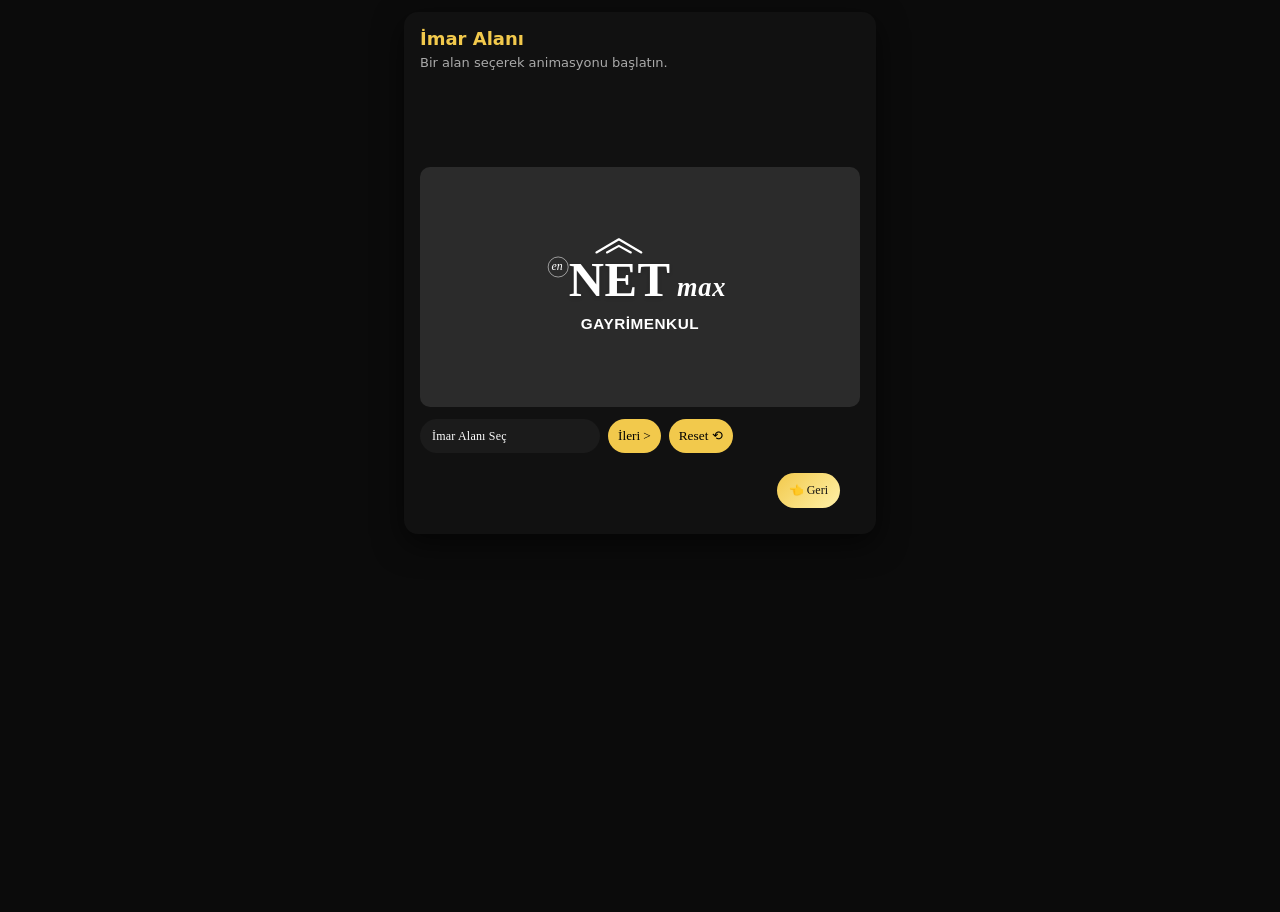
<file: alanlar.html>
<!DOCTYPE html>
<html lang="tr">
<head>
<meta charset="UTF-8">
<meta name="viewport" content="width=device-width, initial-scale=1.0">
<title>İmar Alanı Eğitimi</title>
<style>
/* ===== GENEL SAYFA STİLİ ===== */
body{
  margin:0;
  background:#0b0b0b;
  font-family:system-ui;
  color:#ddd;

  display:flex;
  justify-content:center;     /* yatay ortalı */
  align-items:flex-start;     /* üste yakın */

  height:100vh;               /* 👈 scroll engeli */
  overflow:hidden;            /* 👈 kesin scroll kapalı */

  padding-top:12px;           /* 👈 üste yakın ama yapışık değil */
}


/* ===== KONTEYNER / SCENE ===== */
.scene {
  width: 440px; /* Sabit genişlik */
  background: #111; /* Koyu kutu rengi */
  border-radius: 14px; /* Köşeleri yuvarlak */
  padding: 16px; /* İç boşluk */
  box-shadow: 0 10px 30px rgba(0,0,0,.6); /* Gölge */
}

/* Başlık */
.title {
  font-size: 18px;
  font-weight: 800;
  color: #f2c94c;
  margin-bottom: 6px;
}

/* Açıklama metni */
.desc {
  font-size: 13px;
  color: #aaa;
  margin-bottom: 12px;
  min-height: 100px; /* Açıklama uzunluğu için yeterli alan */
}

/* ===== HARİTA KUTUSU ===== */
.map {
  position: relative; /* İçerik pozisyonu için relative */
  width: 100%;
  height: 240px;
  background: #2b2b2b; /* Harita arka plan rengi */
  border-radius: 10px; /* Köşeleri yuvarlak */
  overflow: hidden; /* Taşmaları gizle */
}
/* SVG overlay */
.intro-logo {
  position: absolute;
  inset: 0;
  display: flex;
  align-items: center;
  justify-content: center;
  background: transparent; /* koyuluk EKLEMEZ */
  z-index: 10;
  transition: opacity .3s ease, visibility .3s ease;
}

.intro-logo.hidden {
  opacity: 0;
  visibility: hidden;
  pointer-events: none;
}

.intro-logo svg {
  width: 60%;
  max-width: 600px;
}

/* Alan zemini */
.area-bg {
  position: absolute;
  inset: 0; /* Tüm kutuyu kapla */
  opacity: 0; /* Başlangıçta görünmez */
  transition: .6s; /* Geçiş animasyonu */
}

/* Alan etiketi (yazı) */
.area-label {
  position: absolute;
  inset: 0;
  display: flex;
  align-items: center;
  justify-content: center;
  font-size: 20px;
  font-weight: 800;
  opacity: 0; /* Başlangıçta görünmez */
  transition: .6s;
  color: #fff;
  text-shadow: 3px 3px 6px rgba(0,0,0,0.9);

}

/* ===== PARSELLER ===== */
.parcels {
  position: absolute;
  inset: 0;
  display: grid; /* Grid ile parselleri düzenle */
  gap: 25px; /* Parseller arası boşluk */
  padding: 25px; /* Parcellerin kenarlardan boşluğu */
  opacity: 0;
  transition: .6s;
}

/* Parsel kutuları */
.parcel {
  position: relative;
  border: 2px dashed rgba(0,0,200,1.0); /* Çizgili sınır */
  background: rgba(255,255,255,.08); /* Hafif şeffaf dolgu */
  border-radius: 0px; /* Hafif yuvarlatılmış köşeler */
}

/* Grid şablonları */
.map.konut .parcels { grid-template-columns: repeat(3,1fr); grid-template-rows: repeat(2,1fr); }
.map.ticaret .parcels { grid-template-columns: repeat(2,1fr); grid-template-rows: repeat(2,1fr); }
.map.konutTicaret .parcels { grid-template-columns: repeat(2,1fr); grid-template-rows: repeat(2,1fr); }
.map.sanayi .parcels { grid-template-columns: repeat(2,1fr); }
.map.yesil .parcels { grid-template-columns: 1fr; }
.map.egitim .parcels { grid-template-columns: 1fr; }
.map.akaryakit .parcels { grid-template-columns: 1fr; }
.map.tarimsal .parcels { grid-template-columns: 1fr; }
.map.depolama .parcels { grid-template-columns: repeat(3,1fr); }
.map.tarimHayvancilik .parcels{ display: grid; grid-template-columns: repeat(2, 1fr); grid-template-rows: repeat(2, 1fr); gap: 18px; }
.map.cami .parcels{ grid-template-columns: 1fr; }
.map.acikSpor .parcels{ grid-template-columns: 1fr; }
.map.belediye .parcels{ grid-template-columns: 1fr; grid-template-rows: 1fr; }
.map.saglik .parcels{ grid-template-columns: 1fr; grid-template-rows: 1fr; }
.map.sosyal .parcels{ grid-template-columns: 1fr; grid-template-rows: 1fr; }
.map.teknik .parcels{ grid-template-columns: 1fr; grid-template-rows: 1fr; }


/* Yeşil alanda parsel görünmez */
.map.yesil .parcel { border: none; background: transparent; }

/* ===== YAPILAR ===== */
.parcel-building {
  position: absolute;
  inset: 18%;
  opacity: 0;
  transform: scale(.6); /* Küçük başla */
  transition: .6s;
  display: flex;
  flex-direction: column;
  align-items: center;
  justify-content: center;
  font-size: 12px;
  font-weight: 600;
  color: #000;
  font-family: Tahoma;
}

/* Alanlara özel yapı renkleri */
.map.konut .parcel-building { background: #8d6e63; }
.map.ticaret .parcel-building { background: #90caf9; }
.map.konutTicaret .parcel-building { background: #ffff00; }
.map.akaryakit .parcel-building { background: transparent; font-size: 32px; display: flex; align-items: center; justify-content: center; color: #000; }
.map.sanayi .parcel-building { background: #9e9e9e; }
.map.tarimsal .parcel-building { position: absolute; width: 20%; height: 20%; background: transparent; border-radius: 50%; display: flex; align-items: center; justify-content: center; font-size: 24px; }
.map.yesil .parcel-building { position: absolute; width: 20%; height: 20%; display: flex; align-items: center; justify-content: center; font-size: 26px; background: transparent; border-radius: 0; }
.map.depolama .parcel-building { background: #a1887f; color: #000; font-weight: 700; display: flex; align-items: center; justify-content: center; }
.map.tarimHayvancilik .parcel-building { background: #8d6e63; }
.map.belediye .parcel-building{ inset: 0; background: transparent; display: flex; gap: 14px; align-items: center; justify-content: center; font-size: 28px; opacity: 0; transform: scale(.6); transition: .6s; }
.map.saglik .parcel-building{ inset: 0; background: transparent; display: flex; gap: 16px; align-items: center; justify-content: center; font-size: 30px; opacity: 0; transform: scale(.6); transition: .6s; }
.map.sosyal .parcel-building{ inset: 0; background: transparent; display: flex; gap: 16px; align-items: center; justify-content: center; font-size: 30px; opacity: 0; transform: scale(.6); transition: .6s; }


 /* Yeşil alan simge konumları */
.map.yesil .parcel-building:nth-child(1){ top:10%; left:10%; }
.map.yesil .parcel-building:nth-child(2){ top:10%; left:70%; }
.map.yesil .parcel-building:nth-child(3){ top:40%; left:30%; }
.map.yesil .parcel-building:nth-child(4){ top:60%; left:60%; }
.map.yesil .parcel-building:nth-child(5){ top:75%; left:20%; }
.map.yesil .parcel-building:nth-child(6){ top:50%; left:80%; }

/* Tarımsal alan simge konumları */
.map.tarimsal .parcel-building:nth-child(1){ top:10%; left:10%; }
.map.tarimsal .parcel-building:nth-child(2){ top:10%; left:70%; }
.map.tarimsal .parcel-building:nth-child(3){ top:40%; left:30%; }
.map.tarimsal .parcel-building:nth-child(4){ top:60%; left:60%; }
.map.tarimsal .parcel-building:nth-child(5){ top:75%; left:20%; }
.map.tarimsal .parcel-building:nth-child(6){ top:50%; left:80%; }

/* ikonlar */
.cami-icon{ font-size: 38px; }
.spor-icon{ font-size: 28px; }
.tarimsal-icon { font-size: 18px !important; }
.okul-icon { font-size: 38px; }
.teknik-icon{ font-size: 30px; display: flex; gap: 6px; align-items: center; justify-content: center; }


/* ===== ADIM ANİMASYONLARI ===== */
.map.step1 .area-bg { opacity: 1; }
.map.step1 .area-label { opacity: 1; }

.map.step2 .area-bg { opacity: 1; }
.map.step2 .parcels { opacity: 1; }
.map.step2 .area-label { opacity: 0; }
.map.step2 .area-bg {
  background: #efefef !important;       /* beyaz zemin */
  background-image: none !important; /* tarama/desen kalkar */
  opacity: 1 !important;             /* görünür */
}
.map.step2 .parcel {
  opacity: 1;             /* görünür */
}

.map.step3 .area-bg { opacity: 1; }
.map.step3 .parcels { opacity: 1; }
.map.step3 .parcel-building { opacity: 1; transform: scale(1); }
.map.step3 .area-bg {
  background: #efefef !important;       /* beyaz zemin */
  background-image: none !important; /* tarama/desen kalkar */
  opacity: 1 !important;             /* görünür */
}

/* ===== KONTROLLER ===== */
.controls {
  display: flex;
  gap: 8px;
  margin-top: 12px;
}

/* CUSTOM DROPDOWN */
.custom-dropdown {
  position: relative;
  max-width: 180px !important; 
  flex: 1;
  font-family: Tahoma;
  user-select: none;
  z-index: 100;
}

.custom-dropdown .selected {
  padding: 7px 12px;       /* İç boşlukları biraz küçülttük */
  background: #1b1b1b;
  color: #fff;
  border-radius: 999px;
  cursor: pointer;
  font-size: 12px;
  width: 100%;             /* container genişliğine uysun */
  box-sizing: border-box;  /* padding dahil genişlik hesapla */
  text-align: left;        /* yazıyı sola hizala */
  line-height: 1.5;     /* 👈 satırlar nefes alır */
  letter-spacing: .2px; /* 👈 harfler sıkışmaz */
}

.custom-dropdown .options {
  position: absolute;
  top: calc(100% + 6px);
  left: 0;
  width: 100%;
  max-height: 120px;
  overflow-y: auto;
  background: #1b1b1b;
  border-radius: 2px;
  box-shadow: 0 6px 12px rgba(0,0,0,0.5);
  display: none;
}
/* ===== MOBİL & CHROME / SAFARI ===== */
.custom-dropdown .options::-webkit-scrollbar {
  width: 6px;              /* ince */
}

.custom-dropdown .options::-webkit-scrollbar-track {
  background: transparent;
}

.custom-dropdown .options::-webkit-scrollbar-thumb {
  background: rgba(242,201,76,0.85); /* daha opak */
  border-radius: 10px;
}

.custom-dropdown .options::-webkit-scrollbar-thumb:hover {
  background: rgba(242,201,76,0.9);
}

/* ===== FIREFOX ===== */
.custom-dropdown .options {
  scrollbar-width: thin;
  scrollbar-color: rgba(242,201,76,0.6) transparent;
}

.custom-dropdown .option {
  padding: 6px 12px;
  cursor: pointer;
  font-size: 12px;
}

.custom-dropdown .option:hover {
  background: #333;
}

/* Buttons */
.controls button {
  padding: 6px 10px;
  border-radius: 999px;
  border: none;
  background: #f2c94c;
  cursor: pointer;
  font-family: Tahoma;
  display: flex;
  align-items: center;
  gap: 3px; /* buton metni ile ok arasında boşluk */
}
#nextArrow {
  transition: opacity 0.3s;
}

/* Geri buton */
.nizam-btn {
  text-decoration: none;
  padding: 10px 12px;
  border-radius: 999px;
  background: linear-gradient(135deg,#f2c94c,#fff1a8);
  color: #111;
  font-weight: 500;
  font-family: Tahoma;
  cursor: pointer;
  transition: 0.3s;
  font-size: 12px;
}
.controls button:hover,
.nizam-btn:hover {
  background: linear-gradient(135deg,#d4a017,#f2c94c);
}

@media screen and (max-width: 480px) {
  .scene { width: 95%; }
  .reset-btn {
    width: 40px;
    height: 40px;
    font-size: 18px;
  }
  .reset-btn::after {
    width: 10px;
    height: 10px;
    border-width: 2px;
    right: -2px;
  }
}


/* ===== YÜKSEKLİK EŞİTLEME ===== */
.controls button,
.custom-dropdown .selected{
  min-height: 34px;
  display: flex;
  align-items: center;
}
@media (max-width: 480px){
  .controls button,
  .custom-dropdown .selected{
    min-height: 38px;
  }
}



/* TARAMAM ÖRNEKLERİ) */

.map.konut .area-bg{ background: #8c541a; }
.map.konut .parcel{ background: #8c541a; }

.map.ticaret .area-bg{
  background:
    repeating-linear-gradient(90deg,#000 0 1px,transparent 1px 15px),
    repeating-linear-gradient(180deg,#000 0 1px,transparent 1px 15px),
    #e00021;
}
.map.ticaret .parcel{
  background:
    repeating-linear-gradient(90deg,#000 0 1px,transparent 1px 15px),
    repeating-linear-gradient(180deg,#000 0 1px,transparent 1px 15px),
    #e00021;
}

.map.sanayi .area-bg{
  background:
    repeating-linear-gradient(45deg,#000 0 1px,transparent 1px 15px),
    repeating-linear-gradient(-45deg,#000 0 1px,transparent 1px 15px),
    #aa66cd;
}
.map.sanayi .parcel{
  background:
    repeating-linear-gradient(45deg,#000 0 1px,transparent 1px 15px),
    repeating-linear-gradient(-45deg,#000 0 1px,transparent 1px 15px),
    #aa66cd;
}

.map.egitim .area-bg{
  background:
    radial-gradient(#000 2px, transparent 2px),
    #008fff;
  background-size: 20px 20px;
}
.map.egitim .parcel{
  background:
    radial-gradient(#000 2px, transparent 2px),
    #008fff;
  background-size: 20px 20px;
}

.map.konutTicaret .area-bg{
  background:
    repeating-linear-gradient(90deg,#000 0 1px,transparent 1px 15px),
    repeating-linear-gradient(180deg,#000 0 1px,transparent 1px 15px),
    #e3ba45;
}
.map.konutTicaret .parcel{
  background:
    repeating-linear-gradient(90deg,#000 0 1px,transparent 1px 15px),
    repeating-linear-gradient(180deg,#000 0 1px,transparent 1px 15px),
    #e3ba45;
}

.map.akaryakit .area-bg{
  background:
    repeating-linear-gradient(90deg,#000 0 1px,transparent 1px 15px),
    repeating-linear-gradient(180deg,#000 0 1px,transparent 1px 15px),
    #ff3800;
}
.map.akaryakit .parcel{
  background:
    repeating-linear-gradient(90deg,#000 0 1px,transparent 1px 15px),
    repeating-linear-gradient(180deg,#000 0 1px,transparent 1px 15px),
    #ff3800;
}

.map.tarimsal .area-bg {
  background-color: #e9fabe;
  background-image: radial-gradient(circle, transparent 6px, #000 7px, transparent 8px);
  background-size: 50px 50px;
}
.map.tarimsal .parcel {
  background-color: #e9fabe;
  background-image: radial-gradient(circle, transparent 6px, #000 7px, transparent 8px);
  background-size: 50px 50px;
}

.map.depolama .area-bg{
  background:
    /* 45° çift çizgi */
    repeating-linear-gradient(
      45deg, #000 0px, #000 1px, transparent 1px, transparent 14px ),
    repeating-linear-gradient(
      45deg, #000 4px, #000 5px, transparent 5px, transparent 18px ),

    /* -45° çift çizgi */
    repeating-linear-gradient(
      -45deg, #000 0px, #000 1px, transparent 1px, transparent 14px ),
    repeating-linear-gradient(
      -45deg, #000 4px, #000 5px, transparent 5px, transparent 18px ),
    #c29ed7;
}
.map.depolama .parcel{
  background:
    /* 45° çift çizgi */
    repeating-linear-gradient(
      45deg, #000 0px, #000 1px, transparent 1px, transparent 14px ),
    repeating-linear-gradient(
      45deg, #000 4px, #000 5px, transparent 5px, transparent 18px ),

    /* -45° çift çizgi */
    repeating-linear-gradient(
      -45deg, #000 0px, #000 1px, transparent 1px, transparent 14px ),
    repeating-linear-gradient(
      -45deg, #000 4px, #000 5px, transparent 5px, transparent 18px ),
    #c29ed7;
}

.map.tarimHayvancilik .area-bg{
  background:
    /* 90° çift çizgi */
    repeating-linear-gradient(
      90deg, #000 0px, #000 1px, transparent 1px, transparent 14px ),
    repeating-linear-gradient(
      90deg, #000 4px, #000 5px, transparent 5px, transparent 18px ),

    /* 180° çift çizgi */
    repeating-linear-gradient(
      180deg, #000 0px, #000 1px, transparent 1px, transparent 14px ),
    repeating-linear-gradient(
      180deg, #000 4px, #000 5px, transparent 5px, transparent 18px ),
    #e9fabe;
}
.map.tarimHayvancilik .parcel{
  background:
    /* 90° çift çizgi */
    repeating-linear-gradient(
      90deg, #000 0px, #000 1px, transparent 1px, transparent 14px ),
    repeating-linear-gradient(
      90deg, #000 4px, #000 5px, transparent 5px, transparent 18px ),

    /* 180° çift çizgi */
    repeating-linear-gradient(
      180deg, #000 0px, #000 1px, transparent 1px, transparent 14px ),
    repeating-linear-gradient(
      180deg, #000 4px, #000 5px, transparent 5px, transparent 18px ),
    #e9fabe;
}

.map.cami .area-bg{
  background:
    radial-gradient(#000 2px, transparent 2px),
    #73d4ff;
  background-size: 20px 20px;
}
.map.cami .parcel{
  background:
    radial-gradient(#000 2px, transparent 2px),
    #73d4ff;
  background-size: 20px 20px;
}

.map.acikSpor .area-bg{
  background:
    radial-gradient(#000 2px, transparent 2px),
    #89cd66;
  background-size: 20px 20px;
}
.map.acikSpor .parcel {
  background:
    radial-gradient(#000 2px, transparent 2px),
    #89cd66;  /* istersen parsel rengi farklı da olabilir */
  background-size: 20px 20px;
}

.map.yesil .area-bg { background: #249c22; } 
.map.yesil .parcel { background: #249c22; }

.map.belediye .area-bg{
  background:
    radial-gradient(#000 2px, transparent 2px),
    #6699cd;
  background-size: 20px 20px;
}
.map.belediye .parcel {
  background:
    radial-gradient(#000 2px, transparent 2px),
    #6699cd;  /* istersen parsel rengi farklı da olabilir */
  background-size: 20px 20px;
}

.map.saglik .area-bg{
  background:
    radial-gradient(#000 2px, transparent 2px),
    #00a9e6;
  background-size: 20px 20px;
}
.map.saglik .parcel {
  background:
    radial-gradient(#000 2px, transparent 2px),
    #00a9e6;  /* istersen parsel rengi farklı da olabilir */
  background-size: 20px 20px;
}

.map.sosyal .area-bg{
  background:
    radial-gradient(#000 2px, transparent 2px),
    #73d4ff;
  background-size: 20px 20px;
}
.map.sosyal .parcel {
  background:
    radial-gradient(#000 2px, transparent 2px),
    #73d4ff;  /* istersen parsel rengi farklı da olabilir */
  background-size: 20px 20px;
}

.map.teknik .area-bg{
  background:
    radial-gradient(#000 2px, transparent 2px),
    #b2b2b2;
  background-size: 20px 20px;
}
.map.teknik .parcel {
  background:
    radial-gradient(#000 2px, transparent 2px),
    #b2b2b2;  /* istersen parsel rengi farklı da olabilir */
  background-size: 20px 20px;
}

</style>
</head>
<body>

<div class="scene">
  <div class="title" id="title">İmar Alanı</div>
  <div class="desc" id="desc">Bir alan seçerek animasyonu başlatın.</div>

  <div class="map" id="map">
  <div class="area-bg"></div>
  <div class="area-label" id="areaLabel"></div>
  <div class="parcels" id="parcels"></div>

  <!-- 👇 BAŞLANGIÇ SVG OVERLAY -->
  <div id="introLogo" class="intro-logo">
    <!-- SVG'Yİ AYNEN BURAYA YAPIŞTIR -->
    <svg xmlns="http://www.w3.org/2000/svg" viewBox="0 0 1000 900">
      <defs>
  <filter id="softShadow" x="-40%" y="-40%" width="180%" height="180%">
    <feDropShadow dx="0" dy="7" stdDeviation="10" flood-color="#000" flood-opacity="0.22"/>
  </filter>
</defs>

<g transform="translate(0, 260)">
  <rect width="1000" height="380" fill="transparent"/>

  <!-- Çatı işareti -->
  <g stroke="#fff" stroke-width="8" fill="none"
     stroke-linecap="round" stroke-linejoin="round"
     transform="translate(335, 0)">
    <polyline points="0,60 85,10 170,60"/>
    <polyline points="40,60 85,35 130,60"/>
  </g>

  <!-- en -->
  <text x="165" y="125"
        font-family="Georgia"
        font-size="45"
        font-style="italic"
        fill="#fff">en</text>

  <!-- Çember -->
  <circle cx="190" cy="115"
          r="38"
          fill="none"
          stroke="#fff"
          stroke-width="2"/>


  <!-- NET -->
  <text x="230" y="225"
        font-family="Arial Black, Impact"
        font-size="185"
        font-weight="900"
        fill="#fff"
        letter-spacing="2"
        filter="url(#softShadow)">NET</text>

  <!-- max -->
  <text x="640" y="225"
        font-family="Georgia"
        font-size="100"
        font-style="italic"
        font-weight="700"
        fill="#fff"
        letter-spacing="3">max</text>

  <!-- GAYRİMENKUL -->
  <text x="500" y="350"
        text-anchor="middle"
        font-size="58"
        font-family="Arial"
        font-weight="800"
        letter-spacing="2"
        fill="#fff">GAYRİMENKUL</text>
</g>

    </svg>
  </div>
</div>


  <div class="controls">
    <div class="custom-dropdown">
      <div class="selected">İmar Alanı Seç</div>
      <div class="options">                                        			
		<div class="option" data-value="acikSpor">⚽ Açık Spor Tes Alanı</div>
		<div class="option" data-value="akaryakit">⛽ Akaryakıt Alanı</div>
		<div class="option" data-value="belediye">🏛️ Belediye Hizmet Alanı</div>
		<div class="option" data-value="cami">🕌 Cami Alanı</div>
		<div class="option" data-value="depolama">📦 Depolama Alanı</div>
		<div class="option" data-value="egitim">🎓 Eğitim Alanı</div>
		<div class="option" data-value="konut">🏠 Konut Alanı</div>
		<div class="option" data-value="konutTicaret">🏢🏠 Konut - Ticaret</div>
		<div class="option" data-value="saglik">🏥 Sağlık Tesisi Alanı</div>
		<div class="option" data-value="sanayi">🏭 Sanayi Alanı</div>
		<div class="option" data-value="sosyal">🧑‍🤝‍🧑 Sosyal Tesis Alanı</div>		
		<div class="option" data-value="tarimHayvancilik">🌾🐄 Tarım & Hayvancılık</div>
		<div class="option" data-value="tarimsal">🌾 Tarımsal Nitelikli Alan</div>	
		<div class="option" data-value="teknik">🛠️ Teknik Altyapı Alanı</div>
		<div class="option" data-value="ticaret">🏢 Ticaret Alanı</div>	
		<div class="option" data-value="yesil">🌳 Yeşil Alan</div> 		
      </div>
    </div>
    <button id="nextBtn">İleri <span id="nextArrow">&gt;</span></button>
    <button id="resetBtn">Reset ⟲</button>
  </div>

  <div style="display:flex; justify-content:flex-end; margin:20px 0 10px; padding-right:20px;">
    <a href="rehber.html" class="nizam-btn back-btn">👈 Geri</a>
  </div>
</div>

<script>
// ---------------- AREALAR ----------------
const map = document.getElementById("map");
const title = document.getElementById("title");
const desc = document.getElementById("desc");
const label = document.getElementById("areaLabel");
const parcels = document.getElementById("parcels");

let step = 0;
let currentArea = "";

const areas = {
  konut: {
    t: "Konut Alanı",
    d: `İmar planına göre yerleşim amaçlı alanlardır. Bu alanlarda meskenler (ev, apartman, site) inşa edilir. 
		Kat yüksekliği, yapı yoğunluğu ve çekme mesafeleri imar planında belirtilmiştir. 
		Altyapı ve sosyal donatılar (park, okul, yol) ile birlikte planlanır.
		Planlama aşamasında, çevre düzenlemesi, yeşil alan ve altyapı hizmetleri ile uyumlu olarak yapılması zorunludur.`,
    l: "KONUT ALANI",
    c: 6
  },
  ticaret: {
    t: "Ticaret Alanı",
    d: `İmar yönetmeliğine göre ticari faaliyetlerin yapılmasına ayrılmış alanlardır. 
		Bu alanlarda dükkan, mağaza, ofis, alışveriş merkezi gibi yapılar inşa edilir. 
		Kat yüksekliği, yapı yoğunluğu ve çekme mesafeleri imar planına göre belirlenir. 
		Ticaret alanları, yol bağlantıları ve müşteri erişimi açısından planlanır ve çevreye uyumlu olmalıdır.`,
    l: "TİCARET ALANI",
    c: 4
  },
  konutTicaret: {
    t: "Karma Kullanım Alanı",
    d: `İmar planına göre alt kat ticaret, üst kat konut (karma kullanım) için ayrılmış alanlardır. 
		Bu alanlarda dükkan, ofis veya ticari birimler alt katta; konutlar üst katlarda bulunur. 
		Kat yüksekliği, yapı yoğunluğu ve çekme mesafeleri imar planına göre belirlenmiştir. 
		Böylece hem ticari faaliyet hem de konut kullanımı sağlanır. Planlama sırasında, 
		alt katın ticaret işlevi ile üst katın konut işlevi birbirini engellememeli, güvenlik ve konfor koşulları sağlanmalıdır.`,
    l: "KONUT + TİCARET",
    c: 4
  },
  sanayi: {
    t: "Sanayi Alanı",
    d: `Üretim, imalat ve depolama tesislerinin bulunduğu alanlardır. Kat ve yapı yoğunluğu imar planına göre belirlenir. 
		Sanayi alanları çevresindeki konut alanlarından izole edilerek planlanır ve altyapı (elektrik, su, yol) gereksinimleri özel olarak sağlanır. 
		Çevresel etki, gürültü ve ulaşım kriterleri göz önünde bulundurulur.`,
    l: "SANAYİ ALANI",
    c: 2
  },
  yesil: {
    t: "Yeşil Alan",
    d: `Park, bahçe, rekreasyon ve peyzaj alanlarıdır. Yapılaşmaya kapalıdır, ağaç ve yeşil alanlar bulunur. 
		Bu alanlar şehir içinde doğa ve sosyal kullanım dengesi için planlanır. Yürüyüş yolları, spor alanları, 
		dinlenme alanları gibi sosyal donatılar içerebilir.`,
    l: "YEŞİL ALAN",
    c: 6
  },
  egitim: {
    t: "Eğitim Alanı",
    d: `Okul ve eğitim tesislerinin yer aldığı tek yapıdan oluşan alandır. Kat ve yapı yoğunluğu imar planına göre belirlenir. 
		Bu alanlar güvenli ve erişilebilir olmalı, çocukların ve öğrencilerin kullanımına uygun şekilde planlanmalıdır. 
		Sosyal alanlar ve oyun alanlarıyla entegre edilmelidir.`,
    l: "EĞİTİM ALANI",
    c: 1
  },
  akaryakit: {
  t: "Akaryakıt Alanı",
  d: `İmar planına göre akaryakıt istasyonlarının bulunduğu alanlardır. Bu alanlarda benzin/dizel/LPG istasyonları ve ilgili tesisler inşa edilir. 
	  Kat yüksekliği ve çekme mesafeleri, güvenlik ve çevresel etki kriterlerine göre belirlenir. 
	  Altyapı ve yol bağlantıları istasyon kullanımına uygun olmalıdır.`,
  l: "AKARYAKIT ALANI",
  c: 1
  },
  tarimsal: {
  t: "Tarımsal Nitelikli Alan",
  d: `İmar planına göre tarımsal faaliyetler için ayrılmış alanlardır. Bu alanlarda tarla, sera, bahçe ve ilgili tesisler bulunur. 
	  Yapılaşma yoktur, sosyal ve çevresel kullanım tarımsal amaçlıdır.`,
  l: "TARIMSAL ALAN",
  c: 6
  },
  depolama: {
  t: "Depolama Alanı",
  d: `İmar planına göre depo, lojistik ve saklama amaçlı ayrılmış alanlardır. Kat yüksekliği ve yapı yoğunluğu imar planına göre belirlenir. 
      Bu alanlarda yükleme/boşaltma, lojistik ve benzeri tesisler bulunur. Çevreye uyumlu ve güvenli olacak şekilde planlanmalıdır.`,
  l: "DEPOLAMA ALANI",
  c: 3 // 3 adet parsel çizelim
  },
  tarimHayvancilik: {
  t: "Tarım ve Hayvancılık Alanı",
  d: "Tarımsal üretim ve hayvancılık faaliyetlerine ayrılmış alanlardır. Yapılaşma çok sınırlıdır, üretim ve açık alan kullanımı esastır.",
  l: "TARIM & HAYVANCILIK",
  c: 4
  },
  cami: {
  t: "Cami Alanı",
  d: `İbadet amacıyla kullanılan cami ve mescit alanlarıdır. Bu alanlar toplu ibadet, dini eğitim ve sosyal dayanışma amacıyla planlanır. 
      Yapılaşma koşulları imar planında belirlenir.`,
  l: "CAMİ ALANI",
  c: 1
  },
  acikSpor: {
  t: "Açık Spor Tesis Alanı",
  d: `İmar planına göre açık spor faaliyetlerine ayrılmış alanlardır. Bu alanlarda futbol sahası, basketbol sahası, 
	  tenis kortu ve benzeri açık spor tesisleri yer alır. Yapılaşma yoktur, kullanım açık alan spor aktivitelerine yöneliktir.`,
  l: "AÇIK SPOR TESİS ALANI",
  c: 1
  },
  belediye:{
  t:"Belediye Hizmet Alanı",
  d:"Belediyelerin görev ve yetkileri kapsamında kamu hizmeti sunmak amacıyla ayrılan alanlardır. Bu alanlarda belediye hizmet binaları, fen işleri, temizlik işleri, itfaiye ve sosyal hizmet birimleri yer alabilir. Konut ve ticari kullanım yapılamaz.",
  l:"BELEDİYE HİZMET ALANI",
  c:1
  },
  saglik:{
  t:"Sağlık Tesisi Alanı",
  d:"Toplum sağlığını korumak ve sağlık hizmetlerini sunmak amacıyla ayrılan kamu alanlarıdır. Bu alanlarda sağlık ocağı, aile sağlığı merkezi, poliklinik ve hastane gibi tesisler yer alabilir. Konut ve ticari kullanım yapılamaz.",
  l:"SAĞLIK TESİSİ ALANI",
  c:1
  },
  sosyal:{
  t:"Sosyal Tesis Alanı",
  d:"Toplumun sosyal, kültürel ve sportif ihtiyaçlarını karşılamak amacıyla ayrılan kamu ağırlıklı alanlardır. Bu alanlarda kültür merkezi, çok amaçlı salon, spor salonu, yüzme havuzu, gençlik ve aile destek merkezleri gibi sosyal tesisler yer alabilir. Konut ve ana fonksiyon olarak ticari kullanım yapılamaz. Yapılaşma koşulları imar planı ve plan notlarıyla belirlenir.",
  l:"SOSYAL TESİS ALANI",
  c:1
  },
  teknik: {
  t: "Teknik Altyapı Alanı",
  d: "Yerleşmenin elektrik, su, kanalizasyon, doğalgaz, telekomünikasyon, atık yönetimi ve benzeri teknik ihtiyaçlarını karşılamak amacıyla ayrılan kamu yararı niteliğindeki alanlardır. Bu alanlarda trafo merkezleri, su depoları, pompa istasyonları, arıtma tesisleri, doğalgaz regülasyon tesisleri, haberleşme altyapı tesisleri ve benzeri teknik tesisler yer alabilir. Konut, ticaret ve sosyal tesis kullanımı yapılamaz. Yapılaşma koşulları, ilgili kurum görüşleri doğrultusunda imar planı ve plan notları ile belirlenir.",
  l: "TEKNİK ALTYAPI ALANI",
  c: 1
  }

};

// ---------------- PARSELLER ----------------
function buildParcels(area){
  parcels.innerHTML = "";

  if(area === "yesil"){
    // Yeşil alan: 1 parsel, içinde 6 simge
    let parcelHTML = `<div class="parcel">`;
    for(let i=0;i<6;i++){
      parcelHTML += `<div class="parcel-building">🌳</div>`;
    }
    parcelHTML += `</div>`;
    parcels.innerHTML += parcelHTML;

  } else if(area === "tarimsal"){
    // Tarımsal alan: 1 parsel, içinde 6 simge
    let parcelHTML = `<div class="parcel">`;
    for(let i=0;i<6;i++){
      parcelHTML += `<div class="parcel-building tarimsal-icon">🌾</div>`;
    }
    parcelHTML += `</div>`;
    parcels.innerHTML += parcelHTML;

  } else if(area === "akaryakit"){
    parcels.innerHTML += `
      <div class="parcel">
        <div class="parcel-building">⛽</div>
      </div>`;

  } else if(area === "cami"){
    parcels.innerHTML += `
      <div class="parcel">
        <div class="parcel-building cami-icon">🕌</div>
      </div>`;

  } else if(area === "acikSpor"){
    // Açık spor: 1 parsel, içinde 6 simge
    let parcelHTML = `<div class="parcel">`;
    for(let i=0;i<6;i++){
      parcelHTML += `<div class="parcel-building spor-icon">⚽ 🏀 🎾️</div>`;
    }
    parcelHTML += `</div>`;
    parcels.innerHTML += parcelHTML;

  } else if(area === "egitim"){
    // Eğitim alanı: tek parsel, okul ikonu
    parcels.innerHTML += `
      <div class="parcel">
        <div class="parcel-building okul-icon">🏫</div>
      </div>`;
   } else if(area === "belediye"){
    // 🏛️ Belediye Hizmet Alanı: tek parsel, hizmet ikonları
    parcels.innerHTML += `
      <div class="parcel">
        <div class="parcel-building">
          🏛️ 🚜 🚒 🧹
        </div>
      </div>`;
	} else if(area === "saglik"){
	// 🏥 Sağlık Tesisi Alanı: tek parsel, yapı YOK, sağlık ikonları
	parcels.innerHTML += `
		<div class="parcel">
			<div class="parcel-building">
				🏥 🩺 🚑
			</div>
		</div>`;
	} else if(area === "sosyal"){
	// 🏘️ Sosyal Tesis Alanı: tek parsel, ikonlar
	parcels.innerHTML += `
    <div class="parcel">
      <div class="parcel-building">
        🏟️ 🎭 🏊 🧑‍🤝‍🧑
      </div>
    </div>`;
	} else if(area === "teknik"){
	// Teknik altyapı alanı: tek parsel, ikonlarla ifade
	parcels.innerHTML += `
    <div class="parcel">
      <div class="parcel-building teknik-icon">
        ⚡ 💧 📡 🔧
      </div>
    </div>`;
   } else {
    // Diğer alanlar: belirtilen sayıda yapı
    for(let i=0;i<areas[area].c;i++){
      parcels.innerHTML += `
        <div class="parcel">
          <div class="parcel-building">YAPI</div>
        </div>`;
    }
  }
}





// ---------------- CUSTOM DROPDOWN ----------------
const dropdown = document.querySelector('.custom-dropdown');
const selected = dropdown.querySelector('.selected');
const options = dropdown.querySelectorAll('.option');

const introLogo = document.getElementById("introLogo"); // 👈 SVG overlay

selected.addEventListener('click', ()=>{
  const menu = dropdown.querySelector('.options');
  menu.style.display = menu.style.display === 'block' ? 'none' : 'block';
});

options.forEach(opt=>{
  opt.addEventListener('click', ()=>{
    selected.textContent = opt.textContent;
    const value = opt.dataset.value;
    dropdown.querySelector('.options').style.display = 'none';
    selectArea(value);
  });
});

// ---------------- SEÇİM ----------------
function selectArea(value){
  reset(false);

  currentArea = value;
  if(!currentArea) return;

  // 👇 SVG'yi gizle
  if(introLogo){
    introLogo.classList.add("hidden");
  }

  map.className = "map " + currentArea;
  title.textContent = areas[currentArea].t;
  desc.textContent = areas[currentArea].d;
  label.textContent = areas[currentArea].l;
  buildParcels(currentArea);

  step = 1;
  map.classList.add("step1");
}

// ---------------- İLERİ / RESET ----------------
const nextBtn = document.getElementById("nextBtn");
const nextArrow = document.getElementById("nextArrow");

nextBtn.onclick = () => {
  if(!currentArea || step >= 3) return;

  step++;

  map.classList.remove("step1","step2","step3");
  map.classList.add("step" + step);

  nextArrow.style.opacity = (step >= 3) ? 0 : 1;
};

document.getElementById("resetBtn").onclick = ()=> reset(true);

function reset(full){
  step = 0;
  currentArea = "";
  map.className = "map";
  parcels.innerHTML = "";
  label.textContent = "";

  if(nextArrow){
    nextArrow.style.opacity = 1;
  }

  if(full){
    title.textContent = "İmar Alanı";
    desc.textContent = "Bir alan seçerek animasyonu başlatın.";
    selected.textContent = "İmar Alanı seç";

    // 👇 SVG'yi geri getir
    if(introLogo){
      introLogo.classList.remove("hidden");
    }
  }
}


</script>
</body>
</html>
</file>
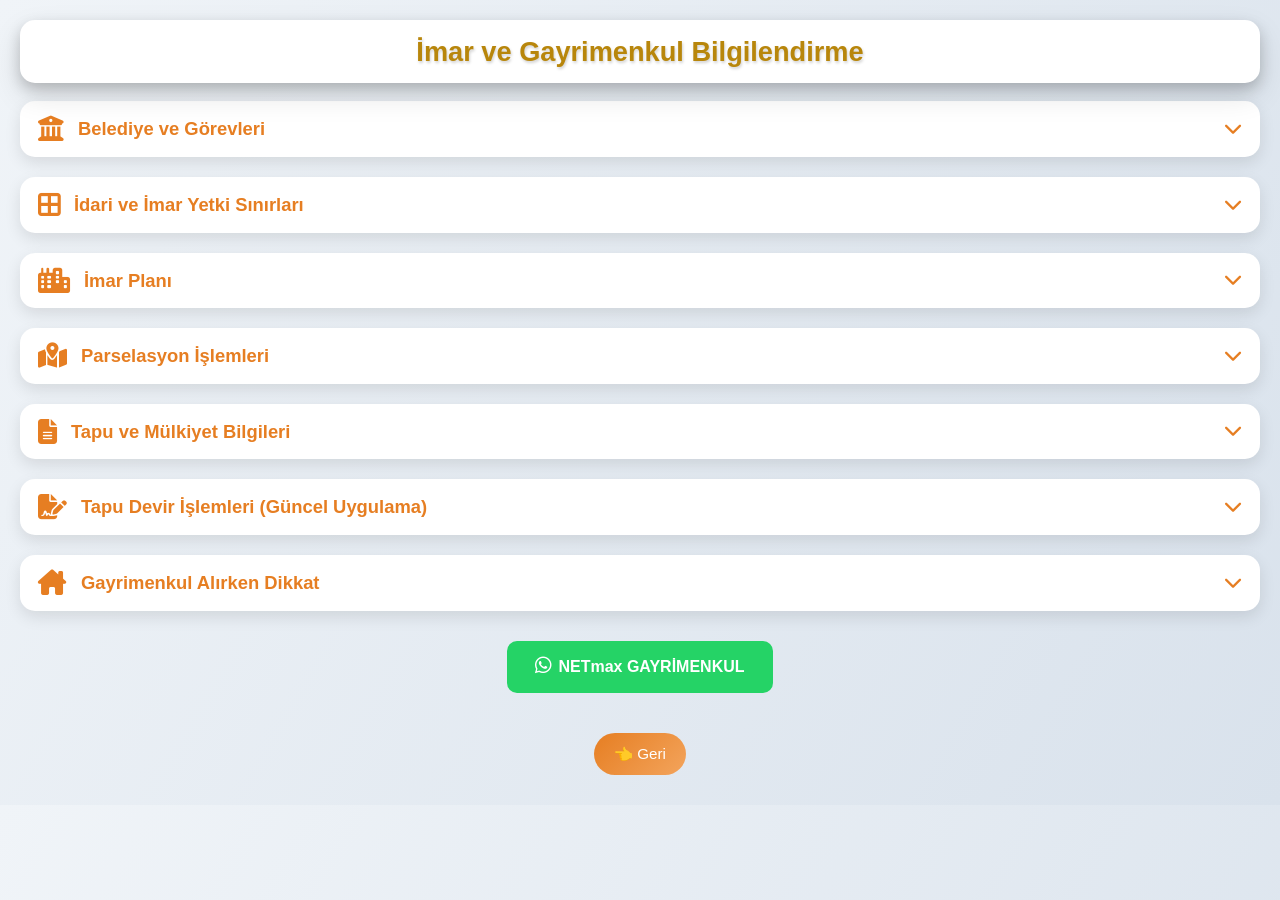
<file: bilgi.html>
<!DOCTYPE html>
<html lang="tr">
<head>
<meta charset="UTF-8">
<title>Gayrimenkul ve İmar Bilgilendirme</title>
<meta name="viewport" content="width=device-width, initial-scale=1.0">
<link href="https://cdnjs.cloudflare.com/ajax/libs/font-awesome/6.4.0/css/all.min.css" rel="stylesheet">
<style>
  /* Genel */
body {
	font-family: Tahoma, sans-serif;
    background: linear-gradient(120deg, #f0f4f8, #d9e2ec);
    color: #2c3e50;
    padding: 20px;
    margin: 0;
    line-height: 1.5;
}
h1 {
	position: sticky;
	top: 0;
	z-index: 1000;

	text-align: center;
	color: #b8860b;
	margin: 0 0 18px;
	padding: 14px 10px;

	font-size: 1.7rem;
	line-height: 1.3;

	background: #fff;
	box-shadow:
		0 6px 14px rgba(0,0,0,0.18),
		0 12px 30px rgba(0,0,0,0.12);

	text-shadow:
	1px 2px 3px rgba(0,0,0,0.18);
	border-radius: 15px;
}

/* 📱 Mobil optimizasyon */
@media (max-width: 768px) {
  h1 {
    font-size: 1.4rem;
    padding: 12px 8px;
  }
}

/* 📱 Çok küçük ekran */
@media (max-width: 480px) {
  h1 {
    font-size: 1.25rem;
    padding: 10px 6px;
  }
}

/* Kartlar */
.card {
	background-color: white;
    border-radius: 15px;
    box-shadow: 0 6px 16px rgba(0,0,0,0.1);
    margin-bottom: 20px;
    transition: transform 0.3s ease, box-shadow 0.3s ease;
}
.card:hover {
    transform: translateY(-5px);
    box-shadow: 0 10px 25px rgba(0,0,0,0.15);
}
.card-header {
    font-size: 1.15rem;
    font-weight: bold;
    padding: 14px 18px;
    display: flex;
    align-items: center;
    color: #e67e22;
    cursor: pointer;
    user-select: none;
}
.card-header .icon {
    font-size: 1.6rem;
    margin-right: 14px;
}
.fa-chevron-down {
    margin-left: auto;
    transition: transform 0.3s ease;
}
.active .fa-chevron-down {
    transform: rotate(180deg);
}
.card-body {
    padding: 0 18px 14px 18px;
    display: none;
    font-size: 0.95rem;
    line-height: 1.6;
}
.card-body ul {
    margin-left: 20px;
    padding-left: 0;
}
.card-body li {
    margin-bottom: 10px;
    line-height: 1.6;
}
.card-body li i.icon {
    margin-right: 10px;
}

/* CTA Butonu (WhatsApp) */
.cta {
    text-align: center;
    margin-top: 30px;
}
.cta a {
    display: inline-block;
    background-color: #25D366; /* WhatsApp yeşili */
    color: white;
    font-weight: bold;
    padding: 14px 28px;
    font-size: 1rem;
    border-radius: 10px;
    text-decoration: none;
    transition: all 0.3s ease;
}
.cta a:hover {
    background-color: #1ebe5d; /* hover koyulaşma */
    transform: scale(1.05);
    box-shadow: 0 6px 18px rgba(0,0,0,0.2);
}
.cta a i.icon {
    margin-right: 6px;
    font-size: 1.2rem;
}

/* Duyurular Accordion Kartları */
.duyurular {
    margin-top: 40px;
}
.duyurular h2 {
    font-size: 1.5rem;
    color: #e67e22;
    margin-bottom: 20px;
    text-align: center;
}
.duyuru-card {
    background-color: white;
    border-radius: 15px;
    box-shadow: 0 6px 16px rgba(0,0,0,0.08);
    margin-bottom: 12px;
    transition: transform 0.3s ease, box-shadow 0.3s ease;
}
.duyuru-card:hover {
    transform: translateY(-3px);
    box-shadow: 0 8px 20px rgba(0,0,0,0.12);
}
.duyuru-header {
    font-size: 1rem;
    font-weight: bold;
    padding: 12px 18px;
    display: flex;
    align-items: center;
    cursor: pointer;
    color: #e67e22;
    user-select: none;
}
.duyuru-header .icon {
    font-size: 1.4rem;
    margin-right: 12px;
}
.duyuru-header .fa-chevron-down {
    margin-left: auto;
    transition: transform 0.3s ease;
}
.duyuru-header.active .fa-chevron-down {
    transform: rotate(180deg);
}
.duyuru-body {
    display: none;
    padding: 0 18px 12px 18px;
    font-size: 0.95rem;
    line-height: 1.55;
}

/* Mobil uyumlu */
  @media (max-width: 480px) {
    h1 {
      font-size: 1.5rem;
      margin-bottom: 20px;
    }
    .card-header {
      font-size: 1.05rem;
      padding: 12px 15px;
    }
    .card-header .icon {
      font-size: 1.4rem;
      margin-right: 10px;
    }
    .card-body {
      padding: 0 15px 12px 15px;
      font-size: 0.9rem;
      line-height: 1.55;
    }
    .card-body li {
      font-size: 0.9rem;
      margin-bottom: 8px;
    }
    .card-body li i.icon {
      margin-right: 8px;
    }
    .cta a {
      font-size: 0.85rem;
      padding: 10px 15px;
    }
    .cta a i.icon {
      font-size: 1rem;
    }
    .duyurular h2 {
      font-size: 1.3rem;
      margin-bottom: 15px;
    }
    .duyuru-header {
      font-size: 0.95rem;
      padding: 10px 15px;
    }
    .duyuru-header .icon {
      font-size: 1.2rem;
      margin-right: 8px;
    }
    .duyuru-body {
      font-size: 0.9rem;
      padding: 0 15px 10px 15px;
    }
  }
  
/* Alt geri butonu */
.back-wrap {
  text-align: center;
  margin: 40px 0 10px;
}
.back-btn {
  display: inline-block;
  padding: 10px 20px;
  border-radius: 999px;
  background: linear-gradient(135deg,#e67e22,#f3a45c);
  color: #fff;
  font-weight: 500;
  font-size: 0.95rem;
  text-decoration: none;
  transition: .3s;
}
.back-btn:hover {
  transform: translateY(-2px);
  box-shadow: 0 6px 16px rgba(0,0,0,.2);
}

.icon-hilal{
  color:#e74c3c;
  font-size:18px;
  margin-right:8px;
}

</style>
</head>
<body>

<h1> İmar ve Gayrimenkul Bilgilendirme</h1>

<!-- ✅ YENİ EKLENEN KART : SINIRLAR -->
<div class="card">
	<div class="card-header">
		<i class="fa-solid fa-building-columns icon"></i>
		Belediye ve Görevleri
		<i class="fa-solid fa-chevron-down"></i>
	</div>

	<div class="card-body">
		<p>
		  <strong>Belediye;</strong> 5393 sayılı Belediye Kanunu’nun 14. maddesi gereğince,
		  belde sakinlerinin mahallî müşterek nitelikteki ihtiyaçlarını karşılamak üzere
		  kurulan, idarî ve malî özerkliğe sahip kamu tüzel kişisidir.
		</p>

    <h4>Belediyenin Temel Görev ve Yetkileri:</h4>
    <ul>
		<li>
			<i class="fa-solid fa-city icon" style="color:#3498db;"></i>
			İmar, şehircilik ve kent bilgi sistemlerini oluşturmak ve uygulamak.
		</li>
		<li>
			<i class="fa-solid fa-road icon" style="color:#2ecc71;"></i>
			Ulaşım, yol, kaldırım, altyapı ve çevre düzenlemelerini yapmak.
		</li>
		<li>
			<i class="fa-solid fa-droplet icon" style="color:#1abc9c;"></i>
			Su ve kanalizasyon hizmetlerini yürütmek.
		</li>
		<li>
			<i class="fa-solid fa-tree icon" style="color:#27ae60;"></i>
			Park, yeşil alan, çevre ve temizlik hizmetlerini sağlamak.
		</li>
		<li>
			<i class="fa-solid fa-house-circle-check icon" style="color:#e67e22;"></i>
			Konut, kentsel dönüşüm ve yapılaşmaya ilişkin hizmetleri yürütmek.
		</li>
		<li>
			<i class="fa-solid fa-hand-holding-heart icon" style="color:#e74c3c;"></i>
			Sosyal yardım, kültür, sanat ve spor faaliyetlerini desteklemek.
		</li>
		<li>
			<span class="icon-hilal">☾</span>
			Sağlıkla ilgili her türlü tesis açmak, işletmek veya işlettirmek; halk sağlığını koruyucu hizmetler yürütmek.
		</li>
		<li>
			<i class="fa-solid fa-hand-holding-medical icon" style="color:#e84393;"></i>
			Sosyal hizmet ve yardım faaliyetleri yürütmek; ihtiyaç sahiplerine destek sağlamak.
		</li>
		<li>
			<i class="fa-solid fa-shield-halved icon" style="color:#9b59b6;"></i>
			Zabıta, itfaiye ve afetlere yönelik hizmetleri yürütmek.
		</li>
		<li>
			<span class="icon-tarim">🌾</span>
			Tarım ve hayvancılığı desteklemek, üreticiyi teşvik etmek, tarımsal altyapıyı geliştirmek.
		</li>
		<li>
			<span class="icon-ekonomi">💼</span>
			Ticaretin ve ekonominin geliştirilmesi, yerel ekonomik faaliyetlerin desteklenmesi ve istihdamın artırılmasına yönelik çalışmalar yapmak.
		</li>
    </ul>

    <h4>Genel Amaç:</h4>
    <ul>
		<li>
			<i class="fa-solid fa-star icon" style="color:#f1c40f;"></i>
			Yaşanabilir, planlı ve sürdürülebilir kentler oluşturmak.
		</li>
		<li>
			<i class="fa-solid fa-star icon" style="color:#f1c40f;"></i>
			Halkın yaşam kalitesini artırmak ve kamu yararını sağlamak.
		</li>
    </ul>
	</div>
</div>



<div class="card">
  <div class="card-header">
  <i class="fa-solid fa-border-all icon"></i>
  İdari ve İmar Yetki Sınırları
  <i class="fa-solid fa-chevron-down"></i>
</div>

  <div class="card-body">
    <p>
      Bir taşınmazın hangi idari sınırlar içinde kaldığı; imar planı,
      ruhsat yetkisi ve uygulanacak mevzuatı doğrudan belirler.
    </p>

    <h4>Belediye Sınırı:</h4>
    <ul>
      <li>
        <i class="fa-solid fa-city icon" style="color:#e67e22;"></i>
        Belediyenin yetki ve sorumluluk alanı içinde kalan, yerleşimin
        esas olarak yapılaştığı alanlardır.
      </li>
      <li>
        <i class="fa-solid fa-check icon" style="color:#27ae60;"></i>
        İmar planı, ruhsat ve yapı denetim yetkisi belediyeye aittir.
      </li>
      <li>
        <i class="fa-solid fa-check icon" style="color:#27ae60;"></i>
        Altyapı, yol, su, kanalizasyon ve belediye hizmetleri doğrudan sağlanır.
      </li>
    </ul>

    <h4>Belediye Mücavir Alan Sınırı:</h4>
    <ul>
      <li>
        <i class="fa-solid fa-building icon" style="color:#3498db;"></i>
        Belediye sınırları dışında kalan ancak gelecekte belediye
        gelişim alanı olarak planlanan bölgelerdir.
      </li>
      <li>
        <i class="fa-solid fa-check icon" style="color:#27ae60;"></i>
        İmar planı yapma ve yapılaşmayı denetleme yetkisi belediyededir.
      </li>
      <li>
        <i class="fa-solid fa-check icon" style="color:#27ae60;"></i>
        Belediye hizmetleri kademeli veya sınırlı şekilde götürülür.
      </li>
    </ul>

    <h4>İl Özel İdaresi Sınırı:</h4>
    <ul>
      <li>
        <i class="fa-solid fa-map-location-dot icon" style="color:#8e44ad;"></i>
        Belediye ve mücavir alan sınırları dışında kalan kırsal alanlardır.
      </li>
      <li>
        <i class="fa-solid fa-check icon" style="color:#27ae60;"></i>
        İmar, ruhsat ve yapı denetim yetkisi İl Özel İdaresine aittir.
      </li>
      <li>
        <i class="fa-solid fa-check icon" style="color:#27ae60;"></i>
        Plansız Alanlar İmar Yönetmeliği hükümleri uygulanır.
      </li>
    </ul>

    <h4>Neden Önemlidir?</h4>
    <ul>
      <li><i class="fa-solid fa-star icon" style="color:#f1c40f;"></i>Yetkili kurum doğru belirlenir.</li>
      <li><i class="fa-solid fa-star icon" style="color:#f1c40f;"></i>İnşaat hakkı ve imar durumu netleşir.</li>
      <li><i class="fa-solid fa-star icon" style="color:#f1c40f;"></i>Yanlış yatırım ve ruhsatsız yapı riski azalır.</li>
    </ul>
  </div>
</div>


<!-- Mevcut kartlar -->
<div class="card">
  <div class="card-header">
    <i class="fa-solid fa-city icon"></i>
    İmar Planı
    <i class="fa-solid fa-chevron-down"></i>
  </div>

  <div class="card-body">
    <p>
      İmar planı, bir yerleşim alanında yapılaşma koşullarını, kullanım kararlarını
      ve gelişme yönlerini belirleyen, 3194 sayılı İmar Kanunu’na göre hazırlanan
      resmi planlardır. Şehirleşmenin düzenli, sağlıklı ve sürdürülebilir olmasını sağlar.
    </p>

    <h4>Uygulama Esasları:</h4>
    <ul>
      <li><i class="fa-solid fa-check icon" style="color:#27ae60;"></i>Planlı alanlarda yapı ruhsatı zorunludur.</li>
      <li><i class="fa-solid fa-check icon" style="color:#27ae60;"></i>Parselasyon ve altyapı çalışmaları plana uygun yapılır.</li>
      <li><i class="fa-solid fa-check icon" style="color:#27ae60;"></i>Plan değişiklikleri belediye veya ilgili idare onayıyla yapılır.</li>
    </ul>

    <h4>İmar Kanununa Göre Plan Türleri:</h4>
    <ul>
      <li>
        <i class="fa-solid fa-layer-group icon"></i>
        <strong>Çevre Düzeni Planı: (1/25.000 – 1/100.000):</strong>
        Yerleşmelerin gelişme yönlerini ve arazi kullanım kararlarını üst ölçekte belirler.
      </li>
      <li>
        <i class="fa-solid fa-map icon"></i>
        <strong>Nazım İmar Planı (1/5000):</strong>
        Konut, ticaret, sanayi, yeşil alan gibi genel kullanım kararlarını gösterir.
      </li>
      <li>
        <i class="fa-solid fa-ruler-combined icon"></i>
        <strong>Uygulama İmar Planı (1/1000):</strong>
        Parsel bazında yapılaşma şartlarını (TAKS, KAKS, yükseklik) belirler.
      </li>
      <li>
        <i class="fa-solid fa-pen-to-square icon"></i>
        <strong>Revizyon İmar Planı:</strong>
        Mevcut planın tamamının veya büyük kısmının yenilenmesidir.
      </li>
      <li>
        <i class="fa-solid fa-plus icon"></i>
        <strong>İlave İmar Planı:</strong>
        Planlı alana bitişik yeni alanların planlanmasıdır.
      </li>
      <li>
        <i class="fa-solid fa-location-dot icon"></i>
        <strong>Mevzi İmar Planı:</strong>
        Plan bütünlüğü olmayan, istisnai durumlarda yapılan planlardır.
      </li>
    </ul>

    <h4>Yararları:</h4>
    <ul>
      <li><i class="fa-solid fa-star icon" style="color:#f1c40f;"></i>Şehir planlamasında düzen ve denetim sağlar.</li>
      <li><i class="fa-solid fa-star icon" style="color:#f1c40f;"></i>Hukuki ve mali riskleri azaltır.</li>
      <li><i class="fa-solid fa-star icon" style="color:#f1c40f;"></i>Altyapı, ulaşım ve yeşil alan dengesini kurar.</li>
    </ul>
  </div>
</div>


<div class="card">
  <div class="card-header">
    <i class="fa-solid fa-map-location-dot icon"></i>
    Parselasyon İşlemleri
    <i class="fa-solid fa-chevron-down"></i>
  </div>

  <div class="card-body">
    <p>
      Parselasyon işlemleri; imar planına uygun olarak,
      3194 sayılı İmar Kanunu’nun 15, 16, 17 ve 18. maddelerine dayanılarak yapılan,
      ifraz, tevhit, terk, ihdas ve arazi–arsa düzenleme uygulamalarının
      genel adıdır. Bu işlemler, kadastro parsellerinin
      imar planına uygun hale getirilerek imar parsellerinin oluşturulmasını sağlar.
    </p>

    <h4>Faydaları:</h4>
    <ul>
      <li><i class="fa-solid fa-check icon" style="color:#27ae60;"></i>Parsel sınırlarını imar planına uygun hale getirir.</li>
      <li><i class="fa-solid fa-check icon" style="color:#27ae60;"></i>Yol, yeşil alan ve sosyal donatı alanlarının düzenli oluşmasını sağlar.</li>
      <li><i class="fa-solid fa-check icon" style="color:#27ae60;"></i>Mülkiyet yapısını netleştirerek hukuki güven sağlar.</li>
      <li><i class="fa-solid fa-check icon" style="color:#27ae60;"></i>Yapılaşmayı planlı ve sürdürülebilir hale getirir.</li>
    </ul>

    <h4>
      <i class="fa-solid fa-building icon" style="color:#3498db;"></i>
      İmar Parseli Nedir?
    </h4>
    <p>
      İmar parseli; parselasyon işlemleri (15, 16, 17 ve özellikle 18. madde uygulamaları)
      sonucunda, yapı yapılmasına hukuken ve teknik olarak uygun hale getirilmiş,
      sınırları belirlenmiş arsa parçasıdır. İmar parselleri,
      yol, yeşil alan ve sosyal donatı gibi kamu alanları ayrıldıktan sonra
      düzenlenir ve tapu kütüğüne tescil edilerek yasal geçerlilik kazanır.
    </p>

    <h4>
      <i class="fa-solid fa-draw-polygon icon" style="color:#e67e22;"></i>
      Kadastro Parseli Nedir?
    </h4>
    <p>
      Kadastro parseli; kadastro çalışmaları sırasında,
      mülkiyet durumunu belirlemek amacıyla oluşturulan,
      sınırları kadastro paftalarında gösterilen,
      imar planı kararı içermeyen taşınmaz parçasıdır.
      Kadastro parselleri yapılaşma hakkı vermez;
      imar uygulaması yapılmadıkça imar parseline dönüşmez.
    </p>
  </div>
</div>


<div class="card">
  <div class="card-header">
    <i class="fa-solid fa-file-lines icon"></i>
    Tapu ve Mülkiyet Bilgileri
    <i class="fa-solid fa-chevron-down"></i>
  </div>

  <div class="card-body">
    <p>
      Tapu, bir taşınmazın mülkiyetini ve hukuki durumunu gösteren resmi belgedir.
      Gayrimenkul alım-satımında bağlayıcı ve temel kaynaktır.
    </p>

    <h4>Tapuda Bulunan Temel Bilgiler:</h4>
    <ul>
      <li><i class="fa-solid fa-check icon" style="color:#27ae60;"></i>İl, ilçe, mahalle / köy</li>
      <li><i class="fa-solid fa-check icon" style="color:#27ae60;"></i>Ada, parsel, bağımsız bölüm</li>
      <li><i class="fa-solid fa-check icon" style="color:#27ae60;"></i>Niteliği (arsa, tarla, mesken vb.)</li>
      <li><i class="fa-solid fa-check icon" style="color:#27ae60;"></i>Yüzölçümü ve hisse oranı</li>
      <li><i class="fa-solid fa-check icon" style="color:#27ae60;"></i>Şerhler, beyanlar, ipotekler</li>
    </ul>

    <h4>Mülkiyet Türleri:</h4>
    <ul>
      <li>
        <i class="fa-solid fa-building icon"></i>
        <strong>Kat Mülkiyeti:</strong>
        İskanı alınmış, bağımsız bölümü ayrı tapuya sahip yapılardır.
      </li>
      <li>
        <i class="fa-solid fa-layer-group icon"></i>
        <strong>Kat İrtifakı:</strong>
        İskanı olmayan, yapım aşamasındaki yapılar için kurulan geçici mülkiyet türüdür.
      </li>
      <li>
        <i class="fa-solid fa-map icon"></i>
        <strong>Arsa / Tarla:</strong>
        Yapılaşma hakkı plan ve mevzuata göre belirlenen taşınmazlardır.
      </li>
    </ul>

    <h4>⚠️ Tapuda Dikkat Edilmesi Gereken Riskli Kayıtlar:</h4>
    <ul>
      <li><i class="fa-solid fa-triangle-exclamation icon" style="color:#e74c3c;"></i>İpotek (kredi borcu)</li>
      <li><i class="fa-solid fa-triangle-exclamation icon" style="color:#e74c3c;"></i>Haciz veya tedbir şerhi</li>
      <li><i class="fa-solid fa-triangle-exclamation icon" style="color:#e74c3c;"></i>Geçit, irtifak, intifa hakkı</li>
      <li><i class="fa-solid fa-triangle-exclamation icon" style="color:#e74c3c;"></i>Satışa kısıtlayıcı beyanlar</li>
    </ul>

    <h4>🏦 Krediye Uygunluk:</h4>
    <ul>
      <li><i class="fa-solid fa-check icon" style="color:#27ae60;"></i>Kat mülkiyetli tapular genellikle krediye uygundur.</li>
      <li><i class="fa-solid fa-check icon" style="color:#27ae60;"></i>Kat irtifaklı tapular banka şartlarına bağlıdır.</li>
      <li><i class="fa-solid fa-xmark icon" style="color:#c0392b;"></i>Şerhli, hisseli veya sorunlu tapular krediye kapalı olabilir.</li>
    </ul>

    <h4>📌 Hangi Tapu Daha Güvenlidir?</h4>
    <ul>
      <li><i class="fa-solid fa-star icon" style="color:#f1c40f;"></i>Kat mülkiyetli</li>
      <li><i class="fa-solid fa-star icon" style="color:#f1c40f;"></i>Şerhsiz ve ipoteksiz</li>
      <li><i class="fa-solid fa-star icon" style="color:#f1c40f;"></i>Tek kişiye ait (hisseli olmayan)</li>
    </ul>
  </div>
</div>


<div class="card">
  <div class="card-header">
    <i class="fa-solid fa-file-signature icon"></i>
    Tapu Devir İşlemleri (Güncel Uygulama)
    <i class="fa-solid fa-chevron-down"></i>
  </div>

  <div class="card-body">
    <p>
      Tapu devir işlemi; bir taşınmazın mülkiyetinin,
      Tapu ve Kadastro Genel Müdürlüğü nezdinde,
      yasal olarak alıcıya geçirilmesi sürecidir.
      Günümüzde işlemler randevu ve elektronik sistemler üzerinden yürütülmektedir.
    </p>

    <h4>Aşamalar:</h4>
    <ul>
      <li>
        <i class="fa-solid fa-calendar-check icon" style="color:#3498db;"></i>
        Tapu müdürlüğünden randevu alınır (web veya e-Devlet).
      </li>
      <li>
        <i class="fa-solid fa-file-lines icon" style="color:#e67e22;"></i>
        Taşınmaza ait tapu bilgileri ve kimlik belgeleri sisteme girilir.
      </li>
      <li>
        <i class="fa-solid fa-money-bill-wave icon" style="color:#27ae60;"></i>
        Tapu harcı ve döner sermaye bedeli hesaplanır ve ödenir.
      </li>
      <li>
        <i class="fa-solid fa-bell icon" style="color:#f1c40f;"></i>
        Taraflara SMS ile işlem günü ve saati bildirilir.
      </li>
      <li>
        <i class="fa-solid fa-building-user icon" style="color:#9b59b6;"></i>
        Alıcı ve satıcı tapu müdürlüğünde hazır bulunur.
      </li>
      <li>
        <i class="fa-solid fa-pen-nib icon" style="color:#34495e;"></i>
        Resmî senet imzalanır ve mülkiyet devri gerçekleştirilir.
      </li>
      <li>
        <i class="fa-solid fa-certificate icon" style="color:#2ecc71;"></i>
        Yeni tapu senedi alıcı adına düzenlenir ve teslim edilir.
      </li>
    </ul>

    <h4>
	  <i class="fa-solid fa-triangle-exclamation icon" style="color:#e74c3c;"></i>
	  Önemli Güncel Notlar
	</h4>

	<ul>
	  <li>
		<i class="fa-solid fa-circle-exclamation icon" style="color:#e74c3c;"></i>
		Satış bedelinin düşük gösterilmesi cezaya tabidir.
	  </li>
	  <li>
		<i class="fa-solid fa-circle-exclamation icon" style="color:#e74c3c;"></i>
		Konut kredili satışlarda banka bloke süreci ayrıca işler.
	  </li>
	  <li>
		<i class="fa-solid fa-circle-exclamation icon" style="color:#e74c3c;"></i>
		Yabancı satışlarında ek izin ve değerlendirme süreçleri bulunmaktadır.
	  </li>
	  <li>
		<i class="fa-solid fa-circle-exclamation icon" style="color:#e74c3c;"></i>
		Kat irtifakı veya kat mülkiyeti durumu işlem öncesinde mutlaka kontrol edilmelidir.
	  </li>
	</ul>
	  </div>
</div>



<div class="card">
  <div class="card-header"><i class="fa-solid fa-house-chimney icon"></i>Gayrimenkul Alırken Dikkat <i class="fa-solid fa-chevron-down"></i></div>
  <div class="card-body">
    <p>Doğru yatırım için dikkat edilmesi gereken kriterler:</p>
    <ul>
      <li><i class="fa-solid fa-check icon" style="color:#27ae60;"></i>Tapu ve mülkiyet bilgilerini kontrol etmek.</li>
      <li><i class="fa-solid fa-check icon" style="color:#27ae60;"></i>İmar durumu ve planına uygunluğu incelemek.</li>
      <li><i class="fa-solid fa-check icon" style="color:#27ae60;"></i>Lokasyon, altyapı ve sosyal imkanları değerlendirmek.</li>
      <li><i class="fa-solid fa-check icon" style="color:#27ae60;"></i>Fiyat karşılaştırması ve piyasa araştırması yapmak.</li>
      <li><i class="fa-solid fa-check icon" style="color:#27ae60;"></i>Gerekirse ekspertiz veya profesyonel danışmanlık almak.</li>
    </ul>
    <p>Gayrimenkul alımı hayatınızın önemli kararlarından biridir. Bu nedenle güvenilir bir emlak danışmanından destek almak her zaman avantaj sağlar.</p>
  </div>
</div>

<!-- WhatsApp CTA Butonu -->
<div class="cta">
  <a href="https://wa.me/905322000401" target="_blank">
    <i class="fa-brands fa-whatsapp icon"></i>NETmax GAYRİMENKUL
  </a>
</div>

<div class="back-wrap">
  <a href="rehber.html" class="back-btn">
    👈 Geri
  </a>
</div>


<!-- Duyurular Accordion Kartları -->


<script>
  // Mevcut kartlar için accordion
  const headers = document.querySelectorAll('.card-header');
  headers.forEach(header => {
    header.addEventListener('click', () => {
      const body = header.nextElementSibling;
      body.style.display = body.style.display === 'block' ? 'none' : 'block';
      header.classList.toggle('active');
    });
  });

  // Duyuru kartları için accordion
  
</script>

</body>
</html>
</file>
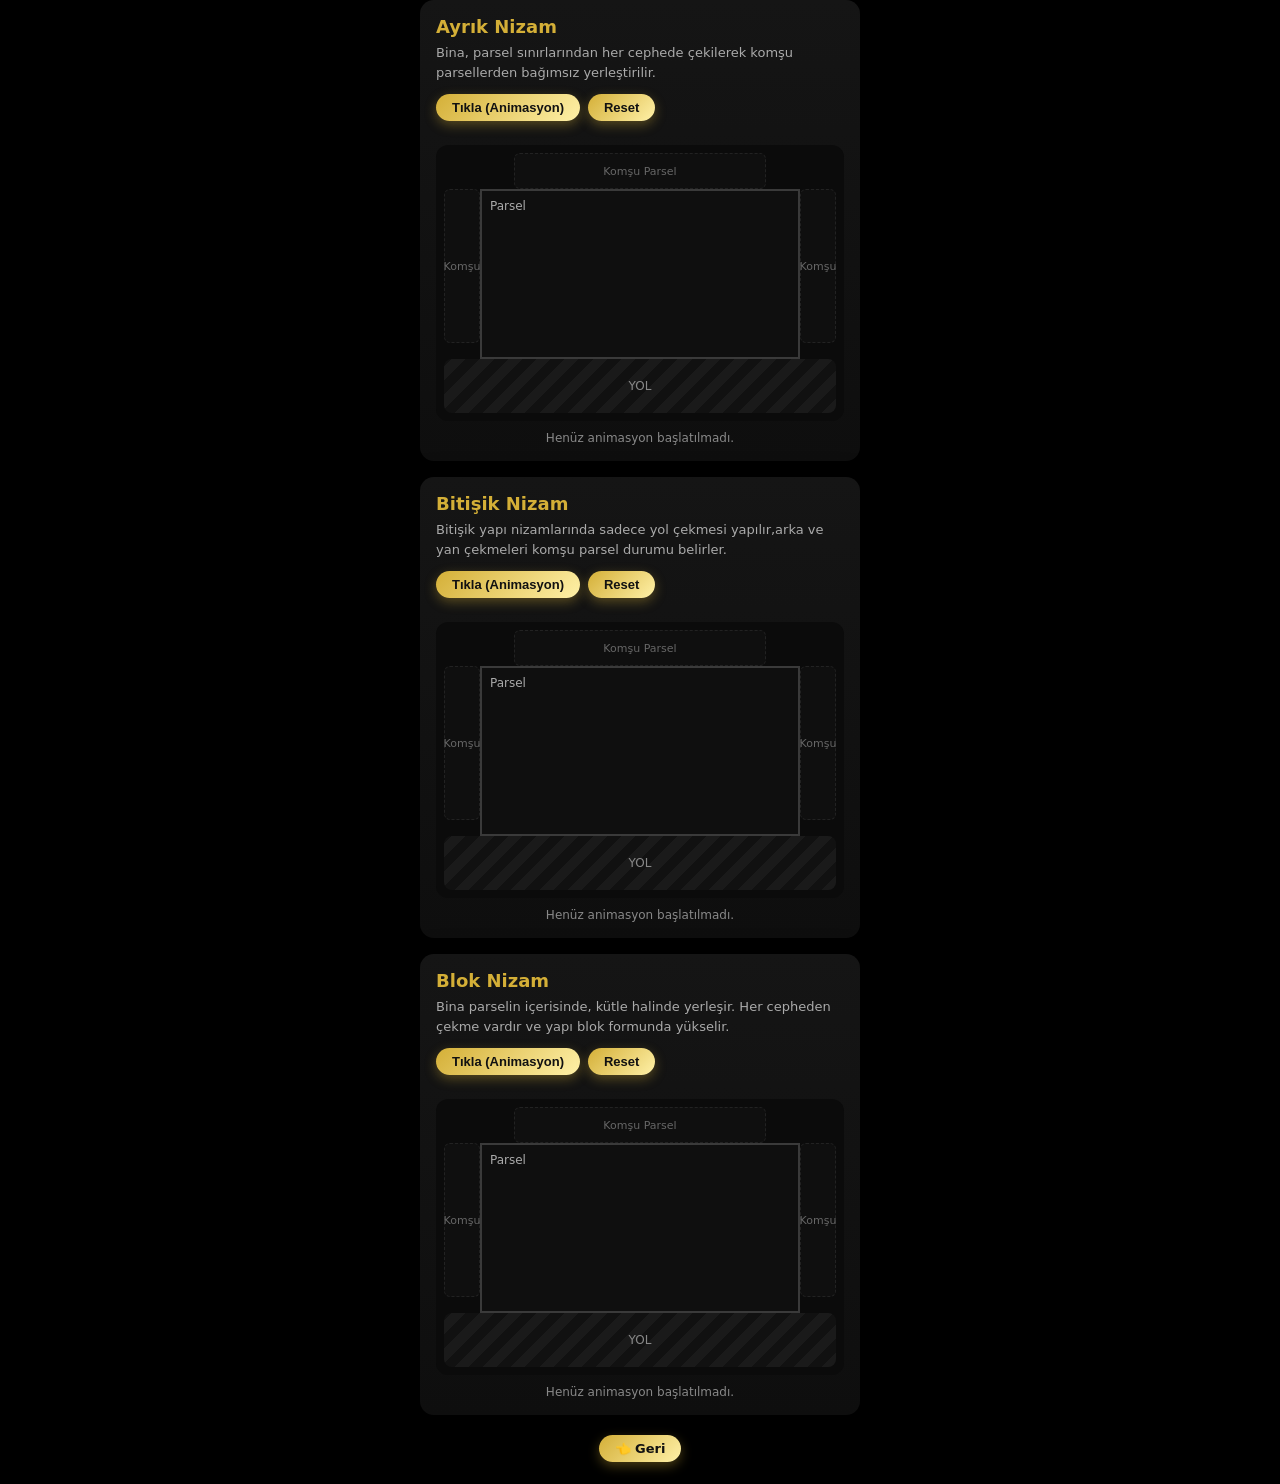
<file: nizam.html>
<!DOCTYPE html>
<html lang="tr">
<head>
<meta charset="UTF-8">
<meta name="viewport" content="width=device-width, initial-scale=1.0">
<title>İnşaat Nizamları – Ayrık & Bitişik</title>
<style>
:root{
  --bg:#0b0b0b;
  --panel:#141414;
  --gold:#d4af37;
  --line:#3a3a3a;
  --muted:#777;
  --white:#fff;
  --road:#1a1a1a;
  --neighbor:#0f0f0f;
}
*{box-sizing:border-box;}
body{
  margin:0; min-height:100vh; display:flex; align-items:center; justify-content:center;
  background:#000; font-family:system-ui,-apple-system,BlinkMacSystemFont,sans-serif; color:#ddd;
}

/* Kart */
.wrapper{width:440px;}
.nizam-card{
  width:100%; padding:16px; border-radius:14px; margin-bottom:16px;
  background:linear-gradient(180deg,#151515,#0e0e0e);
  box-shadow:0 10px 30px rgba(0,0,0,.6);
}
.nizam-title{font-size:18px; font-weight:800; color:var(--gold); margin-bottom:6px;}
.nizam-desc{font-size:13px; line-height:1.5; color:#aaa; margin-bottom:12px;}
.nizam-btn{
  padding:6px 16px; border:none; border-radius:999px; font-size:13px; font-weight:700; cursor:pointer;
  color:#111; background:linear-gradient(135deg,#d4af37,#fff1a8); box-shadow:0 4px 12px rgba(212,175,55,.35);
  margin-bottom:12px;
}

/* Sahne */
.scene{padding:8px; background:#0b0b0b; border-radius:12px;}
.stage{position:relative; width:100%; height:260px; border-radius:10px;}

/* Komşu parseller & yol */
.neighbor{
  position:absolute; background:var(--neighbor); border:1px dashed #222; border-radius:6px; color:#666;
  font-size:11px; display:flex; align-items:center; justify-content:center;
}
.neighbor.top{top:0; left:70px; right:70px; height:36px;}
.neighbor.left{top:36px; left:0; width:36px; bottom:70px;}
.neighbor.right{top:36px; right:0; width:36px; bottom:70px;}

.road{
  position:absolute; left:0; right:0; bottom:0; height:54px;
  background:repeating-linear-gradient(
    -45deg, var(--road), var(--road) 10px, #111 10px, #111 20px
  );
  border-radius:8px;
  display:flex; align-items:center; justify-content:center; color:#888; font-size:12px;
}

/* Parsel */
.parcel{
  position:absolute; top:36px; left:36px; right:36px; bottom:54px;
  border:2px solid var(--line); border-radius:0px; background:#0f0f0f; overflow:hidden;
}
.parcel-label{
  position:absolute; top:8px; left:8px; font-size:12px; color:#aaa; pointer-events:none;
}

/* Çekme çizgileri (düz) */
.inner-area{
  position:absolute;
  top:0; left:0; width:100%; height:100%;
  background:transparent; z-index:1;
  transition: width 1s ease, height 1s ease, top 1s ease, left 1s ease, opacity 1s ease;
  border:none;
  //outline:2px solid var(--gold);
  outline-offset:-2px;
  opacity:0;
}

/* Çekme mesafesi yazıları */
.setback{
  position:absolute; font-size:12px; color:#fff;
  background:rgba(0,0,0,.6); padding:2px 6px; border-radius:4px;
  pointer-events:none; opacity:0; transition:opacity 1s ease; z-index:10;
}
/* ÜST: ÖN CEPHE (YOL) */
.setback.top{top:auto; bottom:25%; left:50%; transform:translateX(-50%);}
/* ALT: ARKA CEPHE (KOMŞU) */
.setback.bottom{bottom:auto; top:16%; left:50%; transform:translateX(-50%);}
.setback.left{top:50%; left:15px; transform:translateY(-50%) rotate(-90deg);}
.setback.right{top:50%; right:15px; transform:translateY(-50%) rotate(90deg);}

/* Bina */
.building{
  position:absolute; top:50%; left:50%; width:0%; height:0%;
  background:var(--gold); transform:translate(-50%,-50%); opacity:0;
  transition: width 1.2s ease, height 1.2s ease, opacity 1s ease;
  display:flex; align-items:center; justify-content:center; border-radius:0px;
}
.building-label{
  font-size:12px; font-weight:700; color:#111; opacity:0; transition:opacity .8s ease; pointer-events:none;
}

/* Ayrık Nizam: Ön 5 m, Arka 3 m, Yanlar 3-3 */
#building1.active{
  width: 76%;   /* Yan: 12 + 12  => 100 - 24 */
  height: 63%;  /* Ön: 25 + Arka: 12 => 100 - 37 */
  opacity:1;
}

/* Bitişik Nizam: Sol 0 m, Sağ 3 m, Ön 5 m, Arka 3 m */
/* ===================== BİTİŞİK NİZAM – PARSEL KENARINA YASLI ===================== */
#building2{
  top:auto;
  left:0;                 /* 👈 SOL KENAR PARSEL SINIRINA YASLI */
  transform:none;        /* 👈 ortalamayı iptal */
}

/* Bitişik Nizam: Sol 0 m, Sağ 3 m, Ön 5 m, Arka 3 m */
#building2.active{
  left: 0;               /* parsele yapışık */
  right: 12%;            /* sağ yan çekme (3 m) */
  top: 16%;              /* arka çekme (3 m) */
  bottom: 18%;           /* ön çekme (5 m) */
  width: auto;
  height: auto;
  opacity:1;
}

#building3.active{
  width: 82%;   /* Yanlar 3-3 */
  height: 68%;  /* Ön 5, Arka 4 gibi daha derin */
  opacity:1;
}


/* BLOK NİZAM – ÇOKLU BİNA */
.block-area{
  position:absolute;
  top:15%;      /* Arka çekme */
  bottom:25%;   /* Ön çekme */
  left:12%;     /* Yan çekme */
  right:12%;    /* Yan çekme */

  display:flex;
  justify-content:space-between;
  align-items:stretch;

  /* ❌ İÇERİ KAYMA YOK */
  padding:0;
  margin:0;
  box-sizing:border-box;

  /* 👉 Sadece dış çerçeve */
  border:2px solid #00c8ff;
  border-radius:0px;

  opacity:0;
  transition:opacity 1s ease;
  z-index:3;
}


/* Her bir bina */
.block-building{
  flex:1;              /* Alanı paylaşsınlar */
  height:100%;        /* ÜST–ALT YAPIŞIK */
  background:var(--gold);
  border-radius:0px;

  display:flex;
  align-items:center;
  justify-content:center;

  font-size:12px;
  font-weight:700;
  color:#111;
}

/* 👉 SADECE BLOKLAR ARASINA BOŞLUK */
.block-building + .block-building{
  margin-left:25px;   /* Burayı artır → sadece aralar açılır */
}


/* Animasyon aktif */
.block-area.active .block-building{
  transform:scale(1);
  opacity:1;
}

/* Bilgi */
.info{margin-top:10px; font-size:12px; color:#888; text-align:center;}

.back-btn{
  display:inline-flex;
  align-items:center;
  gap:6px;
  text-decoration:none;
}

</style>
</head>
<body>

<div class="wrapper">

  <!-- ===================== AYRIK NİZAM ===================== -->
  <div class="nizam-card">
    <div class="nizam-title">Ayrık Nizam</div>
    <div class="nizam-desc">
      Bina, parsel sınırlarından her cephede çekilerek komşu parsellerden bağımsız yerleştirilir.
    </div>

    <div style="display:flex; gap:8px; margin-bottom:12px;">
	  <button class="nizam-btn" id="startBtn1">Tıkla (Animasyon)</button>
	  <button class="nizam-btn" id="resetBtn1">Reset</button>
	</div>


    <div class="scene">
      <div class="stage">
        <!-- Komşular -->
        <div class="neighbor top">Komşu Parsel</div>
        <div class="neighbor left">Komşu</div>
        <div class="neighbor right">Komşu</div>

        <!-- Yol -->
        <div class="road">YOL</div>

        <!-- Parsel -->
        <div class="parcel">
          <div class="parcel-label">Parsel</div>
          <div class="inner-area" id="inner1"></div>

          <!-- Bina -->
          <div class="building" id="building1">
            <div class="building-label" id="buildingLabel1">Çekme Alanı</div>
          </div>
        </div>

        <!-- Çekme yazıları -->
        <div class="setback top" id="sbTop1">Ön Çekme</div>
        <div class="setback bottom" id="sbBottom1">Arka Çekme</div>
        <div class="setback left" id="sbLeft1">Yan Çekme</div>
        <div class="setback right" id="sbRight1">Yan Çekme</div>
      </div>
    </div>

    <div class="info" id="info1">Henüz animasyon başlatılmadı.</div>
  </div>

  <!-- ===================== BİTİŞİK NİZAM ===================== -->
  <div class="nizam-card">
    <div class="nizam-title">Bitişik Nizam</div>
    <div class="nizam-desc">
      Bitişik yapı nizamlarında sadece yol çekmesi yapılır,arka ve yan çekmeleri komşu parsel durumu belirler.
    </div>

    <div style="display:flex; gap:8px; margin-bottom:12px;">
	  <button class="nizam-btn" id="startBtn2">Tıkla (Animasyon)</button>
	  <button class="nizam-btn" id="resetBtn2">Reset</button>
	</div>


    <div class="scene">
      <div class="stage">
        <!-- Komşular -->
        <div class="neighbor top">Komşu Parsel</div>
        <div class="neighbor left">Komşu</div>
        <div class="neighbor right">Komşu</div>

        <!-- Yol -->
        <div class="road">YOL</div>

        <!-- Parsel -->
        <div class="parcel">
          <div class="parcel-label">Parsel</div>
          <div class="inner-area" id="inner2"></div>

          <!-- Bina -->
          <div class="building" id="building2">
            <div class="building-label" id="buildingLabel2">İnşaat Alanı</div>
          </div>
        </div>

        <!-- Çekme yazıları -->
        <div class="setback top" id="sbTop2">Ön Çekme</div>
        <div class="setback bottom" id="sbBottom2">Arka Çekme</div>
        <div class="setback left" id="sbLeft2">Yan Çekme</div>
        <div class="setback right" id="sbRight2">Yan Çekme</div>
      </div>
    </div>

    <div class="info" id="info2">Henüz animasyon başlatılmadı.</div>
  </div>
  
  <!-- ===================== BLOK NİZAM ===================== -->
  <div class="nizam-card">
    <div class="nizam-title">Blok Nizam</div>
    <div class="nizam-desc">
      Bina parselin içerisinde, kütle halinde yerleşir. Her cepheden çekme vardır ve yapı blok formunda yükselir.
    </div>

    <div style="display:flex; gap:8px; margin-bottom:12px;">
	  <button class="nizam-btn" id="startBtn3">Tıkla (Animasyon)</button>
	  <button class="nizam-btn" id="resetBtn3">Reset</button>
	</div>


    <div class="scene">
      <div class="stage">
        <div class="neighbor top">Komşu Parsel</div>
        <div class="neighbor left">Komşu</div>
        <div class="neighbor right">Komşu</div>
        <div class="road">YOL</div>

        <div class="parcel">
          <div class="parcel-label">Parsel</div>
          <div class="inner-area" id="inner3"></div>
          <div class="block-area" id="blockArea3">
			  <div class="block-building b1">A Blok</div>
			  <div class="block-building b2">B Blok</div>
			  <div class="block-building b3">C Blok</div>
		</div>

        </div>

        <div class="setback top" id="sbTop3">Ön Çekme</div>
        <div class="setback bottom" id="sbBottom3">Arka Çekme</div>
        <div class="setback left" id="sbLeft3">Yan Çekme</div>
        <div class="setback right" id="sbRight3">Yan Çekme</div>
      </div>
    </div>

    <div class="info" id="info3">Henüz animasyon başlatılmadı.</div>
  </div>

<!-- GERİ BUTONU BURADA -->
  <div style="display:flex; justify-content:center; margin:20px 0 10px;">
    <a href="rehber.html" class="nizam-btn back-btn">👈 Geri</a>
  </div>
</div>

<script>
/* ===== AYRIK ===== */
const startBtn1 = document.getElementById("startBtn1");
const resetBtn1 = document.getElementById("resetBtn1");

const building1 = document.getElementById("building1");
const buildingLabel1 = document.getElementById("buildingLabel1");
const info1 = document.getElementById("info1");
const inner1 = document.getElementById("inner1");
const sbs1 = ["sbTop1","sbBottom1","sbLeft1","sbRight1"].map(id=>document.getElementById(id));

let started1 = false;

/* === OYNAT === */
startBtn1.addEventListener("click", () => {
  if(started1) return;
  started1 = true;

  info1.textContent = "Ayrık nizam: Bina her cepheden çekmeli, ve çekme alanı içerisinde yer almalıdır.";
  inner1.style.opacity = 1;
  sbs1.forEach(el => el.style.opacity = 1);
  building1.classList.add("active");

  setTimeout(()=> buildingLabel1.style.opacity = 1, 700);
});

/* === RESET === */
resetBtn1.addEventListener("click", () => {
  started1 = false;                 // tekrar oynatılabilir olsun
  inner1.style.opacity = 0;
  sbs1.forEach(el => el.style.opacity = 0);
  building1.classList.remove("active");
  buildingLabel1.style.opacity = 0;
  info1.textContent = "Henüz animasyon başlatılmadı.";
});


/* ===== BİTİŞİK ===== */
const startBtn2 = document.getElementById("startBtn2");
const resetBtn2 = document.getElementById("resetBtn2");

const building2 = document.getElementById("building2");
const buildingLabel2 = document.getElementById("buildingLabel2");
const info2 = document.getElementById("info2");
const inner2 = document.getElementById("inner2");
const sbs2 = ["sbTop2","sbBottom2","sbLeft2","sbRight2"].map(id=>document.getElementById(id));

let started2 = false;

/* === OYNAT === */
startBtn2.addEventListener("click", () => {
  if(started2) return;
  started2 = true;

  info2.textContent = "Bitişik nizam: Bina ön cephe hariç bir yada diğer cepheler komşu parsele bitişik olarak yerleştirilebilir. ";
  inner2.style.opacity = 1;
  sbs2.forEach(el => el.style.opacity = 1);
  building2.classList.add("active");

  setTimeout(()=> buildingLabel2.style.opacity = 1, 700);
});

/* === RESET === */
resetBtn2.addEventListener("click", () => {
  started2 = false;                 // tekrar oynatılabilir
  inner2.style.opacity = 0;
  sbs2.forEach(el => el.style.opacity = 0);
  building2.classList.remove("active");
  buildingLabel2.style.opacity = 0;
  info2.textContent = "Henüz animasyon başlatılmadı.";
});


/* ===== BLOK ===== */
const startBtn3 = document.getElementById("startBtn3");
const resetBtn3 = document.getElementById("resetBtn3");

const blockArea3 = document.getElementById("blockArea3");
const info3 = document.getElementById("info3");
const inner3 = document.getElementById("inner3");
const sbs3 = ["sbTop3","sbBottom3","sbLeft3","sbRight3"].map(id=>document.getElementById(id));

let started3 = false;

/* === OYNAT === */
startBtn3.addEventListener("click", () => {
  if(started3) return; 
  started3 = true;

  info3.textContent = "Blok nizam: İnşaat alanı içinde birden fazla bina yer alır, bloklar arasında mesafe bırakılır.";
  inner3.style.opacity = 1;
  sbs3.forEach(el => el.style.opacity = 1);

  blockArea3.style.opacity = 1;
  blockArea3.classList.add("active");
});

/* === RESET === */
resetBtn3.addEventListener("click", () => {
  started3 = false;                // tekrar oynatılabilir
  inner3.style.opacity = 0;
  sbs3.forEach(el => el.style.opacity = 0);

  blockArea3.classList.remove("active");
  blockArea3.style.opacity = 0;

  info3.textContent = "Henüz animasyon başlatılmadı.";
});



</script>

</body>
</html>
</file>
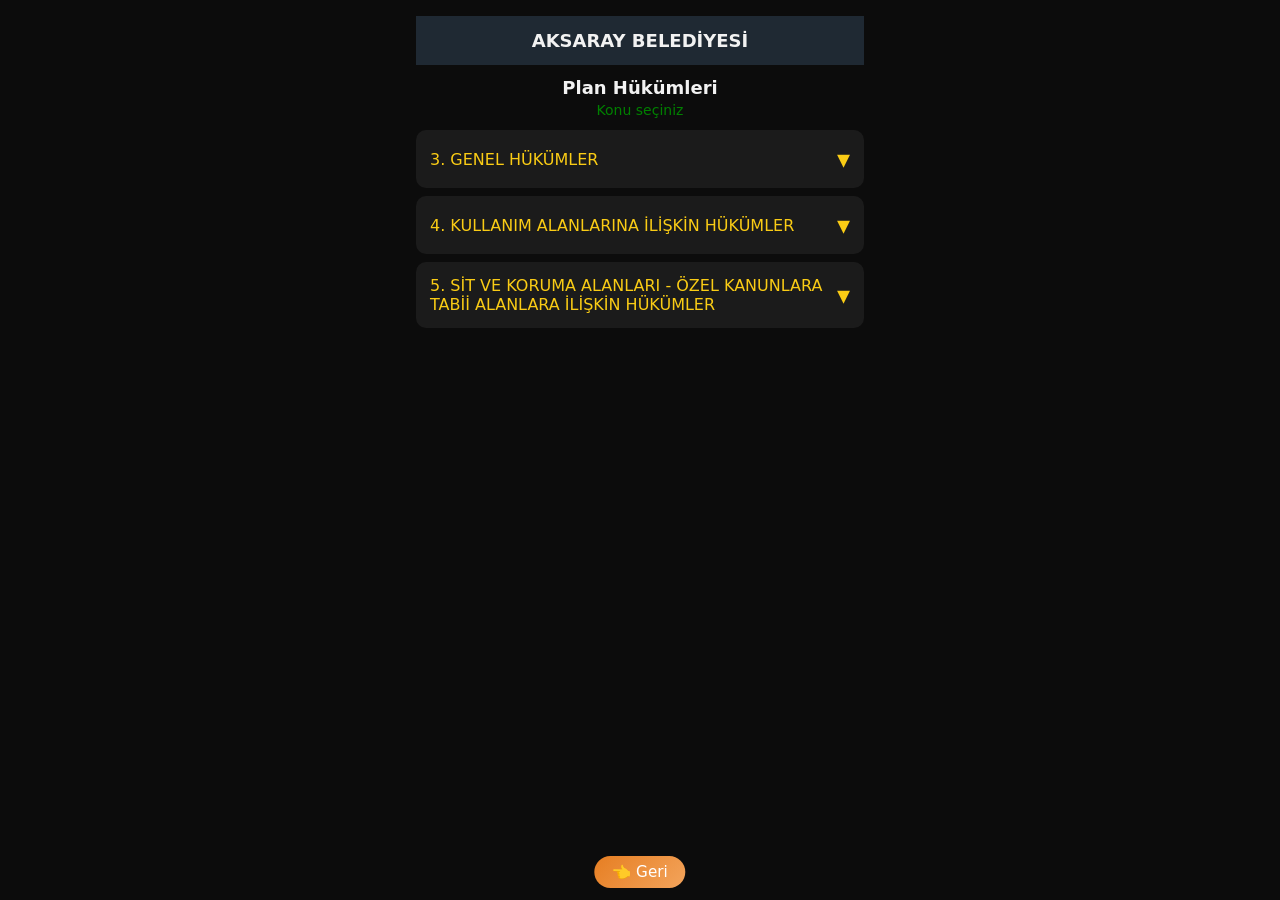
<file: plan_hukumleri.html>
<!DOCTYPE html>
<html lang="tr">
<head>
<meta charset="UTF-8">
<meta name="viewport" content="width=device-width, initial-scale=1.0">
<title>Plan Hükümleri</title>

<style>
*{box-sizing:border-box}
body{
  margin:0;
  background:#0c0c0c;
  font-family:system-ui,sans-serif;
  color:#f2f2f2;
}
.app{
  max-width:480px;
  margin:auto;
  padding:16px;
}
.site-header{
  text-align:center;
  font-weight:bold;
  font-size:18px;
  padding:14px;
  background:#1f2933;
  position:sticky;
  top:0;
  z-index:1000;
}
.header{
  font-size:18px;
  font-weight:700;
  margin:12px 0 4px;
  text-align:center;
}
.sub{
  font-size:14px;
  color:green;
  text-align:center;
  margin-bottom:12px;
}
/* ANA BAŞLIK */
.main-btn{
  background:#1b1b1b;
  padding:14px;
  border-radius:10px;
  cursor:pointer;
  margin-bottom:8px;
  display:flex;
  justify-content:space-between;
  align-items:center;
  text-transform:uppercase;
  color:#facc15;
}
.arrow{
  font-size:26px;
  transition:.2s;
}
.main-btn.open .arrow{
  transform:rotate(180deg);
}

/* ===== SELECT BOX STİLİ ===== */
.select-box {
  display: none;              /* başlangıçta gizli */
  background: #1b1b1b;        /* koyu tema */
  border-radius: 10px;
  overflow-y: auto;           /* düşey kaydırıcı aktif */
  max-height: 250px;          /* aşarsa scroll çıkar */
  margin-bottom: 12px;
  box-shadow: 0 4px 8px rgba(0,0,0,0.4);
  transition: all 0.3s ease;
}

/* ===== HER BİR SEÇENEK ===== */
.select-item {
  position: relative;         /* ok (::after) için gerekli */
  padding: 14px 16px;
  padding-right: 28px;        /* sağdaki ok için boşluk */
  border-bottom: 1px solid #2a2a2a;
  cursor: pointer;
  text-transform: uppercase;
  font-family: Tahoma, sans-serif;
  font-size: 14px;
  transition: background 0.2s;
}

/* son seçenek alt çizgi kaldır */
.select-item:last-child {
  border-bottom: none;
}

/* hover efekti */
.select-item:hover {
  background: #242424;
}

/* ===== SAĞ OK (Sadece select-item için) ===== */
.select-item::after {
  content: "﹀";
  position: absolute;
  right: 10px;
  top: 50%;
  transform: translateY(-50%);
  opacity: 0.4;
  color: #8ecbff;
}

/* tıklanınca ok kaybolsun */
.select-item.active::after {
  opacity: 0;
}

/* ===== MOBİL DOKUNMA İYİLEŞTİRME ===== */
@media (max-width: 480px) {
  .select-item {
    padding: 16px 18px;
    padding-right: 30px; /* mobilde de ok taşmasın */
    font-size: 13px;
  }
}

/* ===== SCROLLBAR (KOYU TEMA) ===== */
.select-box::-webkit-scrollbar {
  width: 8px;
}

.select-box::-webkit-scrollbar-track {
  background: #1b1b1b;
}

.select-box::-webkit-scrollbar-thumb {
  background-color: #555;
  border-radius: 3px;
}

.select-box::-webkit-scrollbar-thumb:hover {
  background-color: #888;
}

/* CONTENT */
.content{
  display:none;
  background:#1b1b1b;
  border-radius:14px;
  padding:14px;
  max-height:55vh;
  overflow-y:auto;
  margin-bottom:14px;
}
.madde{margin-bottom:16px}
.madde-no{
  font-weight:700;
  color:#8ecbff;
  margin-bottom:4px;
}
.madde-text{
  font-size:14px;
  line-height:1.6;
  margin-top:4px;
  white-space:pre-wrap;

  text-transform: lowercase;   /* hepsi küçük harf */
}

.madde-text::first-letter{
  text-transform: uppercase;   /* sadece ilk harf büyük */
}

/* ===== CONTENT SCROLL İYİLEŞTİRME (ÇAKIŞMAZ) ===== */
.content {
  -webkit-overflow-scrolling: touch; /* iOS yumuşak scroll */
  scroll-behavior: smooth;
}

/* ===== SCROLLBAR (SADECE CONTENT) ===== */
.content::-webkit-scrollbar {
  width: 6px;
}

.content::-webkit-scrollbar-track {
  background: transparent;
}

.content::-webkit-scrollbar-thumb {
  background: rgba(255,255,255,0.25);
  border-radius: 6px;
}

.content::-webkit-scrollbar-thumb:hover {
  background: rgba(255,255,255,0.45);
}

/* ===== MOBİLDE DAHA İNCE ===== */
@media (max-width: 480px) {
  .content::-webkit-scrollbar {
    width: 4px;
  }
}

/* RESET */
.controls{
  position:fixed;
  bottom:12px;                 /* 👈 GERİ’NİN ÜSTÜ */
  left:20%;
  transform:translateX(-50%);
  width:calc(100% - 24px);
  display:none;
  justify-content:center;
  z-index:1000;
}
.controls button{
  padding:7px 18px;
  border-radius:999px;
  border:none;
  background:#facc15;
  font-weight:600;
  cursor:pointer;
}

/* GERİ – HER ZAMAN GÖRÜNÜR */
.back-wrap{
  position:fixed;
  bottom:12px;                 /* 👈 EN ALTA */
  left:50%;
  transform:translateX(-50%);
  text-align:center;
  z-index:900;
}
@media (max-width:480px){
  .back-btn{
    padding:10px 22px;
    font-size:1rem;
  }
}

.back-btn {
  display: inline-block;
  padding: 7px 18px;
  border-radius: 999px;
  background: linear-gradient(135deg,#e67e22,#f3a45c);
  color: #fff;
  font-weight: 500;
  font-size: 0.95rem;
  text-decoration: none;
  transition: .3s;
}
.back-btn:hover {
  transform: translateY(-2px);
  box-shadow: 0 6px 16px rgba(0,0,0,.2);
}
</style>
</head>

<body>

	<div class="app">
		<div class="site-header">AKSARAY BELEDİYESİ</div>

		<div class="header">Plan Hükümleri</div>
		<div class="sub">Konu seçiniz</div>

			<!-- ANA MADDELER -->
			<div id="mainSections">
		  
				<!-- 3. MADDE -->
				<div class="main-btn" id="mainBtn3">
					<span>3. GENEL HÜKÜMLER</span>
					<span class="arrow">▾</span>
				</div>
				<div class="select-box" id="selectBox3">
					<div class="select-item" data-key="genel31">3. Genel Hükümler </div>
				</div>

				<!-- 4. MADDE -->
				<div class="main-btn" id="mainBtn4">
					<span>4. KULLANIM ALANLARINA İLİŞKİN HÜKÜMLER</span>
					<span class="arrow">▾</span>
				</div>
				<div class="select-box" id="selectBox4">
					<div class="select-item" data-key="konut">4.1. KONUT YERLEŞME ALANLARI</div>
					<div class="select-item" data-key="tick">4.2. TİCARET + KONUT ALANLARI ( TİCK )</div>
					<div class="select-item" data-key="tict">4.3. TİCARET + TURİZM ALANLARI ( TİCT )</div>
					<div class="select-item" data-key="tictk">4.4. TİCARET + TURİZM + KONUT ALANLARI</div>
					<div class="select-item" data-key="residtes">4.5. RESMİ-İDARİ TESİS ALANLARI</div>
					<div class="select-item" data-key="tic">4.6. TİCARET ALANLARI</div>
					<div class="select-item" data-key="tisyr">4.7. TOPLU İŞYERİ</div>
					<div class="select-item" data-key="thyvn">4.8. TARIM VE HAYVANCILIK TESİSİ</div>
					<div class="select-item" data-key="ohyvntar">4.9. ORGANİZE HAYVANCILIK VE TARIM BÖLGESİ</div>
					<div class="select-item" data-key="snyaln">4.10. SANAYİ ALANLARI</div>
					<div class="select-item" data-key="depoaln">4.11. DEPOLAMA ALANLARI</div>
					<div class="select-item" data-key="askraln">4.12. ASKERİ ALANLAR</div>
					<div class="select-item" data-key="ksnytesaln">4.13. KÜÇÜK SANAYİ SİTESİ ALANLARI</div>
					<div class="select-item" data-key="akyklpgist">4.14. AKARYAKIT + LPG İKMAL İSTASYONLARI</div>
					<div class="select-item" data-key="belediyehiz">4.15. BELEDİYE HİZMET ALANLARI</div>
					<div class="select-item" data-key="rekreasyon">4.16.	REKREASYON ALANLARI</div>
					<div class="select-item" data-key="turzmtesis">4.17. TURİZM TESİS ALANI</div>
					<div class="select-item" data-key="tarimsal">4.18. TARIMSAL NİTELİKLİ ALANLAR</div>
					<div class="select-item" data-key="mera">4.19. MERA ALANI</div>
					<div class="select-item" data-key="egtmtes">4.20. EĞİTİM TESİSLERİ ALANI</div>
					<div class="select-item" data-key="soskultur">4.21. SOSYAL KÜLTÜREL TESİS ALANLARI</div>
					<div class="select-item" data-key="fuar">4.22. FUAR ALANI</div>
					<div class="select-item" data-key="sagliktes">4.23. SAĞLIK TESİSİ ALANLARI</div>
					<div class="select-item" data-key="ibadet">4.24. İBADET ALANLARI</div>
					<div class="select-item" data-key="milletb">4.25. MİLLET BAHÇESİ</div>
					<div class="select-item" data-key="parkysl">4.26. PARK-YEŞİL ALANLAR</div>
					<div class="select-item" data-key="sportesis">4.27. SPOR TESİS ALANLARI</div>
					<div class="select-item" data-key="agaclandir">4.28. AĞAÇLANDIRILACAK ALANLAR</div>
					<div class="select-item" data-key="mezarlik">4.29. MEZARLIK ALANLARI</div>
					<div class="select-item" data-key="ormanaln">4.30. ORMAN ALANLARI</div>
					<div class="select-item" data-key="tknkaltyapi">4.31. TEKNİK ALTYAPI ALANLARI</div>
					<div class="select-item" data-key="terminal">4.32. TERMİNAL ALANLARI</div>
					<div class="select-item" data-key="gnlotoprk">4.33. GENEL OTOPARK ALANI</div>
					<div class="select-item" data-key="trafo">4.34. TRAFO ALANI</div>
					<div class="select-item" data-key="pazaraln">4.35. PAZAR ALANLARI</div>
				</div>

				<!-- 5. MADDE -->
				<div class="main-btn" id="mainBtn5">
					<span>5. SİT VE KORUMA ALANLARI - ÖZEL KANUNLARA TABİİ ALANLARA İLİŞKİN HÜKÜMLER</span>
					<span class="arrow">▾</span>
				</div>
				<div class="select-box" id="selectBox5">
					<div class="select-item" data-key="sit51">5.1 </div>
					<div class="select-item" data-key="sit52">5.2 </div>
					<div class="select-item" data-key="sit53">5.3. ONAMA VE DEĞİŞİKLİK İŞLEMLERİ </div>
					<div class="select-item" data-key="sit54">5.4. KORUNACAK YAPILARDA KORUMA VE ONARIMA İLİŞKİN HÜKÜMLERİ KORUMAYA İLİŞKİN HÜKÜMLER </div>
					<div class="select-item" data-key="sit55">5.5. KENTSEL SİT ALANINDA YENİ YAPILAŞMAYA İLİŞKİN HÜKÜMLER </div>
				</div>

			</div>

			<!-- CONTENT -->
			<div class="content" id="content"></div>

			<!-- RESET -->
			<div class="controls" id="controls">
				<button id="resetBtn">Reset ⟲</button>
			</div>
			
			<div class="back-wrap">
				<a href="rehber.html" class="back-btn">
				👈 Geri
				</a>
			</div>
	</div>

<script>
const content = document.getElementById("content");
const controls = document.getElementById("controls");
const resetBtn = document.getElementById("resetBtn");

const mainBtns = document.querySelectorAll(".main-btn");
const selectBoxes = document.querySelectorAll(".select-box");

const originalTitles = {};

mainBtns.forEach(btn => {
  originalTitles[btn.id] = btn.querySelector("span").textContent;
});


const data = {

	genel31:{title:"3.1",items:[
    ["3.1.","BU PLAN HÜKÜMLERİ; AKSARAY MERKEZ NAZIM İMAR PLANI VE AÇIKLAMA RAPORU, AKSARAY MERKEZ UYGULAMA İMAR PLANI VE AÇIKLAMA RAPORU İLE BİR BÜTÜNDÜR VE AYRI DEĞERLENDİRİLEMEZ."],
	["3.2.","İLLER BANKASI GENEL MÜDÜRLÜĞÜ TARAFINDAN EYLÜL 2010 TARİHİNDE ONAYLANAN “AKSARAY BELEDİYESİ REVİZE VE İLAVE ALANLARIN İMAR PLANINA ESAS JEOLOJİK-JEOTEKNİK ETÜT RAPORU” VE HAZİRAN 2011 TARİHİNDE ONAYLANAN “AKSARAY BELEDİYESİ REVİZE VE İLAVE ALANLARIN İMAR PLANINA ESAS JEOLOJİK-JEOTEKNİK ETÜT RAPORU” VE 20/12/2022 TARİHİNDE ÇEVRE VE ŞEHİRCİLİK BAKANLIĞI MEKANSAL PLANLAMA GENEL MÜDÜRLÜĞÜ TARAFINDAN ONAYLANAN İMAR PLANINA ESAS JEOLOJİK JEOTEKNİK ETÜT RAPORU VE EKLERİNDE BELİRTİLEN HUSUSLARA UYULACAKTIR."],
	["3.3.",["İLLER BANKASI GENEL MÜDÜRLÜĞÜ TARAFINDAN EYLÜL 2010 TARİHİNDE ONAYLANAN “AKSARAY BELEDİYESİ REVİZE VE İLAVE ALANLARIN İMAR PLANINA ESAS JEOLOJİK-JEOTEKNİK ETÜT RAPORU”NDA MÜHENDİSLİK PROBLEMLERİ AÇISINDAN AKSARAY İLİ ÖNLEM ALINABİLECEK ALANLAR (Ö.A.) OLARAK DEĞERLENDİRİLMİŞTİR. ZEMİN VE TEMEL ETÜDÜ UYGULAMA ESASLARI VE RAPOR FORMATINA GÖRE ÖNEMLİ ALANLAR KATEGORI 1. OLARAK DEĞERLENDİRİLEMEZ. KATEGORİ 2. VE 3. OLARAK DEĞERLENDİRİLEREK SONDAJ YAPILMASI ZORUNLUDUR. FAKAT ZEMİN VE TEMEL ETÜDÜ UYGULAMA ESASLARI VE RAPOR FORMATINA GÖRE BASİT YAPI OLARAK DEĞERLENDİRİLEN BİNA ÖNEM KATSAYISI 1. BİNA KULLANIM SINIFI 3 OLAN BODRUMSUZ TEK KATLI OLAN YAPILARDA;", 
			"•  YAPI İNŞAAT ALANI 200 METREKAREYİ AŞMAYAN MÜSTAKİL TEK BAĞIMSIZ BÖLÜMDEN OLUŞAN KONUTLAR, MÜŞTEMİLATLAR, GÜVENLİK KULÜBELERİ,",
			"•  TOPLAM YAPI İNŞAAT ALANI 500 METREKAREYİ AŞMAYAN ÇARDAKLAR, SERALAR",
			"•  YAPI İNŞAAT ALANI 50 METREKAREYİ AŞMAYAN DEPO, GARAJLAR V.B.", 
			"•  BASİT YAPILARDA ARAŞTIRMA ÇUKURU İLE ZEMİN ETÜDÜ YAPILMASI UYGUN OLACAKTIR."]],
	["3.4.","UYGULAMA İMAR PLANI SINIRLARIMIZ İÇERİSİNDE ÇEVRE, ŞEHİRCİLİK VE İKLİM DEĞİŞİKLİĞİ BAKANLIĞI, ÖZELLEŞTİRME İDARESİ BAŞKANLIĞI, TOKİ TARAFINDAN DÜZENLENEN VEYA ONAYLANAN PLAN VE PLAN NOTLARI GEÇERLİDİR."],
	["3.5.","KARAYOLLARI KENARINDA YAPILMAK İSTENİLEN TESİSLERDE 2918 SAYILI” KARAYOLLARI TRAFİK KANUNU”NUN 18. MADDESİ GEREĞİNCE ÇIKARTILAN “KARAYOLLARI KENARINDA YAPILACAK VE AÇILACAK TESİSLER HAKKINDAKİ YÖNETMELİK” VE “KARAYOLLARI KENARINDA YAPILACAK VE AÇILACAK TESİSLER HAKKINDA YÖNETMELİKTE DEĞİŞİKLİK YAPILMASINA DAİR YÖNETMELİK” KOŞULLARI İLE ENERJİ VE TABİİ KAYNAKLAR BAKANLIĞI’NIN İLGİLİ TEBLİĞLERİNDE BELİRTİLEN HÜKÜMLER GEÇERLİDİR."],
	["3.6.","TÜM PLANLAMA ALANINDA 3194 SAYILI İMAR KANUNU’NA DAYANILARAK ÇIKARILAN “OTOPARK YÖNETMELİĞİ” NDEKİ STANDARTLARA UYULACAKTIR."],
	["3.7.","YAYA YOLLARI YANGIN, ÇÖP, NAKLİYE VE BENZERİ SERVİS KULLANIMLARI İÇİN GEREKTİĞİNDE TRAFİĞE AÇILACAKTIR. YEŞİL ALANA CEPHELİ OLAN 5 VE 7 METRELİK YOLLARDAN ARAÇ GİRİŞ ÇIKIŞI YAPILABİLİR."],
	["3.8.","11.07.1999 TARİH VE 21634 SAYILI RESMİ GAZETEDE YAYINLANARAK YÜRÜRLÜĞE GİREN “ZARARLI KİMYASAL MADDE VE ÜRÜNLERİNİN KONTROLÜ YÖNETMELİĞİ”NE UYULACAKTIR."],
	["3.9.","02.11.1986 TARİH VE 19269 SAYILI RESMİ GAZETEDE YAYINLANARAK YÜRÜRLÜĞE GİREN “HAVA KALİTESİNİN KORUNMASI YÖNETMELİĞİ” HÜKÜMLERİNE UYULACAKTIR."],
	["3.10.","1593 SAYILI “UMUMİ HIFZISIHA YASASI” HÜKÜMLERİNE UYULACAKTIR."],
	["3.11.","BU PLANDA BELİRTİLMEYEN HUSUSLARDA 3194 SAYILI İMAR KANUNU VE İLGİLİ YÖNETMELİKLERİ GEÇERLİDİR."],
	["3.12.","AFET BÖLGELERİNDE YAPILACAK YAPILAR HAKKINDA YÖNETMELİK VE 26.09.1995 TARİH VE 22428 SAYILI RESMİ GAZETEDE YAYINLANAN GENELGE HÜKÜMLERİ GEÇERLİDİR."],
	["3.13.","14.03.1991 TARİH VE 20814 SAYILI RESMİ GAZETEDE YAYIMLANARAK YÜRÜRLÜĞE GİREN KATI ATIK KONTROLÜ YÖNETMELİĞİNİN İLGİLİ HÜKÜMLERİNCE UYULACAK VE GEREKEN ÖNLEMLER ALINACAKTIR."],
	["3.14.","PİS SU ÇUKURLARI HİÇBİR ŞEKİLDE GÖL, AKARSUYA BAĞLANAMAZ, YAPILAN YAPI VE TESİSLERİN ÇEVRESİNDE İHTİYACA CEVAP VERECEK ÖLÇÜDE VE SAĞLIK KURALLARINA UYGUN PİSSU KANALLARI VAR İSE BU AĞA BAĞLANIR; 19/03/1971 GÜN VE 13783 SAYILI RESMİ GAZETEDE YAYIMLANAN “LAĞIM MECRASI İNŞAASI VE MÜMKÜN OLAMAYAN YERLERDE YAPILACAK ÇUKURLARA AİT YÖNETMELİK” HÜKÜMLERİ GEÇERLİDİR."],
	["3.15.","5846 SAYILI FİKİR VE SANAT ESERLERİ KANUNU HÜKÜMLERİNE UYULACAKTIR."],
	["3.16.","05/12/2008 TARİH VE 27075 SAYILI RESMİ GAZETEDE YAYIMLANAN “BİNALARDA ENERJİ PERFORMANSI YÖNETMELİĞİ” HÜKÜMLERİNE UYULACAKTIR."],
	["3.17.","25/02/1998 TARİH VE 4342 SAYILI MERA KANUNU HÜKÜMLERİ VE YÖNETMELİĞİNE UYULACAKTIR."],
	["3.18.","PLANLA MÜLKİYET-KADASTRAL DURUMUN UYUŞMADIĞI YERLERDE: YOLLARDA YAPILAŞMANIN BİÇİMİ VE KADASTRAL DURUMA GÖRE, ESAS DOĞRULTUYU DEĞİŞTİRMEMEK VE YOL GENİŞLİKLERİNİ DARALTMAMAK KOŞULUYLA PLAN HATLARI İLE KADASTRAL ÇİZGİLER-MÜLKİYET ÇİZGİLERİ ARASINDAKİ 2 METREYE KADAR OLAN ÇELİŞKİLERİ PLAN DEĞİŞİKLİĞİ YAPMADAN GİDERMEYE BELEDİYE YETKİLİDİR."],
	["3.19.","PLAN KAPSAMINDA İNŞAAT ALANI PLAN ÜZERİNDE VEYA PLAN AÇIKLAMA RAPORUNDA NET İMAR PARSELİ ÜZERİNDEN HESAPLANIR."],
	["3.20.","PLANDA VE PLAN HÜKÜMLERİNDE ÖN BAHÇE MESAFESİ BELİRTİLMEYEN ALANLARDA ÖN BAHÇE MESAFELERİ PARSELİN BULUNDUĞU İMAR ADASININ AYNI YOLDAN CEPHE ALAN VE RUHSATLANDIRILAN YAPILARIN YÖNLERİ DİKKATE ALINARAK ÇEKME MESAFESİNİN BELİRLENMESİNE BELEDİYESİ YETKİLİDİR."],
	["3.21.","İFRAZ SONUCU OLUŞAN PARSELLERİN BİRİNDE (+,-) %10 TOLERANS KULLANILABİLİR. İFRAZ SONUCU OLUŞAN İLGİLİ PARSELLE İMAR ÇAP(DURUM) BELGESİ DÜZENLENİR."],
	["3.22.","PLANLAMA ALANI İÇERİSİNDE YOL, YEŞİL ALAN, SOSYAL DONATI ALANI, OTOPARK, KENTSEL AÇIK ALANLAR VE DİĞER KAMU ALANLARI KAMU ELİNE GEÇMEDEN YAPILAŞMAYA İZNİ VERİLEMEZ."],
	["3.23.","İMAR PLANI GENELİNDE PARK ALANI, AĞAÇLANDIRILACAK ALANLAR, PAZAR ALANLARI VE BÜYÜK KAMU KULLANIMLARININ BAHÇELERİ OLASI BİR AFET DURUMUNDA ACİL İHTİYAÇLARA CEVAP VERECEK ŞEKİLDE KULLANILABİLİR."],
	["3.24.","PLAN GENELİNDE AKSLARI BELİRTİLEN YOLLARIN İÇ DÜZENLEMELERİ (TRETUAR – KALDIRIM – REFÜJ.   V.S.) ŞEMATİK OLUP, KARAYOLLARI AĞINA BAĞLI YOLLARDA KARAYOLLARI BÖLGE MÜDÜRLÜĞÜNDEN GÖRÜŞ ALINMAK KAYDI İLE YOLLARIN İÇ DÜZENLEMESİNİ YAPMAYA BELEDİYESİ YETKİLİDİR."],
	["3.25.","ENERJİ NAKİL HATTI ALTINDA KALAN YAPI ADALARINDA “KUVVETLİ AKIM TESİSLER YÖNETMELİĞİ” NDE BELİRTİLEN HUSUSLAR UYGULANACAK, YAPI YAPILMADAN ÖNCE TEDAŞ İL MÜDÜRLÜĞÜ GÖRÜŞÜ ALINACAKTIR."],
	["3.26.","19.01.2010 TARİH VE 27467 SAYILI RESMİ GAZETEDE YAYIMLANAN “MEZARLIK YERLERİNİN İNŞAASI İLE CENAZE NAKİL VE DEFİN İŞLEMLERİ HAKKINDA YÖNETMELİK” İLE BELEDİYE MEZARLIKLARI NİZAMNAMESİ HÜKÜMLERİNE UYULACAKTIR."],
	["3.27.","EMSAL DEĞERİ KULLANILAN YAPI NİZAMI BELİRTİLMEYEN ALANLARDA AYRIK NİZAM UYGULAMASI YAPILACAKTIR. BU ALANLARDA MAKSİMUM TAKS DEĞERİ 0.60 ‘I GEÇEMEZ. KARAYOLU KENARINDA EMSAL VE YENÇOK VERİLMİŞ, TAKSI BELİRTİLMEMİŞ TİCARİ ALANLAR VE KAT ADEDİ VERİLMİŞ TAKS BELİRTİLMEMİŞ TİCARET ALANLARINDA TABANDA %40 YAPILAŞMA KOŞULU ARANMAKSIZIN ÇEKME İÇERİSİNE BİNA CEPHE ÖLÇÜLERİNE VE BİNA DERİNLİĞİ HESABINA TABİ OLMAKSIZIN YAPI YAPILABİLİR."],
	["3.28.","YAPI TEMELLERİNDE SU YALITIMI UYGULAMASINDA İLGİLİ İDARE YETKİLİDİR."],
	["3.29.","İKİZ YAPI NİZAMI TEŞEKKÜL ETMİŞ AYRIK NİZAM YAPI ADALARINDA İKİZ NİZAM YAPI YAPILMASINA BELEDİYESİ YETKİLİDİR."],
	["3.30.","TURİZM TESİS ALANLARINDA VE OTEL ALANLARINDA “TURİZM TESİSLERİNİN NİTELİKLERİNE İLİŞKİN YÖNETMELİK” HÜKÜMLERİNE UYGUNLUĞU ZORUNLUDUR. KÜLTÜR VE TURİZM BAKANLIĞINDAN “TURİZM YATIRIM BELGESİ” ALINMADAN İNŞAAT RUHSATI VERİLMEZ. TURİZM İŞLETME BELGESİ ALINMADAN İŞLETMEYE AÇILAMAZ."],
	["3.31.","İMAR PLANI ÜZERİNDE YER ALAN TÜM ADA BÖLÜNME ÇİZGİLERİ ŞEMATİK OLUP, BU ÇİZGİLER ESAS ALINMAMAK KAYDIYLA, MÜLKİYET DÜZENİ GÖZ ÖNÜNDE BULUNDURULARAK TEVHİD VE PARSELASYON DÜZENİNİ TANZİME BELEDİYE YETKİLİDİR."],
	["3.32.","PLANLAMA ALANI KAPSAMINDA NAZIM İMAR PLANI DEĞİŞİKLİĞİ YAPILMAKSIZIN NAZIM PLANIN ULAŞIM, YOĞUNLUK VE KULLANIM KARARLARINDA OLUMSUZLUKLAR İÇEREN VE PLAN BÜTÜNLÜĞÜNÜ BOZUCU NİTELİK TAŞIYAN 1/1000 ÖLÇEKLİ PLAN DEĞİŞİKLİKLERİ YAPILAMAZ."],
	["3.33.","PLAN SINIRLARI İÇERİSİNDEKİ YAPI YAKLAŞMA SINIRI İLE PARSEL SINIRLARI ARASINDA KALAN BÖLÜMLERDE ZORUNLU DURUMLAR HARİCİNDE HERHANGİ BİR YAPI VE YAPI BÖLÜMLERİ YAPILAMAZ."],
	["KOT VERMEYE İLİŞKİN HÜKÜMLER",""],
	["3.34.","VAZİYET PLANINDA YAPI YERİNİN KOTLARININ PARSEL KÖŞE KOTLARINDAN FARKLI OLMASI DURUMUNDA YAPILARA KOT BİNANIN OTURDUĞU ALANIN KÖŞELERİNİN TABİİ ZEMİNİNİN ARİTMETİK ORTALAMASINDAN VERMEYE BELEDİYE YETKİLİDİR."],
	["3.35.","MAKSİMUM SUBASMAN KOTU TRETUVAR OLUŞMUŞ YERLERDE TRETUVARDAN +1.60, TRETUVAR OLUŞMAMIŞ ASFALT YOLDAN +1.80, STABİLİZE YOLDAN +2.00, YOLLARI OLUŞMAMIŞ YERLERDE +2.20 M VE TABİ ZEMİNDEN +2.20 M OLARAK BELEDİYESİNCE BELİRLENECEKTİR. YAPILAŞMASINI TAMAMLAMAMIŞ ADALARDA KOTUN VERİLMESİ İLE ALAKALI SAÇAK SEVİYESİNİ BELİRLEMEYE BELEDİYESİ YETKİLİDİR. YAPILANMA İÇİN PARSEL VE ÇEVRESİNİN PLANKOTE VE RÖLÖVESİ BELEDİYESİNCE ONAYLANMADAN ARAZİ TOPOGRAFYASI HAFRİYAT İLE DOLDURULARAK DEĞİŞTİRİLEMEZ. MİMARİ PROJELERDEKİ VAZİYET PLANLARINA PLANKOTE VE RÖLÖVEDEKİ DEĞERLERİN İŞLENMESİ ZORUNLUDUR."],
	["3.36.","İKİLİ VEYA ÜÇLÜ BLOK TEŞKİL EDEN BİNALARIN KOTU HER BLOK İÇİN AYRI ALINACAKTIR."],
	["3.37.","YAPI NİZAMI BİTİŞİK OLAN YERLERDE KOT BİNANIN CEPHE ALDIĞI YOLUN ÜZERİNDEKİ EN YÜKSEK YOL TRETUVARINDAN VERİLİR."],
	["3.38.","TEKNİK VE SOSYAL ALT YAPI ALANLARINDA (KAMUYA AİT BİNALARDA) KOTLARIN BELİRLEMESİNE BELEDİYE YETKİLİDİR."],
	["3.39.","PLAN VE PLAN NOTLARINDA BELİRTİLEN MAKSİMUM YAPI YÜKSEKLİKLERİNE SU BASMAN SEVİYELERİ DÂHİL DEĞİLDİR."],
	["3.40.","FARKLI YOLDAN CEPHE ALAN PARSELLER İÇİN KOT VERİLİRKEN SOKAK SİLÜETİ VE MEVCUT YAPILAŞMA DİKKATE ALINMAK KAYDIYLA DÜŞÜK YOLDAN KOT VERMEYE BELEDİYE YETKİLİDİR."],
	["3.41.","ESKİ SANAYİ GİRİŞİ EK HÜKÜMET KONAĞI YANINDAKİ GÖBEKTEN HASTA YAKINI KONUK EVİNİN CEPHE ALDIĞI GÖBEĞE KADAR DEVAM EDEN (40 METRELİK) 92. CADDEDEN CEPHE ALAN PARSELLERDEKİ YAPILAŞMALARDA, DÜKKAN SU BASMAN KOTU, DÜKKAN KAT YÜKSEKLİĞİ VE ÜST KATLARDAKİ KAT YÜKSEKLİKLERİ İLE SAÇAK KOTLARINDA AKSARAY BELEDİYESİ TARAFINDAN BELİRLENEN KIRMIZI KOTA BAĞLI OLARAK ESTETİK VE CEPHE SİLUETİNİ BOZMAMASI AÇISINDAN ASMA KATLİ OLARAK PLANLANAN YAPILARDA, ZEMİN KAT 6,5 METRE YÜKSEKLİĞİNDE VE DEVAM EDEN KATLAR DÖŞEMEDEN DÖŞEMEYE 3.15 METRE. ASMA KATSIZ PLANLANAN YAPILARDA; ZEMİN KAT YÜKSEKLİĞİ DÖŞEMEDEN DÖŞEMEYE 4.5 METRE, DEVAM EDEN KAT YÜKSEKLİKLERİ DÖŞEMEDEN DÖŞEMEYE 3.45 METRE OLACAK ŞEKİLDE PROJELENDİRİLMESİ VE MİMARİ CEPHE TASARIMININ MİMARİ ESTETİK KOMİSYONU TARAFINDAN ONAYLANMASI GEREKMEKTEDİR."],
	["AFETE YÖNELİK HÜKÜMLER",""],
	["3.42.","PLANLAMA ALANI TÜRKİYE DEPREM TEHLİKE HARİTASINDA EN BÜYÜK YER İVMESİ (g) 0,1-0,2 g ARASINDA YER ALMAKTADIR. 18.03.2018 TARİH VE 30364 SAYILI RESMİ GAZETEDE YAYIMLANAN 01.01.2019 TARİHİNDE YÜRÜRLÜĞE GİREN TÜRKİYE BİNA DEPREM YÖNETMELİĞİ HÜKÜMLERİNE UYULMASI ZORUNLUDUR."],
	["3.43.","JEOLOJİK ETÜT RAPORLARI DOĞRULTUSUNDA PLANDA JEOLOJİK AÇIDAN YAPILAŞMAYA UYGUN OLMAYAN ALANLAR OLARAK GÖSTERİLEN ALANLARDA HERHANGİ BİR YAPI YAPILAMAZ. BU ALANLARDA AÇIK ALAN DÜZENLEMELERİ YAPILABİLİR."],
	["3.44.","KAT ADEDİ 3 VE ÜZERİ OLAN BETONARME YAPILARDA MİNİMUM BETON SINIFI C30 OLACAKTIR. ANCAK BİR BAĞIMSIZ BÖLÜMLÜ KONUT AMAÇLI YAPILARDA BU ŞART ARANMAZ."],
	["GÖLGELİKLERE İLİŞKİN HÜKÜMLER",""],
	["3.45.","GÖLGELİK: BAHÇEDE, BİNA VE ÇEVREYE UYUMLU, KAPALI ALAN OLUŞTURMAYACAK ŞEKİLDE ETRAFI AÇIK, GÜNEŞ VE YAĞMURDAN KORUNMAK AMACIYLA YAPILAN, AÇILIR KAPANIR, BİNANIN ANA TAŞIYICI UNSURUNU ETKİLEMEYEN VE STATİK PROJESİNE AYKIRI HERHANGİ BİR BAĞLANTI KURULMAYAN, YÜRÜRLÜKTEKİ STANDARTLARA UYGUN OLAN HAFİF YAPI MALZEMELERİNDEN VE YANGINA DAYANIKLI ÜRÜNLERDEN YAPILAN, SÖKÜLÜP TAKILABİLİR GEREKLİ KONSTRÜKSİYON VE TAŞINABİLEN GEÇİCİ ÖRTÜ ELEMANINI İFADE EDER."],
	["3.46.","GÖLGELİK UYGULAMASI; ÇİÇEKÇİ, MANAV, MARKET, BAKKAL, KAFE, LOKANTA, PASTAHANE, KIRAATHANE, ÇAY BAHÇELERİ V.B. YEME-İÇME YERLERİNDE, KAMU YARARINA FALİYET GÖSTEREN KURUMLARDA (ÖZEL SAĞLIK TESİSLERİ, ÖZEL EĞİTİM TESİSLERİ, YURTLAR, OTELLERDE VB.) MİMARİ ESTETİK KOMİSYONU ONAYINDAN SONRA BİTİŞİK VE AYRIK ŞEKİLLERDE YAPILABİLECEKTİR."],
	["3.47.","GÖLGELİK UYGULAMASI; YOLA CEPHELİ YAPILARDA; ÖN BAHÇE, ARKA BAHÇE VE/VEYA YAN BAHÇE SINIRLARI İÇERİSİNDE, DERİNLİĞİ HİÇBİR YERDE 10 M’Yİ GEÇMEYECEK ŞEKİLDE YAPILABİLECEKTİR. BİTİŞİK NİZAM YAPILANMALARDA İSE YETKİLİ İDARE TARAFINDAN UYGULAMA DEĞERLENDİRMESİ YAPILACAKTIR. KÖŞE PARSELLERDE, GÖRÜŞ AÇISINI DİKKATE ALARAK 2X2 M KIRILARAK UYGULANACAKTIR."],
	["3.48.","KARAYOLLARINA CEPHELİ VE KORUMA ALANLARINDA UYGULAMA YAPILAMAZ. PARSELİN CEPHE ALDIĞI YOL GENİŞLİĞİ ON METREDEN KÜÇÜK PARSELLERDE MİMARİ ESTETİK KOMİSYONU TARAFINDAN DEĞERLENDİRME YAPILIR."],
	["3.49.","GÖLGELİK UYGULAMASI ZEMİN VE/VEYA AÇIĞA ÇIKAN BODRUM KATLARDA YAPILABİLİR. BU TÜR İMALATLARDA TAMAMININ GÜVENLİK ÖNLEMLERİNDEN KAYNAKLI BÜTÜN SORUMLULUK YAPI SAHİBİNE AİT OLACAKTIR. AKSARAY BELEDİYESİ ÖN GÖRDÜĞÜ TAKDİRDE SÖZ KONUSU EKLENTİLERİN BEDELSİZ SÖKÜLÜP KALDIRILACAĞINA, YAPILACAK OLAN EKLENTİLERDE ALKOLLÜ İÇKİ İÇTİRİLMEYECEĞİNE VE SATIŞININ YAPAMAYACAĞINA, ÇEVREYİ RAHATSIZ EDECEK OYUNLARI OYNATMAYACAĞINA VE DEVİR EDİLMESİ HALİNDE TAAHHÜTLERİ DEVİR EDECEĞİ KİŞİYE BİLDİRECEĞİNE DAİR NOTER ONAYLI TAAHHÜTNAME ALINACAKTIR."],
	["3.50.","İŞLETMELER KENDİLERİNE AİT KULLANIM ALANLARINA YÖNELİK HAKLARINI DEVREDEMEZ, KİRAYA VEREMEZLER. İŞLETMELER BU YÖNETMELİKLE BELİRLENEN HÜKÜMLERE UYMADIĞI TAKDİRDE, KULLANIM İZİNLERİ İPTAL EDİLEBİLİR. KULLANMA İZİNLERİ İPTAL EDİLENLERİN MALZEME VE DONANIMLARININ KALDIRILMASI İÇİN BELEDİYE TARAFINDAN 30 GÜN SÜRE VERİLİR. BU SÜRE İÇERİSİNDE GEREKLİ GÖRÜLEN İŞLEMİN İŞLETMECİ TARAFINDAN GERÇEKLEŞTİRİLMEDİĞİ HALLERDE, MALZEME VE DONANIMLAR BELEDİYE TARAFINDAN KALDIRILACAK VE OLUŞACAK MASRAF %20 FAZLASI İLE İŞLETMECİDEN TAHSİL YOLUNA GİDİLECEKTİR."],
	["3.51.","GÖLGELİK İZNİ İŞLETMEYE VERİLİR. İŞLETMENİN MEVCUT YERDEKİ İŞLETME RUHSATI KAYDININ KAPANMASI HALİNDE GÖLGELİK İZNİ GEÇERSİZDİR."],
	["3.52.","YAPILACAK GÖLGELİĞİN ÜST KOTU ZEMİN KATIN ÜST TABLİYESİNİN KOTUNU, ASMA KATLI DÜKKÂNLARDA YAPILACAK UYGULAMALARDA MAKSİMUM ÜST KOTU 4.50 METREYİ GEÇEMEZ.  YÜKSEK TAVANLI MEKÂNLARDA PROJE BAZINDA DEĞERLENDİRME MİMARİ ESTETİK KOMİSYONU TARAFINDAN YAPILACAKTIR. CADDE VE SOKAKTA YAPILACAK GÖLGELİKLER; YÜKSEKLİK, UZUNLUK VE ŞEKİL BAKIMINDAN UYUM İÇİNDE, ŞEFFAF VE İÇ MEKÂNI GÖSTERECEK CAM MALZEMESİNDEN YAPILACAKTIR. GÖLGELİĞİN YERDEN YÜKSEKLİĞİ; MİNİMUM NOKTASINDA 240 CM ALTINA DÜŞMEZ."],
	["3.53.","GÖLGELİK HERHANGİ BİR BOŞ ALANA VEYA BİNANIN ZEMİN KATINDAKİ FONKSİYONUNDAN BAĞIMSIZ BİR ŞEKİLDE YAPILMAYACAKTIR."],
	["3.54.","ÖN VE YAN CEPHELERDE ZEMİN KOTUNDAN İTİBAREN MAKSİMUM 100 CM YÜKSEKLİKTE ŞEFFAF CAM PARAPET, ÜZERİNDE DE AÇILIR KAPANIR CAM BALKON UYGULAMALARI YAPILABİLİR. BU ALANLARDA, ÇİÇEKLİK UYGULAMALARI İLE DE MEKANLAR ÇEVRİLEBİLİR."],
	["3.55.","GÖLGELİK MEKANLARINDA, KULLANIM ALANI SINIRLARINI GEÇMEYECEK ŞEKİLDE, AÇILIP KAPANABİLME ÖZELLİĞİNE SAHİP ÜST ÖRTÜ UYGULAMALARI KULLANILACAKTIR. BU ALANLARDA KULLANILACAK İKLİMLENDİRME SİSTEMLERİ, GÜVENLİK RİSKİ OLUŞTURMAYACAK ŞEKİLDE DÜZENLENECEK VE KULLANILAN ENERJİ HATLARI İLE İLGİLİ SORUMLULUK İŞLETMECİYE AİT OLACAKTIR."],
	["3.56.","PORTİK VE ARKATLAR DA GÖLGELİK UYGULAMASINA İZİN VERİLMEYECEKTİR."],
	["3.57.","ZABITLI YERLERDE KUSURLU GÖLGELİK BAŞVURUSU YAPAN İŞYERİNE AİT İSE İZİN VERİLMEYECEKTİR. ANCAK ZABIT GÖLGELİĞE AİT İSE GEREKLİ DÜZELTMELER YAPILDIKTAN SONRA İZİN VERİLEBİLİR."],
	["3.58.","TEK BLOK VEYA BİRÇOK BLOKTAN OLUŞAN PARSELLERDE, BİNA ORTAK KULLANIM ALANINA YAPILACAK UYGULAMALARDA MÜLK SAHİPLERİNDEN %100 MUVAFAKAT ŞARTI VEYA OYBİRLİĞİ İLE ALINMIŞ APARTMAN KARAR DEFTERİ ARANACAKTIR. AYRIK NİZAM YAPILAŞMA OLAN YERLERDE, YAN BAHÇEYE İMALAT YAPILMAK İSTENİLDİĞİNDE ARKA BAHÇEYE GEÇİŞİ ENGELLEMEYECEK ŞEKİLDE EN AZ 1.20 M BOŞLUK BIRAKILACAKTIR. BİTİŞİK NİZAM PARSELLERDE KOMŞU PARSELİN DURUMUNA VE KENT ESTETİĞİNE GÖRE ESTETİK KURUL KARAR VERECEKTİR."],
	["3.59.","BİNA GİRİŞLERİNE UYGULAMA YAPILAMAZ. YAYA VE ARAÇ TRAFİĞİNE ENGEL OLUNMAYACAKTIR. GÖLGELİK MEKANININ SU GİDERİ TÜM MASRAFI İŞLETMECİ TARAFINDAN KARŞILANMAK ŞARTIYLA KALDIRIM ALTINDAN YOLA VEYA YAN BAHÇEYE KADAR İNDİRİLMELİDİR."],
	["3.60.","YÖNETMELİK İLE OLUŞTURULAN STANDART ÖLÇÜLERİN KULLANILMASINDA KENT ESTETİĞİ ÖNCELİKLİDİR. BELEDİYE CADDE BOYU İLE İLGİLİ GETİRECEĞİ TABELA STANDARTLARINA İŞLETMELERİN UYMASINI İSTEYEBİLİR."],
	["3.61.","GÖLGELİK YAPILAN MEKÂNLARDA, TEFRİŞ PLANINA GÖRE İZİN VERİLEN İŞLETME DONANIMLARI HARİCİNDE, SERVİS MALZEMESİ, KASA, PASTA-DONDURMA DOLABI, BUZDOLABI, ÜRÜN SERGİLEME ÜNİTESİ VB. KALICI VEYA GEÇİCİ HERHANGİ BİR NESNE KULLANILAMAZ/BULUNDURULAMAZ. BU ALANLARDA, NARGİLE HAZIRLANAMAZ, MANGAL YAKILAMAZ."],
	["3.62.","YAPILAN UYGULAMALARDA BELEDİYE MECLİSİ TARAFINDAN BELİRLENEN ÜCRET TARİFESİNDEKİ FİYATLAR ESAS ALINIR. ÖZEL TEŞEBBÜSE AİT KAMU HİZMETİ VEREN YAPILAR HARİÇ, KAMU KURUMLARINDAN ÜCRET TALEP EDİLMEYECEKTİR. İŞLETMENİN KAPATILMASI VEYA DEVREDİLMESİ DURUMUNDA PEŞİN OLARAK ALINAN ÜCRETİN İADESİ SÖZ KONUSU OLMAYACAKTIR."],
	["3.63.","04.02.2022 TARİHİNDEN ÖNCE GÖLGELİK MEKÂNLARI KULLANAN İŞLETMECİLER, BU DÜZENLEMENİN YÜRÜRLÜĞE GİRDİĞİ 04.02.2022 TARİHTEN İTİBAREN KENDİLERİNE YAPILACAK TEBLİGATI İZLEYEN 30 GÜN İÇERİSİNDE MEVCUT DURUMLARINI GÖSTEREN SUNUM DOSYASI İLE BİRLİKTE BELEDİYE MİMARİ ESTETİK KOMİSYONU’NA BAŞVURU YAPMAK ZORUNDADIRLAR. YAPILACAK BAŞVURULAR MİMARİ ESTETİK KOMİSYONU TARAFINDAN DEĞERLENDİRİLECEKTİR. BAŞVURU YAPMAYANLAR KURUL TARAFINDAN YAPILACAK TESPİT ÜZERİNDEN RESEN DEĞERLENDİRMEYE TABİ TUTULACAKTIR. BU İŞLETMELER İÇİN DE BELEDİYE MECLİSİ TARAFINDAN BELİRLENEN ÜCRET TARİFESİ ESAS ALINACAKTIR. İŞLETMENİN EL DEĞİŞTİRMESİ, GÖLGELİKTE YAPILACAK TADİLAT VEYA MEVCUT DURUMDA YAPILACAK HERHANGİ BİR DEĞİŞİKLİK HALİNDE YENİ DURUM İÇİN BU YÖNETMELİK HÜKÜMLERİ ESAS ALINACAKTIR. YAPI KAYIT BELGESİ BULUNAN İŞLETMELERDE YAPI KAYIT BELGESİ İÇERİĞİNE GÖRE İNCELENEREK DEĞERLENDİRME YAPILACAKTIR."],
	["3.64.","PLAN NOTLARINDA BELİRTİLMEYEN HUSUSLARA YÖNELİK DEĞERLENDİRMELER MİMARİ ESTETİK KOMİSYONUNCA BELİRLENECEKTİR. YAPILAN DEĞİŞİKLİKLER İLE İLGİLİ ŞEHİR VE BÖLGE PLANCISI GÖRÜŞÜ ALINMADAN UYGULAMAYA GEÇİLMEYECEKTİR."],
	["3.65.","YENİ YAPILACAK YAPILARDA ÖN BAHÇELERDE RUHSATA ESAS PROJESİNDE AÇIK OTOPARK VAR İSE SUNDURMA YAPILAMAZ."],
	["3.66.","GÖLGELİK UYGULAMASI RUHSAT VE İSKANLI YAPILAR İÇİN GEÇERLİDİR."],
	["3.67.","MİMARİ ESTETİK KOMİSYONU TARAFINDAN GÖLGELİK MEKANLARI İÇİN TASARIM VE VAZİYET ONAYI İLE İMAR VE ŞEHİRCİLİK MÜDÜRLÜĞÜ VE ZABITA MÜDÜRLÜĞÜ TARAFINDAN HER YIL YAPILACAK OLAN UYGUNLUK KONTROL ÜCRETİ, SOKAK RAYİÇ BEDELİ X %30 X KAPALI ALAN M² Sİ OLUP, SÖZ KONUSU ÜCRETİN 2464 SAYILI BELEDİYE KANUNUNUN 97. MADDESİ GEREĞİNCE ÜCRET TARİFESİNE EKLENECEKTİR."],
	["3.68.", ["GÖLGELİK İÇİN GEREKLİ EVRAKLAR; ",
			  "➤ DİLEKÇE (TALEP EDİLEN ALANIN KULLANIM AMACI İLE SÜRESİ İŞLETMECİLERİN AD, SOYAD, İLETİŞİM TELEFON VE ADRESLERİ BELİRTİLİR.)",
			  "➤ BELEDİYE’NİN ÖNGÖRDÜĞÜ VE GÖRECEĞİ ZAMANDA SÖZ KONUSU İLAVENİN SÖKÜLÜP KALDIRILACAĞINA DAİR TAAHHÜTNAME.",
			  "➤ KAT MALİKLERİNİN TAMAMININ MUVAFAKAT BELGESİ VEYA OY BİRLİĞİ İLE ALINMIŞ APARTMAN KARAR DEFTERİ.",
			  "➤ MÜELLİFİ TARAFINDAN TASDİKLİ MİMARİ PROJEYE GÖLGELİĞİN;",
			  "    •  1/200 ÖLÇEKLİ VAZİYET PLANI, (VAZİYET PLANINDA BİNA, DÜKKÂN GİRİŞİ, GÖLGELİK M²Sİ, ÇEKME MESAFESİ, YOL AKSI, KALDIRIM AKSI, PARSEL AKSI VB. BELİRTİLECEKTİR.)",
			  "    •  1/50 ÖLÇEĞİNDE PLAN, KESİT VE GÖRÜNÜŞLERİ, TEFRİŞ PLANI (GÖLGELİĞİN NET ÖLÇÜLERİ VE M²’Sİ BELİRTİLECEKTİR.) MALZEME BİLGİLERİNİ İÇEREN 1/20 ÖLÇEKLİ SİSTEM DETAYLARI, (MALZEME BİLGİSİ, RENK, TAŞIYICI AYAK ÖLÇÜLERİ BELİRTİLECEKTİR.)",
			  "    •  3 BOYUTLU ÇİZİMLERİ",
			  "➤ TAPU KAYDI ÖRNEĞİ",
			  "➤ RESMİ İMAR DURUM BELGESİ.",
			  "➤ KİRACI İSE KİRA SÖZLEŞMESİ.",
			  "➤ İŞLETME RUHSATI VE VERGİ LEVHASI.",
			  "➤ BİNANIN MEVCUT HALİNİN DEĞİŞİK AÇILARDAN ÇEKİLMİŞ GÜNCEL FOTOĞRAFLARI.",
			  "➤ BAŞVURU EVRAKLARININ VE PROJELERİN DİJİTAL HALLERİ.",
			  "➤ BELEDİYENİN İLGİLİ BİRİMİNDEN ALINACAK TAAHHÜTNAME."]],
	["ÇATILARLA İLGİLİ YAPILAŞMA HÜKÜMLERİ",""],
	["3.69.","BİTİŞİK NİZAM YAPILARDA ÇATI DÜZLEMİNDEN ÇATILARDA 0.50 METRE YUKARIDA OLACAK ŞEKİLDE YANGIN DUVARI YAPILACAKTIR."],
	["3.70.","ÇATI ARASINDA HERHANGİ BİR KULLANIM ÖNERİLDİĞİNDE, ÇATIDAKİ TAŞIYICI SİSTEM YIĞMA OLARAK YAPILAMAZ. ÇATI, BETONARME YA DA ÇELİK KONSTRÜKSİYON OLARAK DA İNŞA EDİLEBİLİR."],
	["3.71.","EN FAZLA MAHYA KOTUNU GEÇMEMEK VE ANA EĞİMİN BELİRTİLMESİ VE ANA EĞİM İÇERİSİNDE KALMASI KAYDIYLA ÇATI MEYLİ VE ŞEKLİ SERBESTTİR. ÇATILAR BEŞİK, KIRMA VEYA TERAS ÇATI, YİNE ÇATI EĞİMİ İÇERİSİNDE KALMAK KOŞULU İLE TONOZ ÇATI YAPILABİLİR."],
	["3.72.","GİZLİ DERE VE OLUK YAPILMASI HALİNDE DAMLALIK AŞIĞI 0,90 (SIFIR DOKSAN) METRE’YE KADAR YÜKSELTİLEBİLİR. BU DURUMDA SAÇAK GENİŞLİĞİ 0,60 (SIFIR ALTMIŞ) METRE’Yİ GEÇEMEZ VE HESAPLANAN EN FAZLA MAHYA KOTU YÜKSELTİLEMEZ. .% 45 EĞİMDEN FAZLA OLAN ÇATILARDA ÇATI KAPLAMA MALZEMESİ OLARAK KİREMİT KULLANILAMAZ."],
	["3.73.","TOPRAĞA DAYALI DUBLEKS MESKENLERDE ÇATIYA GEMİCİ MERDİVENİ İLE ÇIKILABİLİR."],
	["3.74.","PLANLI ALANLAR İMAR YÖNETMELİĞİ HÜKÜMLERİNE GÖRE MAKSİMUM 2 KATLI KONUT KULLANIM AMAÇLI MÜSTAKİL VE SIRALI VİLLALARDA (İKİZ, ÜÇÜZ, VB.) VE C LEJANTLI KONUT KULLANIMLI PARSEL VE ADALARDA VEYA ORTAK KULLANIMI BULUNMAYAN MAKSİMUM 2 KATLI İŞYERLERİNDE MERDİVENİN ÇATI ARASINA ULAŞMASI ZORUNLU DEĞİLDİR. GEMİCİ MERDİVENİ İLE ULAŞIM SAĞLANABİLİR. ANCAK ÇATI ARASINDA MAHAL ÇÖZÜMLENDİĞİ DURUMLARDA MERDİVENİN ÇATIYA ULAŞTIRILMASI ZORUNLUDUR."],
	["YAPILAŞMAYA İLİŞKİN HÜKÜMLER",""],
	["3.75.","KONUT, TİCARET VE KONUT+TİCARET ALANLARINDA ARKA BAHÇE OLARAK TANIMLANAN BÖLÜMÜNÜN KOMŞULUĞUNDA, YAPILAŞMAYA KONU EDİLMEYEN KULLANIMLARIN (PARK – DERE – AĞAÇLANDIRILACAK ALAN – KANAL ) YER ALDIĞI PARSELLERDE PARSELİN İNŞAAT ALANI DEĞİŞTİRİLMEDEN ARKA BAHÇE MESAFESİ VEYA YAN BAHÇE MESAFESİ 3 METREYE KADAR İNDİRİLMESİNDE BELEDİYE YETKİLİDİR."],
	["3.76.","İMAR PLANINDA YAPILAŞMAYA KONU OLACAK PARSELİN HİZASINDA YAPILDIGI TARİHTEKİ PLAN KOSULLARINA UYULARAK AYNI YAPI NİZAMINDA RUHSATLANDIRILMIŞ YAPILARIN BULUNMASI DURUMUNDA ÖN BAHÇE MESAFELERİNİ KADASTRO VE PLAN UYUŞMAZLIKLARI BULUNAN BÖLGELERDE BU YAPILARI DİKKATE ALARAK MEVCUT TEŞEKKÜLE UYACAK ŞEKİLDE BELİRLEMEYE BELEDİYE YETKİLİDİR."],
	["3.77.","PLAN ÜZERİNDE EMSAL VE YAPI YÜKSEKLİĞİ BELİRTİLMİŞ, YAPI YAKLAŞMA MESAFESİ BELİRTİLMEMİŞ KONUT, TİCARET VE KONUT+TİCARET, ALANLARINDA TÜM YOLLARDAN EN AZ 5 METRE YAPI YAKLAŞMA MESAFESİ UYGULANIR."],
	["3.78.","BİNA CEPHELERİNDE YAPILAN ÇIKMALARIN DIŞ CEPHE KOLONLARINDAN İTİBAREN AÇIK ÇIKMALARDA 2,5 METRE, KAPALI ÇIKMALARDA 2 METRE İLE SINIRLANDIRILACAKTIR."],
	["3.79.","İÇ YÜKSEKLİK TABAN DÖŞEME KAPLAMASI ÜZERİNDEN TAVAN DÖŞEMESİNE KADAR OLAN MESAFE KİRİŞ ALTI DAHİL MİNİMUM 2.40 M OLACAKTIR."],
	["3.80.","MİNİMUM ODA ÖLÇÜLERİNDE KOLON VE PERDE TAŞMALARI GÖZÖNÜNDE BULUNDURULMADAN DUVARDAN DUVARA ÖLÇÜ ALINARAK YÖNETMELİĞE UYGUNLUĞU GÖZÖNÜNDE BULUNDURULACAKTIR. PERDE VE KOLONLAR ODA İÇİNE DUVARDAN SONRA EN FAZLA 10 CM TAŞABİLİR"],
	["3.81.","YAPILARDA TAŞIYICI SİSTEM TASARIMINDA TAŞIYICI SİSTEME DAHİL PERDE EKLENMESİNE VE BU PERDELERİN YERLEŞİMİNDE X - Y YÖNÜNDE OLABİLDİĞİNCE EŞİT SAYIDA, BİNANIN EN DIŞ AKSLARINDA, PERDELERİN DAĞILIMININ BİNA YÜZEYİNDE SİMETRİK OLACAK ŞEKİLDE YAPILMASINA DİKKAT EDİLECEKTİR. AYRICA PERDE ALANI İNŞAAT TABAN ALANININ %1 İNDEN AZ OLMAYACAKTIR."],
	["3.82.","BU PLAN ONAYINDAN ÖNCE ESKİ PLAN HÜKÜMLERİNE GÖRE RUHSAT ALARAK RUHSAT VE EKLERİNE GÖRE YAPILMIŞ YAPILARIN HAKLARI SAKLIDIR. BU YAPILARIN EKONOMİK ÖMRÜNÜ TAMAMLAMALARI VE/VEYA YIKILIP YENİDEN YAPILMALARI DURUMUNDA BU PLAN HÜKÜMLERİNE GÖRE UYGULAMA YAPILACAKTIR. PLAN İLE İMAR DURUMUNDA DEĞİŞİKLİK YAPILAN PARSELLER ÜZERİNDE RUHSAT VE EKLERİNE UYGUN YAPI BULUNUYOR İSE BU TÜR ALANLARDA İMAR ÇAPI SÜRESİNE BAKILMAKSIZIN YAPIYA İLAVELER YAPILMADAN İLGİLİ MEVZUAT HÜKÜMLERİNE GÖRE TADİLAT YAPILABİLİR."],
	["3.83.","İBADET YERİ (CAMİ), EĞİTİM TESİSİ, SAĞLIK TESİSİ V.B. KULLANIMLAR İLE KONUTLARIN YOL İLE AYRILMADIĞI ALANLARDA, ÇEKME MESAFESİ BELİRTİLMEMİŞ İSE KONUTLARIN KENDİ MÜLKİYETİNDEN İTİBAREN YAN VE ARKA BAHÇELERDE EN AZ 5 METRE ÇEKME BIRAKILMASI ZORUNLUDUR."],
	["3.84.","TÜRKİYE BİNA DEPREM YÖNETMELİĞİ (2018) HÜKÜMLERİNE UYMAK KOŞULUYLA, EKSİK KATLI YAPILARDA KAT İLAVESİ TALEBİ BULUNULMASI VE TAŞIYICI SİSTEMİN DE BU TALEBE MÜSAADE ETTİĞİ DURUMLARDA YAPININ RUHSAT ALDIĞI DÖNEMDE YÜRÜRLÜKTE BULUNAN ÇIKMA MESAFELERİNE AYKIRI OLMAMAK ŞARTI İLE YAPILMIŞ OLAN MERDİVEN EVLERİ İLAVE YAPILACAK KAT VEYA KATLARDA DEVAM ETTİRİLEBİLİR."],
	["3.85.","PLANLI ALANLAR İMAR YÖNETMELİĞİNE GÖRE CEPHE VE DERİNLİK ŞARTINI SAĞLAYAMAYAN PARSELLERDE; PARSELİN BİR TARAFINDA YAPILAŞMA TAMAMLANMIŞ DİĞER KOMŞULUĞUNDA İSE YAPILAŞMAYA KONU EDİLMEYEN BİR FONKSİYON YER ALIYOR İSE İLGİLİ PARSELE, CEPHE VE DERİNLİK ŞARTLARI DİKKATE ALINMADAN MEVCUT YAPILAŞMASI TAMAMLANMIŞ DOKUNUN YAPILAŞMA KOŞULLARI KAPSAMINDA İZİN VERMEYE BELEDİYE YETKİLİDİR"],
	["3.86.","PLAN ÜZERİNDE KAT ADETLERİ BELİRLENEN BÖLGELERDE, PLANDA İŞARETLENEN YAPI YAKLAŞMA MESAFELERİNE GÖRE UYGULAMA YAPILIR."],
	["3.87.","BAĞIMSIZ BÖLÜMLERDE BİRDEN FAZLA BANYO VAR İSE İKİNCİ BANYO (EBEVEYN) METREKARESİ VE DAR KENAR ÖLÇÜSÜNDE ASGARİ ŞARTLAR ARANMAZ"],
	["3.88.","MİMARİ ESTETİK KOMİSYONUN BELİRLEDİĞİ ANA CADDELERDE ZEMİN KATTA KONUT KULLANIMI OLSA DAHİ BAHÇE DUVARI YAPILAMAZ."],
	["3.89.","TEK BAĞIMSIZ BÖLÜMLÜ UMUMİ OLMAYAN YAPILARDA VEYA 2 KATLI DÜKKANLARDA MERDİVENİN ÇATI ARASINA ULAŞMASI ZORUNLU DEĞİLDİR, GEMİCİ MERDİVENİ İLE ULAŞIM SAĞLANABİLİR. ANCAK ÇATI ARASINA MAHAL ÇÖZÜMLENDİĞİ DURUMLARDA MERDİVEN ÇATIYA ULAŞTIRILACAKTIR."],
	["3.90.","ZEMİN KATTA YAPILACAK AÇIK ÇIKMALARDA, ÇEKME VE ÇIKMA MESAFELERİNE UYMAK KAYDIYLA ŞAKULÜ MESAFE ARANMAZ. ZEMİN KATIN DÜKKAN OLMASI DURUMUNDA ZEMİN KATTA DÜKKANA AİT BALKON YAPILAMAZ."],
	["3.91.","TEK DAİRE ÜZERİNE YAPILACAK BİNALARDA KOT VERİLİRKEN KADEMELENDİRME YAPILMAYABİLİR."],
	["3.92.","YAPI İÇERİSİNDE, BAĞIMSIZ BİRİMLE İLİŞKİLENDİRİLEN VE TAPUYA KONU OLAN “ÖZEL OTOPARK ALANLARI” YAPILAMAZ."],
	["3.93.","PLANLAMA ALANI İÇERİSİNDE TİCK VEYA KONUT FONKSİYONUNA SAHİP, ÜZERİNDE BİRDEN FAZLA BLOK YAPILAŞMANIN OLDUĞU ALANLARDA BLOKLAR ARASI YAPILAN BAĞIMSIZ BÖLÜMLER TOPLAM EMSAL HESABINA DÂHİLDİR."],
	["3.94.", ["6306 SAYILI AFET RİSKİ ALTINDAKİ ALANLARIN DÖNÜŞTÜRÜLMESİ HAKKINDA KANUN KAPSAMINDA MECLİS TOPLANTI TARİHİ OLAN 01.09.2023 TARİHİNDEN ÖNCE YAPILMIŞ, KENDİ BAŞINA KULLANILABİLEN ÜSTÜ ÖRTÜLÜ VE İNSANLARIN İÇİNE GİREBİLECEKLERİ VE İNSANLARIN OTURMA, ÇALIŞMA, EĞLENME VEYA DİNLENMELERİNE VEYA İBADET ETMELERİNE YARIYAN YAPILARA YÖNELİK RİSKLİ YAPI TESİT RAPORU ALAN YAPILARIN BULUNDUĞU PARSELLERDE;",
			  "➤ 1000 METREKARE – 2000 METREKARE ARASI PARSELLLERE +1 KAT VE %10 EMSAL, MAKSİMUM 8. KATA KADAR OLMAK ÜZERE YAPILAŞABİLİR.",
			  "➤ 2001 METREKARE – 3000 METREKARE ARASI PARSELLERE +2 KAT VE %15 EMSAL, MAKSİMUM 8 KATA KADAR OLMAK ÜZERE YAPILAŞABİLİR.",
			  "➤ 3001 METREKARE VE ÜZERİ PARSELLERE +2 KAT VE %20 EMSAL, MAKSİMUM 8 KATA KADAR OLMAK ÜZERE YAPILAŞABİLİR.",
			  "➤ EMSAL VE KAT ARTIŞ ORANLARINA ESAS ARSA YÜZÖLÇÜMLERİNDE %10 TOLERANS UYGULANIR.",
			  "➤ TEVHİD USUL VE ESASLARINDA PLANLI ALANLAR İMAR YÖNETMELİĞİ HÜKÜMLERİ GEÇERLİDİR. ANCAK; ADA BAZLI UYGULAMALARDA İFRAZ HATTI MEVCUT OLAN ADALARDA MEVCUT DURUMDAKİ EMSAL HESABINA GÖRE ADANIN ORTALAMA EMSAL HESABI YAPILARAK, ADANIN YÜKSEK KATI ESAS ALINARAK KAT ARTIŞI YAPILIP TEVHİD EDİLEBİLİR.",
			  "➤ 6306 SAYILI AFET RİSKİ ALTINDAKİ ALANLARIN DÖNÜŞTÜRÜLMESİ HAKKINDA İLGİLİ YASA KAPSAMINDA MEVCUT HALİ İLE VEYA TEVHİD YOLUYLA KAT VE/VEYA EMSAL ARTIŞINDAN FAYDALANAN PARSELLER İFRAZ EDİLEMEZ VE İFRAZ EDİLEMEZ HÜKMÜ TAPUYA ŞERH EDİLİR.",
			  "➤ YAPILAŞMAYA YÖNELİK KURUL KARARI VE BAŞKA KURUM GÖRÜŞLERİNE İHTİYAÇ DUYULAN PARSELLERDE; YAPILACAK UYGULAMALARDA VERİLECEK KAT VE EMSAL ORANI İLE İLGİLİ KURUL VE KURUMLAR TARAFINDAN VERİLECEK KARARA İSTİNADEN UYGULAMA YAPILACAKTIR.",
			  "➤ MERİ İMAR PLANINDA YAPILAŞMA KOŞULLARI 8 KAT OLAN İMAR ADALARINDA, 3.94. NO’LU PLAN NOTU KAPSAMINDA 6306 SAYILI AFET RİSKİ ALTINDAKİ ALANLARIN DÖNÜŞTÜRÜLMESİ HAKKINDA KANUN HÜKÜMLERİ UYARINCA RİSKLİ YAPI TESPİTİ YAPILARAK DÖNÜŞÜME TABİ TUTULACAK PARSELLER 8 KAT SİNİRİNİ AŞMAMAK AMACIYLA KAT ARTISINDAN FAYDALANAMAYACAK OLUP, 3.94. NO’LU PLAN NOTLARI KAPSAMINDA TEVHİT SONRASI YÜZÖLÇÜMÜNE GÖRE BELİRLENEN EMSAL ARTIŞ ORANLARINDAN FAYDALANABİLECEKLERDİR.",
			  "➤ C LEJANTLI ADALARIN BULUNDUĞU PARSELLERDE, 6306 SAYILI AFET RİSKİ ALTINDAKİ ALANLARIN DÖNÜŞTÜRÜLMESİ HAKKINDA KANUN KAPSAMINDA RİSKLİ YAPI TESPİT RAPORU ALAN YAPILARIN BULUNDUĞU PARSELLER EMSAL VE KAT ARTIŞINDAN FAYDALANAMAZ.",
			  "➤ KAT VE EMSAL ARTIŞI BAŞVURULARI YENİ RUHSAT TALEPLERİNDE UYGULANACAK OLUP TADİLAT RUHSATLARINDA GEÇERLİ OLMAYACAKTIR.",
			  "➤ EMSAL ARTIŞI ALAN PARSEL VE ADALARDA BELEDİYE GELİR PAYI HESAPLAMASI 3.98 MADDEDE BELİRTİLEN HESAPLAMA YÖNTEMİ İLE YAPILACAKTIR."]],
	["3.95.", ["DAHA ÖNCE SERBEST KAT UYGULAMASI TABİ TUTULMUŞ ADALARDA İSE;",
			  "➤ 1000 METREKARE -2000 METREKARE ARASI PARSELLERE +1 KAT VE %5 EMSAL,",
			  "➤ 2001 METREKARE -3000 METREKARE ARASI PARSELLERE +2 KAT VE %10 EMSAL,",
			  "➤ 3001 METREKARE VE ÜZERİ PARSELLERE +3 KAT VE %15 EMSAL, OLACAK ŞEKİLDE YAPILAŞABİLİR.",
			  "➤ BU ALANLARDA A RUMUZLU ALANLAR MAKSİMUM 6 KAT, B RUMUZLU ALANLAR İSE MAKSİMUM 8 KAT OLARAK YAPILAŞABİLİR.",
			  "➤ MEVCUT HALİ (MECLİS TOPLANTI TARİHİ OLAN 01.09.2023 TARİHİ İTİBARİYLE) İLE TEVHİD İMKANI OLMAYAN 1000 METREKARE ALTINDA OLAN ARTIK PARSELLERİN OLDUĞU SERBEST KAT UYGULMASI OLAN ADALARDA ARTIK PARSELLERE +1 KAT VERİLİR.",
			  "➤ MEVCUT HALİ İLE VEYA TEVHİD YOLUYLA SERBEST KAT HÜKÜMLERİNE GÖRE KAT VE/VEYA EMSAL ARTIŞINDAN FAYDALANAN PARSELLER İFRAZ EDİLEMEZ VE İFRAZ EDİLEMEZ HÜKMÜ TAPUYA ŞERH EDİLİR.",
			  "➤ TEVHİD USUL VE ESASLARINDA YÖNETMELİK HÜKÜMLERİ GEÇERLİDİR.",
			  "➤ EMSAL ARTIŞI ALAN PARSEL VE ADALARDA BELEDİYE GELİR PAYI HESAPLAMASI 3.98 MADDEDE BELİRTİLEN HESAPLAMA YÖNTEMİ İLE YAPILACAKTIR.",
			  "➤ EMSAL VE KAT ARTIŞ ORANLARINA ESAS ARSA YÜZÖLÇÜMLERİNDE TOLERANS UYGULANMAYACAKTIR."]],
	["3.96.", ["MERİ İMAR PLANINDA AYRIK NİZAM 3 KAT VEYA YENÇOK 9.50 M OLARAK PLANLANMIŞ, MEVCUT DURUMU VE/VEYA TEVHİD YOLUYLA 1000 METREKARE ÜZERİNE ÇIKAN KONUT NİZAMLI PARSEL VE/VEYA ADALARDA + 1 KAT İLAVE EDİLİR.",
			  "➤ KAT ARTIŞ ORANLARINA ESAS ARSA YÜZÖLÇÜMLERİNDE TOLERANS UYGULANMAYACAKTIR.",
			  "➤ KAT ARTIŞINDAN FAYDALANMAK İÇİN;  MEVCUT HALİ 1000 METREKARE VE ÜZERİ  PARSELLER İLE TEVHİDEN OLUŞAN PARSELLER İFRAZ EDİLEMEZ VE İFRAZ EDİLEMEZ HÜKMÜ TAPUYA ŞERH EDİLİR."]],
	["3.97.","3.94, 3.95 VE 3.96 NOLU PLAN NOTU HÜKÜMLERİNİN HERHANGİ BİRİNDEN FAYDALANAN PARSEL VEYA ADALAR DİĞER HÜKÜMLERDEN FAYDALANAMAZ."],	
	["3.98.", ["EMSAL ARTIŞI OLAN ADALARDA BELEDİYE GELİR PAYI HESAPLAMA MODÜLÜ AŞAĞIDAKİ ŞEKİLDEDİR;",
			  "(ARSA METREKARESİ / 3 )* EMSAL ARTIŞ ORANI (YÜZDELİK) = X",
			  "X * ARSA EMLAK RAYİÇ BEDELİ(m²) * 12 (KATSAYI ) = GELİR PAYI(TL)",
			  "ÖRNEK1: ARSA METREKARESİ: 2400m²",
			  "MEVCUT EMSAL: 2.00",
			  "ARSA EMLAK RAYİÇ BEDELİ(m²): 800 TL",
			  "EMSAL ARTIŞ ORANI: %10",
			  "(2400/3) * (2.00 * 0.10) = 160",
			  "160 * 800 * 12 = 1.536.000 TL",
			  "ÖRNEK2: ARSA METREKARESİ: 2400m²",
			  "MEVCUT EMSAL: 2.00",
			  "ARSA EMLAK RAYİÇ BEDELİ(m²): 250 TL",
			  "EMSAL ARTIŞ ORANI: %10",
			  "(2400/3) * (2.00 * 0.10) = 160",
			  "160 * 250 * 12 = 480.000 TL"]],
	["3.99.","C RUMUZLU MEVCUT KONUT ALANI VE ÖNERİ KONUT ALANLARINDA MİNİMUM PARSEL BÜYÜKLÜĞÜ 1000 METREKAREDİR."],
	["3.100.","YAPILAR, YAPI YAKLAŞMA SINIRLARI İÇİNDE KALMAK KOŞULU İLE BELEDİYENİN UYGUN GÖRÜŞÜ DOĞRULTUSUNDA CEPHE ALDIĞI YOL ÜZERİNDEKİ MEVCUT YAPILAŞMAYA UYGUN OLARAK PARSEL İÇERİSİNDE İSTENİLEN ŞEKİLDE YERLEŞTİRİLEBİLİR. TEK PARSELDE BİRDEN FAZLA YAPI YAPILABİLİR. BU DURUMDA İKİ BİNA ARASINDAKİ MESAFE 3194 SAYILI İMAR KANUNU VE İLGİLİ YÖNETMELİKLERİNDE BELİRTİLEN MESAFELERİN ALTINDA OLAMAZ."],
	["TERAS ÇATILARDA YAPILAŞMA KOŞULLARI",""],
	["3.101.","3.85. 	RUHSATA ESAS ONAYLI MİMARİ PROJESİNDE; SON KATTAKİ BAĞIMSIZ"],
	["3.102.","BÖLÜMLERLE İRTİBATLI PİYESLERE AİT TERASLAR, SON KATIN ÜZERİNDEKİ KULLANIMA AÇIK ORTAK ALAN TERAS ÇATILARIN; YAPININ YALITIMI VE İKLİM KOŞULLARI DOĞRULTUSUNDA BİNANIN STATİĞİ, GABARİSİ VE ESTETİĞİ DİKKATE ALINARAK ÜSTÜ ÖRTÜLEBİLİR. KIRMA ÇATILARDA BU İŞLEM UYGULANAMAZ. KAMU YARARINA FAALİYET GÖSTEREN KURUMLAR (ÖZEL SAĞLIK TESİSLERİ, ÖZEL EĞİTİM TESİSLERİ, YURTLAR VB.) VE OTELLERDE; SON KATIN ÜZERİNDEKİ KULLANIMA AÇIK TERAS ÇATILARDA VE GEZİLEMEYEN TERAS ÇATILARDA, CEPHEDE BİNANIN STATİĞİ, GABARİSİ VE ESTETİĞİ DİKKATE ALINARAK UYGULAMA YAPILABİLİR."],
	["3.103.","KULLANIMA AÇIK ORTAK ALAN TERAS ÇATILARIN ÜSTÜNÜ ÖRTMEK İÇİN; APARTMAN YÖNETİMİ OLUŞTURULAN YAPILARDA, TÜM MALİKLERİN İMZALARININ ALINDIĞI YÖNETİM KARARI VE YÖNETİM TARAFINDAN BUNU BELGELER NOTER ONAYLI TAAHHÜTNAME, YÖNETİMİ OLMAYAN YAPILARDA İSE KAT MÜLKİYETİ KANUNUN 19.MADDESİ GEREĞİ KAT MALİKLERİNİN TAMAMININ NOTER ONAYLI MUVAFAKATI, BAĞIMSIZ BÖLÜME AİT TERASLARIN ÜSTÜNÜN ÖRTÜLMESİNDE İSE %51 KAT MALİKLERİNİN MUVAFAKATI ALINMALIDIR."],
	["3.104.","PROJE MÜELLİFİ MİMAR TARAFINDAN HAZIRLANAN 3 BOYUTLU GÖRSEL VE MİMARİ AVAN PROJESİ İLE BİRLİKTE PROJE MÜELLİFİ İNŞAAT MÜHENDİSİ TARAFINDAN TAŞIYICI SİSTEMİ ETKİLEMEDİĞİNE DAİR HESAP VE TEKNİK RAPOR HAZIRLANARAK MİMARİ ESTETİK KOMİSYONA SUNULUR. RUHSATA ESAS OLMAYAN MİMARİ AVAN PROJESİ MİMARİ ESTETİK KOMİSYONU TARAFINDAN ONAYLANIR."],
	["3.105.","MİMARİ ESTETİK KOMİSYONU’NDAN ONAY ALAN TERAS/KULLANIMA AÇIK TERAS ÇATILAR; ÇATI KATINDA BAŞLADIĞI HİZADAKİ ÇATI YÜKSEKLİĞİNİ AŞMAMAK KOŞULUYLA, AÇILIR-KAPANIR KATLANIR VEYA SÖKÜLÜP TAKILABİLİR HAFİF YAPI ELEMANLARIYLA, BİTKİ SARDIRMAK, GÖLGELİK OLUŞTURMAK AMAÇLI, İÇ YÜKSEKLİĞİ EN FAZLA NET 2.60 M, AİT OLDUĞU BAĞIMSIZ BÖLÜM BRÜT ALANININ %30’UNU GEÇMEMEK VE CEPHELERİ AÇIKTA KALMAK ŞARTIYLA ÜSTÜ ÖRTÜLEBİLİR. ANCAK KAMU YARARINA FAALİYET GÖSTEREN KURUMLARDA (ÖZEL SAĞLIK TESİSLERİ, ÖZEL EĞİTİM TESİSLERİ, YURTLAR VB. VE OTELLERDE) İÇ YÜKSEKLİK 2,60 METRE ŞARTI ARANMADAN SAÇAK KOTUNDAN 5,00 METREYE KADAR YAPILABİLİR. CEPHELERDE YALNIZCA AÇILIR KAPANIR KATLANABİLİR CAM PANEL SİSTEMLERİ YAPILABİLİR."],
	["3.106.","TERAS/KULLANIMA AÇIK TERAS ÇATININ ÜSTÜNÜN ÖRTÜLMESİ DURUMUNDA 1.10 METRE YÜKSEKLİĞİNDE PARAPET VEYA KORKULUK YAPILMASI ZORUNLUDUR."],
	["3.107.","ŞU ANA KADAR YAPILMIŞ OLAN GEZİLEMEYEN TERASLAR İÇİN EKTE BELİRLENEN ÜCRET YATIRILACAK OLUP KAMU YARARI ADINA FAALİYET GÖSTEREN KURUMLAR HARİCİNDE (ÖZEL SAĞLIK TESİSİ, ÖZEL EĞİTİM TESİSİ, YURTLAR, OTELLER VB).  BUNDAN SONRA GEZİLEMEYEN TERASLARIN KAPANMASINA İZİN VERİLMEYECEKTİR."],
	["3.108.","01.04.2022 KARAR TARİHİNDEN SONRA MİMARİ ESTETİK KOMİSYONU TARAFINDAN ONAY ALMADAN ÜST ÖRTÜSÜ YAPILAN TERASLAR HAKKINDA; KANUN VE YÖNETMELİK GEREĞİ CEZAİ İŞLEMLER YAPILDIKTAN SONRA 1 AY İÇERİSİNDE TERAS ÜSTÜNÜ ÖRTME PROJELERİNİN ONAY ALMAK ÜZERE KOMİSYONA SUNULMASI ZORUNLUDUR."],
	["3.109.","GEÇERLİ YAPI KAYIT BELGESİ ALMIŞ TERASLAR VE DAHA ÖNCEKİ MECLİS KARARLARI GEREĞİ İŞLEME TABİ TUTULAN TERASLAR BELGELEMEK ŞARTIYLA BU KARAR KAPSAMI DIŞINDADIR. AKSİ TAKDİRDE BU KARARLAR GEÇERLİ OLACAKTIR."],
	["3.110.","KORUMA ALAN SINIRLARI İÇERİSİNDE KALAN YAPILARDA BU PLAN NOTLARI HÜKÜMLERİ UYGULANMAYACAKTIR."],
	["3.111.", ["MİMARİ ESTETİK KOMİSYONU TARAFINDAN KONTROL ÜCRETİ OLARAK; BELEDİYE GELİRLERİ KANUNU’NUN 97. MADDESİ GEREĞİ, BELEDİYE KARARI İLE HER YIL BELİRLENECEK BEDELİN AŞAĞIDAKİ FORMÜLE UYGULANMASI SONUCU ÇIKACAK ÜCRET ALINIR.",
			  " A.GEZİLEBİLEN TERAS ",
			  "   1. KONUT ",
			  "   2. KONUT DIŞI ",
			  " B.GEZİLEMEYEN TERAS ",
			  "   3. KONUT + KONUT DIŞI ",
			  "MECLİS KARARI İLE BELİRLENEN TERAS ÜST ÖRTÜ BEDELİ: 100 TL",
			  "FORMÜLLER",
			  "A1 İÇİN; (MECLİS KARARI İLE BELİRLENEN BEDEL + EMLAK BEYAN DEĞERİ) * ÜSTÜ ÖRTÜLEN ALAN M²",
			  "A2 İÇİN; (MECLİS KARARI İLE BELİRLENEN BEDEL + EMLAK BEYAN DEĞERİ) * ÜSTÜ ÖRTÜLEN ALAN M² * 1,5",
			  "B3 İÇİN; (MECLİS KARARI İLE BELİRLENEN BEDEL + EMLAK BEYAN DEĞERİ) * ÜSTÜ ÖRTÜLEN ALAN M² * 4" ]]
  ]},

  konut:{title:"4.1. KONUT YERLEŞME ALANLARI",items:[
    ["4.1.1","PLANDA TRAFİK YOLLARINDAN CEPHE ALAN KONUT PARSELLERİNDE, ZEMİN KAT VE YOL SEVİYESİNDE VEYA AÇIĞA ÇIKAN BODRUM KATLARINDA KONUT DIŞI HİZMETLER YER ALABİLİR."],
    ["4.1.2","KAPICI DAİRESİ GEREKTİREN YAPILARDA EĞİMDEN DOLAYI KAZANILAN BÖLÜMLER KAPICI DAİRESİ OLARAK KULLANILABİLİR. (OTOPARK GİRİŞİ VE OTOPARK RAMPASI HARİÇ) ANCAK, KAPICI DAİRESİ TAMAMEN ZEMİN KOTU ÜZERİNDE KALMALIDIR. "],
    ["4.1.3","DEVLET KARAYOLUNA CEPHE VEREN, HMAX, ÇEKME MESAFESİ VE EMSAL VERİLEN PARSELLERDE, ÇEKME MESAFELERİNİ TAŞMAMAK, ARKA VE YAN BAHÇE MESAFELERİNE UYMAK ŞARTIYLA TAKS ŞARTINA BAĞLI KALMAKSIZIN YAPI YAPILABİLİR."],
	["4.1.4","SOMUNCUBABA KÜLLİYESİNİN KARŞISINDAKİ YAPI ADALARININ BÜTÜNCÜLLÜK SAĞLAMASI ADINA 6063, 6061, 6052, 6049 VE 6048 NOLU ADALARIN SOMUNCUBABA'YA BAKAN CEPHELERİ ÖZEL PROJELENDİRİLECEKTİR. 6063 ADA 3 VE 4 NOLU, 6061 ADA 5 VE 6 NOLU, 6052 ADA 7 VE 8 NOLU PARSELLER 6049 ADANIN TAMAMI 6048 ADA 2 VE 3 NOLU PARSELLERDEN EMSAL ARTIŞI OLMADAN ZEMİNDE ÇEKME İÇİNİN TAMAMININ KULLANIMI VE İKİZ NİZAM YAPI OLARAK UYGUN GÖRÜLMÜŞTÜR. BU PARSELLERDE ZEMİN KATLARIN KÜLLİYE'YE BAKAN CEPHESİ TİCARİ AMAÇLA PROJELENDİRİLECEKTİR. SÖZ KONUSU ADALARDA SON KATLA BAĞLANTILI DUBLEKS ÇATI ÇÖZÜMÜ YAPILMAYACAKTIR. ÇATIDA KAPICI DAİRESİ KÜLLİYE CEPHESİNDE ÇÖZÜLMEYECEKTİR. REVAKLAR EMSALE DÂHİL DEĞİLDİR. ZEMİNİN TAMAMI YEREL TAŞ KAPLAMA OLACAKTIR. KAT SİLMELERİ TAŞ OLACAKTIR. BİNA KÖŞELERİ, PENCERE SÖVELERİ, BALKON VE KONSOLLAR (KOÇ BAŞLARI) YEREL TAŞ KAPLAMA, DİĞER YÜZEYLER BUNLARA UYGUN CEPHE KAPLAMASI OLACAKTIR. BALKONLAR KESİNLİKLE KAPATILMAYACAKTIR. PENCERE, KAPI DOĞRAMALARI MALZEMESİ AHŞAP OLACAKTIR. ÇATILAR KİREMİT OLACAKTIR. AYRICA SAÇAK KAPLAMASI AHŞAP OLARAK YAPILACAKTIR."],
	["4.1.5","KÖŞE BAŞI PARSELLERDE TRAFİK GÖRÜŞÜNÜ ENGELLEMEMEK İÇİN BAHÇE DUVARI EN AZ 5’ER METRE BOYUNCA GÖRÜŞE ENGEL OLMAYACAK ŞEKİLDE YAPILMALIDIR. "],
	["4.1.6","KAT YÜKSEKLİĞİ BİNANIN HERHANGİ BİR KATININ DÖŞEME ÜSTÜNDEN BİR ÜSTTEKİ KATININ DÖŞEME ÜSTÜNE KADAR OLAN MESAFESİDİR. KAT YÜKSEKLİKLERİ UYGULAMA İMAR PLANINDA DAHA FAZLA BELİRLENMEMİŞ İSE GENEL OLARAK; TİCARET BÖLGELERİNDE VE ZEMİN KAT TİCARET OLARAK BELİRLENEN YERLERDE ZEMİN KATLARDA 4.50 METREDİR."],
	["4.1.7","KAT YÜKSEKLİĞİNE GÖRE MİNİMUM PARSEL CEPHE ŞARTLARINI SAĞLAMAYAN PARSELLERDE ZEMİNDE YAPILACAK TESPİTE GÖRE PARSELLERİN MUVAFAKATLARI ARANMAKSIZIN KAKS DEĞERİNİ AŞMAMAK KAYDIYLA İKİZ, ÜÇÜZ YA DA SIRALI ÇÖZÜMLERE GİDİLEBİLİR.  ÜÇÜZ YA DA SIRALI ÇÖZÜMLERDE ORTADAKİ PARSELDE TAKS DEĞERİ DİKKATE ALINMAYACAKTIR. BİTİŞİK YA DA ÜÇÜZ BLOK YAPILAN YAPILARDA SAÇAK SEVİYELERİ, ÇIKMA ALTLARI, İNŞAAT DERİNLİĞİ VE CEPHELERİ GİBİ KONULARDA YAPI PROJE BÜTÜNLÜĞÜ SAĞLANACAKTIR."],
	["4.1.8","PLANDA KATLI OTOPARK ALANI OLARAK İŞARETLENEN BÖLGELERDE; ZEMİN KATLAR TİCARİ KULLANIMLAR İÇİN AYRILABİLİR."]
  ]},
  tick:{title:"4.2. TİCARET + KONUT ALANLARI (TİCK)",items:[
    ["4.2.1","BU ALANLARDA PLAN HÜKÜMLERİNE BAĞLI OLARAK KONUT VE TİCARET KULLANIMLARI BİR ARADA YER ALABİLİR. PLAN ÜZERİNDE AKSİ BİR DURUM BELİRTİLMEMİŞ İSE BU ALANLARDA ZEMİN KAT TİCARET ALANI OLMAK ZORUNDADIR. BUNUN HARİCİNDE KONUT VE TİCARET KULLANIM ORANLARI SERBESTTİR. "],
    ["4.2.2","BLOK NİZAM TİCK ALANLARINDA ZEMİNDE GEREKLİ YAKLAŞMA MESAFELERİ DİKKATE ALINDIKTAN SONRA KALAN ALANDA EMSAL HESABI DÂHİLİNDE ZEMİNDE TAMAMINI KULLANABİLİR."],
    ["4.2.3","BLOK NİZAMA SAHİP TİCK ALANLARINDA TOPLAM İNŞAAT HESABI; YAPI YAKLAŞMA MESAFELERİ İÇERİSİNDE KALAN TİCARET BLOĞUNUN ZEMİN KULLANIM ALANI İLE ÜZERİNDE YER ALAN BLOKLARDAKİ KAT SAYISININ 0.40 DEĞERİ İLE ÇARPIMINDAN ELDE EDİLEN DEĞERİN TOPLANMASIYLA ELDE EDİLİR."],
	["4.2.4","BLOK VE AYRIK NİZAM OLARAK BELİRTİLMİŞ TİCK ALANLARINDA YAPILAŞMA KOŞULLARI PLANLI ALANLAR İMAR YÖNETMELİĞİNDE BELİRTİLEN ESASLARA UYACAK ŞEKİLDE DÜZENLENİR. AKSİ BİR DURUM BELİRTİLMEMİŞSE TAKS:0.40 OLARAK UYGULANIR. TAKS KULLANIMINI SAĞLAMAYAN DURUMLARDA ÖN ÇEKME MESAFESİ AYNI KALMASI ŞARTIYLA ÇEKME MESAFELERİNİ 3.00 METREYE KADAR İNDİRMEYE BELEDİYE YETKİLİDİR. TOPLAM EMSAL HESABI KAT ADEDİNİN TAKS İLE ÇARPIMINDAN BULUNUR."],
	["4.2.5","BİTİŞİK NİZAM OLARAK BELİRTİLMİŞ TİCK ALANLARINDA ARKA BAHÇE MESAFESİ PLANLI ALANLAR İMAR YÖNETMELİĞİNE GÖRE BELİRLENECEKTİR ANCAK, BİNA DERİNLİĞİNİN 10.00 METREDEN AZ OLMASI HALİNDE ARKA BAHÇE ÇEKME MESAFESİ MİN.3 METREYE KADAR İNDİRİLEBİLİR."],
	["4.2.6","BLOK VEYA BİTİŞİK NİZAMA SAHİP TİCK ALANLARINDA MİNİMUM CEPHE VE DERİNLİK ŞARTLARI İÇİN PLANLI ALANLAR İMAR YÖNETMELİĞİ’NİN İLGİLİ KURALLARI GEÇERLİDİR."],
	["4.2.7","TİCK ALANLARINDA YOLA CEPHESİ BULUNMAYAN BLOKLARIN ZEMİN KATLARI KONUT YAPILABİLİR. AYRICA BİRDEN FAZLA YOLA CEPHESİ BULUNAN PARSELLERİN ANA YOLUN DIŞINDA DİĞER YOLLARA BAKAN ZEMİN KATLARI KONUT YAPILABİLİR. YOLA CEPHESİ BULUNMAYAN BAĞIMSIZ BÖLÜMLER KONUT OLABİLİR"],
	["4.2.8",["EMSAL BELİRTİLMİŞ AYRIK VE BLOK NİZAM TİCK ALANLARINDA:",
			 "•  TİCARET BLOKLARI ÜZERİNDE KALAN YÜKSELEN BLOKLAR ARASI MESAFE, YÖNETMELİKTE BELİRTİLEN İKİ BİNA ARASINDAKİ YAN BAHÇELERİN TOPLAMI KADAR MESAFE BIRAKMAK ZORUNDADIR."]]
  ]},
  tict:{title:"4.3. TİCARET + TURİZM ALANLARI ( TİCT )",items:[
    ["4.3.1","BU ALANLARDA İŞ MERKEZLERİ, YÖNETİM BİNALARI, BANKA-FİNANS KURUMLARI, OFİS-BÜRO-ÇARŞI, ÇOK KATLI MAĞAZALAR, ALIŞVERİŞ MERKEZLERİ, LOKANTA-RESTORAN, GAZİNO, DÜĞÜN SALONU, OTOPARKLAR GİBİ TİCARET VE HİZMETLERE İLİŞKİN YAPILAR OLARAKTA SİNEMA, TİYATRO, MÜZE, KÜTÜPHANE, SERGİ SALONU GİBİ SOSYAL VE KÜLTÜREL TESİSLER, OTEL, MOTEL, PANSİYON, APART OTEL, HOSTEL GİBİ KONAKLAMA TESİSLERİ İLE ÖZEL SAĞLIK VE ÖZEL EĞİTİM TESİSİ YAPILABİLİR."],
    ["4.3.2","BU ALANLARDA PLANDAKİ KULLANIM KARARINA BAĞLI KALARAK YAPILACAK HER TESİS İÇİN AYRI BİNA GİRİŞİ VE MERDİVENİ BULUNMASI ŞARTI ARANIR."],
    ["4.3.3","BU ALANLARDA; YAPI YAKLAŞMA SINIRLARI DIŞINA TAŞMAMAK VE PLANDA VERİLEN YA DA HESAPLANAN EMSAL DEĞERİNİ AŞMAMAK KAYDIYLA TAKS DEĞERİ 0,60’A KADAR ÇIKABİLİR."]
  ]},
  tictk:{title:"4.4. TİCARET + TURİZM + KONUT ALANLARI",items:[
    ["4.4.1","TİCARET - TURİZM - KONUT ALANINDA; İŞ MERKEZLERİ, YÖNETİM BİNALARI, BANKA-FİNANS KURUMLARI, OFİS-BÜRO, ÇARŞI-ÇOK KATLI MAĞAZALAR-ALIŞVERİŞ MERKEZLERİ, LOKANTA-RESTORAN, GAZİNO, DÜĞÜN SALONU, OTOPARKLAR GİBİ TİCARET VE HİZMETLERE İLİŞKİN YAPILAR; SİNEMA, TİYATRO, MÜZE, KÜTÜPHANE, SERGİ SALONU GİBİ SOSYAL VE KÜLTÜREL TESİSLER; OTEL, MOTEL, PANSİYON, APART OTEL VE HOSTEL GİBİ KONAKLAMA TESİSLERİ İLE KONUT VE REZİDANS YAPILABİLİR."],
    ["4.4.2","BU ALANDA TİCARET, TURİZM, KONUT KULLANIMLARINDAN KONUT HARİÇ SADECE BİRİ VEYA İKİSİ VEYA TAMAMI BİRLİKTE YER ALABİLİR. TEK BAŞINA KONUT KULLANIMI YER ALAMAZ. BU ALANDA KONUT YAPILMASI DURUMUNDA, KONUT KULLANIM ORANI %80’İ GEÇEMEZ. KULLANIMLARIN ADA/PARSEL İÇERİSİNDEKİ YERLERİ VE ORANLARI MİMARİ PROJEDE BELİRLENECEKTİR."],
    ["4.4.3","SADECE TİCARET, SADECE TURİZM VEYA TİCARET+TURİZM KULLANIMLARININ BİRLİKTE YER ALMASI DURUMUNDA, YAPI YAKLAŞMA SINIRLARI DIŞINA TAŞMAMAK VE PLANDA VERİLEN YA DA HESAPLANAN EMSAL DEĞERİNİ AŞMAMAK KAYDIYLA TAKS DEĞERİ 0.60’A KADAR ÇIKABİLİR. "],
	["4.4.4","TİCARET VE/VEYA TURİZM KULLANIMI İLE KONUT KULLANIMININ BİRLİKTE YER ALMASI DURUMUNDA; TOPLAM İNŞAAT ALANI/EMSAL DEĞERİ AŞILMAMAK VE YAPI YAKLAŞMA SINIRILARI DIŞINA TAŞMAMAK KAYDIYLA TAKS DEĞERİ 0.60’A KADAR ÇIKABİLİR."]
  ]},
  residtes:{title:"4.5. RESMİ-İDARİ TESİS ALANLARI",items:[
    ["4.5.1","İMAR PLANLARI ÜZERİNDE HANGİ KURUMA AİT OLDUĞU BELİRTİLMEYEN RESMİ KURUM ALANLARINDA; GENEL BÜTÇE KAPSAMINDAKİ KAMU İDARELERİ İLE ÖZEL BÜTÇELİ İDARELERLE, İL ÖZEL İDARESİ VE BELEDİYEYE VEYA BU KURUMLARCA SERMAYESİNİN YARISINDAN FAZLASI KARŞILANAN KURULUŞLARA, KANUNLA VEYA KANUNUN VERDİĞİ YETKİ İLE KURULMUŞ KAMU TÜZEL KİŞİLERİNE AİT MERKEZ/BÖLGE/TAŞRA TEŞKİLATLARINA AİT BİNA VE TESİSLER YER ALABİLİR. SÖZ KONUSU PROJELER, İLGİLİ KURUM GÖRÜŞLERİ ALINMAK KOŞULUYLA BELEDİYESİNCE ONAYLANMADAN UYGULAMA YAPILAMAZ."],
    ["4.5.2",["BU ALANLARDA PLAN ÜZERİNDE YAPILAŞMA KOŞULLARI BELİRLENMEYEN ADALARDA YAPILAŞMA KOŞULU AŞAĞIDAKİ GİBİDİR;", 
			"•  MAKSİMUM EMSAL (KAKS)= 1.00",
			"•  MAKSİMUM YAPI YÜKSEKLİĞİ (YENÇOK) = 4 KAT",
			"•  MAKSİMUM TAKS = 0.60 "]]
  ]},
  tic:{title:"4.6. TİCARET ALANLARI",items:[
    ["4.6.1","BU ALANLARDA; İŞ MERKEZLERİ, OFİS-BÜRO, ÇARŞI, ÇOK KATLI MAĞAZALAR, ALIŞVERİŞ MERKEZLERİ, OTEL VE DİĞER KONAKLAMA TESİSLERİ, SİNEMA, TİYATRO, MÜZE, KÜTÜPHANE, SERGİ SALONU GİBİ SOSYAL VE KÜLTÜREL TESİSLER, LOKANTA, RESTORAN, GAZİNO, DÜĞÜN SALONU GİBİ EĞLENCEYE YÖNELİK BİRİMLER, YÖNETİM BİNALARI, BANKA, FİNANS KURUMLARI, YURT, KURS, DERSHANE, ÖZEL SAĞLIK TESİSİ, ÖZEL EĞİTİM TESİSİ, HALI SAHA GİBİ TİCARET VE HİZMETLER SEKTÖRÜNE İLİŞKİN YAPILAR YER ALABİLİR. TİCARET ALANLARINDA DÜĞÜN SALONLARI TEK ADA TEK PARSEL OLMASI ŞARTIYLA YAPILABİLİR. AYRICA NAZIM İMAR PLANINDA MİA GÖSTERİLEN ALANLARDA TİCARİ TÜM KULLANIMLAR VE REZİDANS (YÜKSEK NİTELİKLİ KONUT) YER ALABİLİR."],
    ["4.6.2","TİCARET ALANLARINDA YAYA VE TRAFİK SİRKÜLÂSYONUNU DÜZENLEMEK AMACIYLA YAPI YAKLAŞMA SINIRLARI İÇERİSİNDE TERK ŞARTI ARANMAKSIZIN BELEDİYESİ GEREKLİ DÜZENLEMELERİ YAPMAYA YETKİLİDİR."],
	["4.6.3","BU ALANLARIN ZEMİN KAPLAMASININ BELEDİYENİN UYGUN GÖRDÜĞÜ VE ÇEVREYE UYUM SAĞLAYACAK ŞEKİLDE YAPILMASI ZORUNLUDUR."],
	["4.6.4","ANA ULAŞIM ARTERLERİ ÜZERİNDEKİ AYRIK NTEKNİKİZAM YAPIDAKİ TİCARİ AMAÇLI YAPILANMALARDA; ADALARINDA ZEMİN KAT YÜKSEKLİKLERİ ASMA KAT OLUŞTURMAK KOŞULU İLE 6.50 METRE OLARAK YAPILABİLİR."],
	["4.6.5","ASMA KATLI YAPILARDA YÜKSEKLİK 6.50 METRE’YE KADAR YAPILABİLİR. TEKNOLOJİK VE MİMARİ GEREKLERE GÖRE EĞİTİM, SAĞLIK, SİNEMA, TİYATRO, KONFERANS SALONLARI, DÜĞÜN SALONU, RESMİ KURUM VE KURULUŞLARA AİT BİNALAR, KONAKLAMA YAPILARI VE SPOR TESİSLERİ GİBİ ÖZELLİK ARZ EDEN YAPILARDA KAT YÜKSELİĞİ MİMARİ ESTETİK KOMİSYONU KARARI İLE DEĞİŞTİRİLEBİLİR."],
	["4.6.6","ASMA KAT YAPILABİLİR."],
	["4.6.7",["TİCARET ALANLARINDA PLANDA BELİRTİLEN İNŞAAT EMSALİNİ AŞMAMAK VE İKİ BİNA ARASI MESAFE İKİ YAN BAHÇE MESAFESİNDEN AZ OLMAMAK KOŞULU İLE BİR PARSELE BİRDEN FAZLA YAPI YAPILABİLİR.",
	        "T1 ALANLARINDA YAPILAŞMADA DİKKAT EDİLMESİ GEREKEN KOŞULLAR AŞAĞIDAKİ GİBİDİR;",
				"•  BU ALANLARDA YOLA TERKLER DIŞINDA PARSELLER İFRAZ EDİLEMEZ. YAPILAR PARSEL BÜTÜNLÜĞÜNCE YAPILABİLİR.",
	        "T2 ALANLARINDA YAPILAŞMADA DİKKAT EDİLMESİ GEREKEN KOŞULLAR AŞAĞIDAKİ GİBİDİR;",
				"•  PLANDA BELİRTİLEN YAPI YAKLAŞMA MESAFELERİNİN ALTINA DÜŞÜLMEDEN TAKS=0.60 OLARAK UYGULANABİLİR.",
	        "T3 ALANLARINDA YAPILAŞMADA DİKKAT EDİLMESİ GEREKEN KOŞULLAR AŞAĞIDAKİ GİBİDİR;",
				"•  BU ALANLAR NAZIM İMAR PLANINDA KONUT DIŞI KENTSEL ÇALIŞMA ALANLARI VE KENTSEL SERVİS ALANLARI OLARAK İŞARETLENEN BÖLGELERDİR. BU ALANLARDA KONUT KULLANIMI YER ALAMAZ. BU ALANLARDA ÇEVRE SAĞLIĞI YÖNÜNDEN TEHLİKE OLUŞTURMAYAN İMALATHANELER İLE PATLAYICI, PARLAYICI VE YANICI MADDELER İÇERMEYEN DEPOLAR YAPILABİLİR. BU ALANLARDA PARSEL BÜYÜKLÜĞÜ 1500 M²’NİN, PARSEL CEPHESİ 25 METRENİN PARSEL DERİNLİĞİ İSE 30 METRENİN ALTINDA OLAMAZ."]]
  ]},
  tisyr:{title:"4.7. TOPLU İŞYERİ",items:[
    ["4.7.1","BU ALANLARDA; BÜYÜK ALAN KULLANIMI GEREKTİREN TİCARİ İŞLETMELER, İNŞAAT MALZEMESİ, OTO GALERİ, TARIMSAL ÜRETİM PAZARLAMA, NAKLİYAT AMBARI, TOPTANCI HALİ, TOPTAN TİCARET, PAZARLAMA VE DEPOLAMA ALANLARI, TIR VE KAMYON PARKI VE BENZERİ TESİSLER İLE ÇEVRE SAĞLIĞI YÖNÜNDEN GEREKLİ TEDBİRLER ALINMAK KAYDIYLA MERMER, HURDA, TENEKE, KAĞIT, PLASTİK GİBİ MADDELERİN ORGANİZE BİR ŞEKİLDE DEPOLANMASI VE İŞLENMESİNE YÖNELİK FAALİYETLER İLE BUNLARA İLİŞKİN SOSYAL VE TEKNİK  ALTYAPI TESİSLERİNİN DE YER ALDIĞI ALANLARDIR."],
	["4.7.2",["BU ALANLARDA PLAN ÜZERİNDE YAPILAŞMA KOŞULLARI BELİRLENMEYEN ADALARDA YAPILAŞMA KOŞULU AŞAĞIDAKİ GİBİDİR;",
				"•  MAKSİMUM EMSAL (KAKS)= 1.00",
				"•	MAKSİMUM YAPI YÜKSEKLİĞİ (YENÇOK) = 2 KAT",
				"•	MAKSİMUM TAKS = 0.60 "]]
  ]},
  thyvn:{title:"4.8. TARIM VE HAYVANCILIK TESİSİ",items:[
    ["4.8.1","TOPRAK KORUMA VE SULAMAYA YÖNELİK ALTYAPI TESİSLERİ, ENTEGRE NİTELİKTE OLMAYAN HAYVANCILIK VE SU ÜRÜNLERİ, ÜRETİM VE MUHAFAZA TESİSLERİ İLE ZORUNLU OLARAK TESİS EDİLMESİ GEREKLİ OLAN MÜŞTEMİLATI, MANDIRALAR, ÜRETİCİNİN BİTKİSEL ÜRETİME BAĞLI OLARAK ELDE ETTİĞİ ÜRÜNÜ İÇİN İHTİYAÇ DUYACAĞI, YETERLİ BOYUT VE HACİMDE DEPOLAR, UN DEĞİRMENİ, TARIM ALET VE MAKİNALARININ MUHAFAZASINDA KULLANILAN SUNDURMA VE ÇİFTLİK ATÖLYELERİ, SERALAR, TARIMSAL İŞLETMEDE ÜRETİLEN ÜRÜNÜN ÖZELLİĞİ İTİBARİYLE HASATTAN SONRA İKİ SAAT İÇERİSİNDE İŞLENMEDİĞİ TAKDİRDE ÜRÜNÜN KALİTE VE BESİN DEĞERİNİN KAYBOLMASI SÖZ KONUSU İSE BU ÜRÜNLERİN İŞLENMESİ İÇİN KURULAN TESİSLER İLE TARIM VE ORMAN BAKANLIĞI TARAFINDAN TARIMSAL AMAÇLI OLDUĞU KABUL EDİLEN ENTEGRE NİTELİKTE OLMAYAN DİĞER TESİSLERİN YER ALDIĞI ALANLARDIR."],
	["4.8.2",["BU ALANLARDA PLAN ÜZERİNDE YAPILAŞMA KOŞULLARI BELİRLENMEYEN ADALARDA YAPILAŞMA KOŞULU AŞAĞIDAKİ GİBİDİR;",
				"•  MAKSİMUM EMSAL (KAKS)= 0.20",
				"•  MAKSİMUM YAPI YÜKSEKLİĞİ (YENÇOK) = 9.50 "]]
  ]},
  ohyvntar:{title:"4.9. ORGANİZE HAYVANCILIK VE TARIM BÖLGESİ",items:[
    ["4.9.1","HAYVANSAL ÜRETİMİN YAPILDIĞI İŞLETMELERİN, YENİ TEKNOLOJİLERİ UYGULAYABİLEN, YETERLİ BÜYÜKLÜKTE, ALT YAPISI SAĞLANMIŞ, SÜT, ET VB. HAYVANSAL ÜRÜNLERİN SAĞLIKLI OLARAK VE YETERİ MİKTARDA ÜRETİMLERİNİN SAĞLANMASINI, DAHA İYİ YETİŞTİRME KOŞULLARINDA KÂRLI BİR İŞLETMECİLİK SONUCU ÜRETİCİNİN GELİR VE REFAH DÜZEYİNİN YÜKSELTİLMESİNİ, ÜRETİMİN YETERLİ HALE GETİRİLMESİNİ AMAÇLAYAN ORGANİZASYON BÖLGELERİDİR."],
    ["4.9.2","BU ALANLARDA İLGİLİ MEVZUAT HÜKÜMLERİ GEÇERLİ OLUP, İMAR PLANINDA AKSİ BELİRTİLMEDİ İSE EMSAL VE YAPI YÜKSEKLİKLERİ VAZİYET PLANINA GÖRE BELİRLENECEKTİR."],
    ["4.9.3","ORGANİZE HAYVANCILIK BÖLGESİNDE OLMASI GEREKEN YAPILAR, SINIRLARI BELİRLENEN ALAN İÇERİSİNDE HAZIRLANACAK VE UYGUN GÖRÜLEREK ONAYLANACAK VAZİYET PLANINA GÖRE YAPILACAKTIR."],
	["4.9.4","ORGANİZE HAYVANCILIK BÖLGESİ VAZİYET PLANINDA; KARANTİNA BÖLGESİ, MUAYENE VE SEVK KONTROL MERKEZİ, HAYVAN TEDAVİ MERKEZİ, BAKICI EVLERİ, KIRKIMHANE VE SAĞIMHANELER, YEM DEPOSU VE SILAJ ÇUKURLARI, YEM HAZIRLAMA MERKEZİ, VETERİNER VE ZİRAAT MÜENDİSLERİ ÇALIŞMA BİRİMLERİ, YÖNETİM MERKEZİ, HAYVAN KESİM VE PAKETLEME BİRİMLERİ, SOĞUK HAVA DEPOSU, HANGAR VE ATÖLYELER, YÜKLEME-BOŞALTMA RAMPALARI, ET VE ÜRÜNLERİ SATIŞ BİRİMLERİ, LOKAL, CAMİ, MİSAFİRHANE, YEMEKHANE, İTFAİYE, SU DEPOLARI, PARAZİTER MÜCEDELE HAVUZLARI, ARITMA VE DEŞARJ ÜNİTELERİ, GÜVENLİK BİRİMLERİ YER ALMASI GEREKEN YAPI VE ÜNİTELERDİR."]
  ]},
  snyaln:{title:"4.10. SANAYİ ALANLARI",items:[
    ["4.10.1","BU ALANLARDA MİNİMUM CEPHE GENİŞLİĞİ 30 METRENİN VE PARSEL BÜYÜKLÜĞÜ 1500 M²’NİN ALTINA DÜŞÜLMEDEN İFRAZ YAPILABİLİR."],
    ["4.10.2",["BU ALANLARDA PLAN ÜZERİNDE YAPILAŞMA KOŞULLARI BELİRLENMEYEN ADALARDA YAPILAŞMA KOŞULU AŞAĞIDAKİ GİBİDİR;",
				"•  MAKSİMUM EMSAL (KAKS) = 0.60",
				"•  MAKSİMUM YAPI YÜKSEKLİĞİ (YENÇOK) = YAPININ TEKNOLOJİK ÖZELLİĞİNİN GEREKTİRDİĞİ YÜKSEKLİK ",
				"•  ASMA KAT YAPILABİLİR. ASMA KAT İNŞAAT EMSALİNE DÂHİLDİR."]],
    ["4.10.3","SANAYİ ALANLARINDA YAPILACAK TESİSLERİÇİN YAPI YAKLAŞMA SINIRLARI DIŞINDA KALAN KALAN ALANLARDA; GÜVENLİK TESİSLERİ VE YAPILARI, TOPRAĞA GÖMÜLÜ SU DEPOSU, TRAFO, BEKÇİ KULUBESİ V.B. TESİSLER YAPILABİLİR."]
  ]},
  depoaln:{title:"4.11. DEPOLAMA ALANLARI",items:[
    ["4.11.1","DEPOLAMA ALANLARINDA HER TÜRLÜ HAM VE MAMUL MADDENİN; DEPOLANMASINA, SAKLANMASINA VE PAKETLENMESİNE YÖNELİK YAPILAR YER ALABİLİR."],
    ["4.11.2",["BU ALANLARDA PLAN ÜZERİNDE YAPILAŞMA KOŞULLARI BELİRLENMEYEN ADALARDA YAPILAŞMA KOŞULU AŞAĞIDAKİ GİBİDİR;",
				"•  MAKSİMUM EMSAL (KAKS) = 0.20",
				"•  MAKSİMUM YAPI YÜKSEKLİĞİ (YENÇOK) = 9.50 VE 2 KAT"]]   
  ]},
  askraln:{title:"4.12. ASKERİ ALANLAR",items:[
    ["4.12.1","PLANLAMA ALANINDA 2565 SAYILI ASKERİ YASAK BÖLGELER VE GÜVENLİK BÖLGELERİ KANUNU İLE 30.04.1983 TARİH VE 18033 SAYILI RESMİ GAZETEDE YAYIMLANAN “ASKERİ YASAK BÖLGELER VE GÜVENLİK BÖLGELERİ YÖNETMELİĞİ” HÜKÜMLERİ GEÇERLİDİR."],
    ["4.12.2","ASKERİ ALANLARDA, TÜRK SİLAHLI KUVVETLERİNİ OLUŞTURAN KARA, DENİZ, HAVA KUVVETLERİ KOMUTANLIKLARI İLE JANDARMA GENEL KOMUTANLIĞI VE SAHİL GÜVENLİK KOMUTANLIĞININ SAVUNMA, HAREKAT, HUDUT VE SAHİL GÜVENLİĞİNE YÖNELİK YAPILARI, KIŞLA, ORDUGAH, KARARGAH, BİRLİK, KARAKOL, ASKERLİK ŞUBESİ, ASKERİ HAVAALANLARI, SOSYAL, TEKNİK VE LOJİSTİK GİBİ ASKERİ VEYA GÜVENLİK AMAÇLI İHTİYAÇLARA YÖNELİK TESİSLERİ İLE TÜRK SİLAHLI KUVVETLERİNİN İHTİYACINA YÖNELİK İDARİ, EĞİTİM, SAĞLIK, LOJMAN, ORDUEVİ GİBİ DİĞER SOSYAL TESİSLER YER ALABİLİR."],
	["4.12.3","ASKERİ ALAN SINIRLARI İÇERİSİNDE, YAPI YAKLAŞMA SINIRLARI İÇERİSİNDE TRAFO BİNASI, NİZAMİYE BİNASI, NÖBETÇİ KULÜBELERİ GİBİ GÜVENLİK ARZ EDEN YAPILAR YER ALABİLİR."],
	["4.12.4","PLANDA ASKERİ ALAN OLARAK BELİRTİLEN BÖLGELER İMAR UYGULAMASI İLE MİLLİ SAVUNMA BAKANLIĞININ İHTİYAÇLARI DOĞRULTUSUNDA FARKLI BİRLİK VE KULLANIMLARA TAHSİS EDİLMEK ÜZERE İFRAZ EDİLEBİLİR."],
	["4.12.5","ASKERİ ALANLARDA YAPILACAK OLAN YAPILAR, ADA/PARSEL İÇERİSİNDE VAZİYET PLANI İLE AÇILACAK YAYA VE SERVİS YOLLARINDAN MAHREÇ ALABİLİR.  VAZİYET PLANINDA BELİRLENECEK YERLEŞİM DÜZENİNE GÖRE HERHANGİ BİR PARSEL BÜYÜKLÜĞÜ (METREKARE) SINIRLAMASINA BAĞLI KALINMAKSIZIN İFRAZ YAPILABİLİR. BU SURETLE OLUŞTURULACAK PARSELLERDE YAN PARSELDEN YAPI YAKLAŞMA MESAFESİ EN AZ 5.00 METRE OLACAKTIR. TOPLAM İNŞAAT EMSALİ AŞILMAMAK KAYDI İLE ADA VE PARSELLER ARASINDA İNŞAAT ALANI TRANSFERİ YAPILABİLİR."]
  ]},
  ksnytesaln:{title:"4.13. KÜÇÜK SANAYİ SİTESİ ALANLARI ",items:[
    ["4.13.1","KÜÇÜK ÖLÇEKTE SANAYİ İŞLETMELERİNİN YER ALDIĞI, DAHA ÇOK DOĞRUDAN KENTLİYE YÖNELİK HİZMET ÜRETEN, 1593 SAYILI “UMUMİ HIFZISIHHA KANUNU VE İLGİLİ YÖNETMELİKLERİ”NE UYGUN OLARAK, ÇEVRE VE SAĞLIK KOŞULLARI AÇISINDAN AYRILMALARI VE GRUPLAŞMALARI GEREKLİ GÖRÜLEN İŞ ÜNİTELERİNİN YER ALDIĞI ALANLARDIR."],
	["4.13.2","BU ALANLARDA İNŞAAT MALZEMELERİ DEPO VE SATIŞ YERLERİ, KERESTE DEPOLAMA VE SATIŞ YERLERİ, İŞLENMİŞ DEMİR DEPOLAMA VE SATIŞ YERLERİ, TOPTAN GIDA DEPOLAMA VE SATIŞ YERLERİ, MADENİ EŞYA İMAL, İŞLEME, MONTAJ VE TAMİR ATÖLYELERİ, YAPI YALITIM, DÖŞEME VB. MALZEME İMAL YERLER, HALK SAĞLIĞINI KORUMA AMAÇLI HAŞERE İLE MÜCADELE İÇİN KURULAN TİCARİ İŞYERLERİ, FİLM HALİNDEKİ PLASTİKTEN NAYLON TORBA VE BENZERİ EŞYA YAPAN YERLER, FIRIN, BEZ VE BENZERİ DOKUMAYA BASKI YAPILAN YERLER, MAMUL SÜNGERDEN EŞYA İMAL YERLERİ, KÂĞITTAN ÇEŞİTLİ KIRTASİYE MALZEMESİNİN YAPILDIĞI YERLER, HALI, ELBİSE VE ÇAMAŞIR YIKAMA VE TEMİZLEME YERLERİ, OTOMOBİL YIKAMA V.B TESİSLERİ YER ALABİLİR."],
	["4.13.3","KÜÇÜK SANAYİ SİTESİ ALANLARINDA GEREKSİNİME YÖNELİK OLARAK YÖNETİM VE İDARİ MERKEZLER YER ALABİLİR."],
    ["4.13.4",["BU ALANLARDA PLAN ÜZERİNDE YAPILAŞMA KOŞULLARI BELİRLENMEYEN ADALARDA YAPILAŞMA KOŞULU AŞAĞIDAKİ GİBİDİR;",
				"•  MAKSİMUM EMSAL (KAKS) = 0.60",
				"•  MAKSİMUM YAPI YÜKSEKLİĞİ (YENÇOK) = 2 KAT (PLANDA AKSİ BELİRTİLMEDİĞİ TAKDİRDE.)",
				"•  ASMA KAT YAPILABİLİR. ASMA KAT İNŞAAT EMSALİNE DÂHİLDİR."]],
	["4.13.5","TOPLU KONUT İDARESİ (TOKİ) İLE AKSARAY BELEDİYESİ İŞ BİRLİĞİ İLE YAPILAN KÜÇÜK SANAYİ SİTESİ (KSS) ALANI HARİCİNDE UYGULAMA İMAR PLANIMIZDA KÜÇÜK SANAYİ SİTESİ (KSS) OLARAK AYRILAN ALANLARDA AYRICA ATÖLYE VE TAMİRHANE İÇİN İŞ YERİ RUHSATI VERİLEMEZ."],
	["4.13.6","BELEDİYEMİZ UYGULAMA İMAR PLANINDA SANAYİ ALANI OLARAK AYRILMIŞ ALANLARDA KAPALI ALAN 300 METREKAREDEN AZ OLAMAZ."],
	["4.13.7", ["AÇIK ALANCILAR AYRILAN KÜÇÜK SANAYİ ALANLARI;",
			  "➤ BU PARSELLERDE PLANLI ALANLAR İMAR YÖNETMELİĞİ HÜKÜMLERİ GEREĞİ AYRIK VEYA BİTİŞİK NİZAM YAPI YAPILABİLİR. BU PARSELLERDE YAPILAŞMA SINIRLARI İÇERİSİNDE KALMAK ŞARTIYLA YAPI NİZAMI ŞARTI ARANMAZ.",
			  "➤ BİTİŞİK NİZAM YAPILACAK İSE STATİK PROJE GEREĞİ MİNİMUM AMPARTMAN PAYI KADAR ÇEKİLEREK YAPILABİLİR.",
			  "➤ BİTİŞİK CEPHEDEN ÇEKİLDİĞİ DURUMDA BAHÇE DUVARI YAPILMALI, PARSELLER BİRBİRİNDEN BAHÇE DUVARI İLE AYRILMALIDIR.",
			  "➤ YOL CEPHELERİNDE 1 METREYE KADAR BAHÇE DUVARI YAPILABİLİR. ÜZERİNE MAKSİMUM 1 METRE TEL ÇİT YAPILABİLİR. YAN VE ARKA CEPHELERDE PLANLI ALANLAR İMAR YÖNETMELİĞİ HÜKÜMLERİNE GÖRE TREVATUAR KOTU ESAS ALINARAK BAHÇE DUVARI YAPILABİLİR. PARSELLER BİRBİRİNDEN BAHÇE DUVARI İLE AYRILMALIDIR.",
			  "➤ ÇEKME MESAFELERİ İÇERİSİNDE YENÇOK (SAÇAK KOTU) 9,50 M YÜKSEKLİĞİNDE, EN ÇOK 2 KATLI DEPOLAMA ALANI YAPILABİLİR.",
			  "➤ PLANLI ALANLAR İMAR YÖNETMELİĞİ ŞARTLARINA UYGUN OLACAK ŞEKİLDE ASMA KATLI DEPO YAPILABİLİR.",
			  "➤ PARSEL BÜNYESİNDE YAPILACAK OLAN YAPI, TEK BAĞIMSIZ BÖLÜMLÜ OLMAK ŞARTI İLE DEPOLAMA AMAÇLI BİNA VE ONA HİZMET EDEN İDARİ KISIM YAPILABİLİR.",
			  "➤ AÇIK ALANCILAR İÇİN AYRILAN PARSELLERDE ANA MERDİVENİ ÇATIYA ULAŞTIRMAK ZORUNDA DEĞİLDİR.",
			  "➤ SIĞINAK, SIĞINAK YÖNETMELİĞİNE GÖRE 3000 M2 EMSAL ALANINA KADAR DEPO BİNALARINDA ZORUNLU DEĞİLDİR.",
			  "➤ AÇIK ALANCILAR İÇİN AYRILAN PARSELLERDE YAĞMUR SUYU TOPLAMA DEPOSU VE SU DEPOSU YOL CEPHELERİNDE TOPRAĞA GÖMÜLÜ OLACAK ŞEKİLDE ÇEKME SINIRLARI DIŞINDA YOLDAN 2 METRE ÇEKİLMEK ŞARTI İLE YAPILABİLİR."]],
	["4.13.8", ["TIR YIKAMACILARA AYRILAN KÜÇÜK SANAYİ ALANLARI",
			  "➤ EN AZ 1 CEPHESİ KOMŞU PARSELE BİTİŞİK, PARSEL İÇİN BELİRTİLEN YÜKSEKLİK ŞARTINA UYMAK, ÇEKME MESAFELERİ İÇİNDE KALMAK VE TEK BAĞIMSIZ BÖLÜMLÜ OLMAK ŞARTI İLE SOKAK SİLUETİ VE YAPI NİZAMI ARANMAZ.",
			  "➤ YOLA BİTİŞİK OLAN PARSELLERDE YOLDAN MİNİMUM 1 METRE ÇEKİLEREK YAPI YAPILIR.",
			  "➤ BAHÇE DUVARI ŞARTI ARANMAZ.",
			  "➤ TIR YIKAMACILAR İÇİN AYRILAN PARSELLERDE YAĞMUR SUYU TOPLAMA DEPOSU, SU DEPOSU VE ÇÖKERTME HAVUZU YOL CEPHELERİNDE TOPRAĞA GÖMÜLÜ OLACAK ŞEKİLDE ÇEKME SINIRLARI DIŞINDA YOLDAN 2 METRE ÇEKİLMEK ŞARTI İLE YAPILABİLİR."]],
	["4.13.9", ["KÜÇÜK SANAYİ ALANINDAKİ TİCARİ PARSELLER",
			  "➤ BU PARSELLERDE PLANLI ALANLAR İMAR YÖNETMELİĞİ HÜKÜMLERİ GEREĞİ AYRIK VEYA BİTİŞİK NİZAM YAPI YAPILABİLİR.",
			  "➤ BİTİŞİK NİZAM YAPILACAK İSE STATİK PROJE GEREĞİ MİNİMUM AMPARTMAN PAYI KADAR ÇEKİLEREK YAPILABİLİR.",
			  "➤ AYRIK NİZAM YAPILMASI DURUMUNDA KOMŞU PARSELDEN YAPI YÜKSEKLİĞİNE GÖRE 2 YAN BAHÇE MESAFESİ BIRAKILACAK ŞEKİLDE (MİNİMUM 6 METRE) YAPILAŞMA YAPILIR.",
			  "➤ BLOK BAŞLARI BİTİŞİK OLACAK ŞEKİLDE BAĞLANTI SAĞLANAN CEPHELER 3 METREDEN AZ OLAMAZ.3 METREDEN SONRA CEPHE HATTI ŞARTI ARANMAZ.",
			  "➤ KÜÇÜK SANAYİ ALANINDAKİ TİCARİ PARSELLER İÇİN AYRILAN PARSELLERDE YAĞMUR SUYU TOPLAMA DEPOSU VE SU DEPOSU YOL CEPHELERİNDE TOPRAĞA GÖMÜLÜ OLACAK ŞEKİLDE ÇEKME SINIRLARI DIŞINDA YOLDAN 2 METRE ÇEKİLMEK ŞARTI İLE YAPILABİLİR"]]		
  ]},
	akyklpgist:{title:"4.14. AKARYAKIT + LPG İKMAL İSTASYONLARI ",items:[
    ["4.14.1","BU ALANLARDA, AKARYAKIT VE SERVİS İSTASYONLARI, CNG OTOGAZ İSTASYONLARI, LPG OTOGAZ İSTASYONLARI, HİDROJEN ÜRETİM VE DOLUM İSTASYONLARI YAPILABİLİR. YAPI YÜKSEKLİĞİ 2 KATI GEÇMEMEK ŞARTIYLA; BÜNYELERİNDE KULLANICILARIN ASGARİ İHTİYAÇLARINI KARŞILAYACAK OTO-MARKET, RESTORAN, ÇAY OCAĞI, BÜFE, OTO ELEKTRİK, LASTİKÇİ, YIKAMA YAĞLAMA GİBİ FONKSİYONLAR YER ALABİLİR. KONAKLAMA TESİSİ YAPILAMAZ."],
    ["4.14.2","AKARYAKIT VE LPG İSTASYONLARINDA, 5576/5015 SAYILI PETROL PİYASASI KANUNU UYARINCA ÇIKARTILAN 17.06.2004 GÜN VE 25495 SAYILI RESMI GAZETE'DE YAYIMLANARAK 01.01.2005 TARIHINDE YÜRÜRLÜĞE GIREN 'PETROL PIYASASI LISANS YÖNETMELIĞI'NE 09.03.2001 TARIH 24337 SAYILI RESMI GAZETEDE REVIZE EDILMIŞ TS 11939 'SIVILAŞTIRILMIŞ PETROL GAZLARI (LPG) IKMAL ISTASYONU-KARAYOLU TAŞITLARI IÇIN- EMNIYET KURALLARI STANDARDINA UYULMASI ZORUNLUDUR."],
	["4.14.3","YAKIT TANKI VE BORULAMA SİSTEMLERİNİN BAKIM, TADİLAT VEYA ONARIMLARININ, TSE STANDARTLARI VE İLGİLİ KURUMLARIN GÖRÜŞÜ DOĞRULTUSUNDA YAPILMASI ZORUNLUDUR."],
	["4.14.4","BU PLANIN ONAYINDAN ÖNCE GEÇİŞ YOLU İZİN BELGESİ ALMIŞ OLAN AKARYAKIT SATIŞ BAKIM VE/VEYA LPG İKMAL İSTASYONLARI GEÇİŞ YOLU İZİN BELGESİNE ESAS PROJELERDE BELİRTİLEN YOL DIŞINDA BAŞKA BİR YOLDAN CEPHE ALAMAZ. İMAR PLANI ÜZERİNDE AKARYAKIT VE SERVİS İSTASYONU ALANLARINA GİRİŞ VE ÇIKIŞLAR GÖSTERİLMEMİŞ OLSA DAHİ MEVCUT GEÇİŞ YOLU İZİN BELGELERİNDEKİ GİRİŞ VE ÇIKIŞLAR GEÇERLİDİR."],
	["4.14.5","AKARYAKIT VE SERVİS İSTASYONU İLE BİRLİKTE FARKLI BİR KULLANIMIN BİR ARADA GÖSTERİLDİĞİ ALANLAR; BU PLANIN ONAYINDAN ÖNCE HER İKİ KULLANIMIDA KAPSAYACAK ŞEKİLDE PLAN TADİLATI YAPILAN BÖLGELERİ KAPSAMAKTADIR. BU ALANLARDA MEVCUT RUHSATLAR GEÇERLİDİR. BU TÜR BÖLGELERDE, ALAN BÜTÜNÜNDE VAZİYET PLANI HAZIRLANACAKTIR. VAZİYET PLANINDA; ENERJİ VE TABİİ KAYNAKLAR BAKANLIĞI’NIN İLGİLİ TEBLİĞLERİNDE BELİRTİLEN HÜKÜMLER, TSE STANDARTLARI VE DİĞER İLGİLİ MEVZUAT HÜKÜMLERİNE UYGUN OLARAK FONKSİYONLAR ARASI MESAFE GÖSTERİLECEKTİR. BU TÜR ALANLARDA MEVZUAT HÜKÜMLERİ DOĞRULTUSUNDA İFRAZ YAPILABİLİR."],
	["4.14.6","AKARAYAKIT, ŞARJ VE SERVİS İSTASYONLARINDA YAPILAN POMPA VE DEPOLAMA TANKLARININ KARAYOLLARI KENARINDA YAPILACAK VE AÇILACAK TESİSLER HAKKINDA YÖNETMELİK, BİNALARIN YANGINDAN KORUNMASI HAKKINDA YÖNETMELİK, TSE İLE BELİRLENMİŞ ASGARİ EMNİYET MESAFELERİNE UYULMASI ŞARTI İLE İMAR PLANI VE/VEYA YÖNETMELİK İLE BELİRLENEN YAPI YAKLAŞMA SINIRI İLE YAPILABİLİR."],
	["4.14.7","KANOPİ TAŞIYICILARININ POMPA ADALARI İÇİN BELİRLENMİŞ ASGARİ EMNİYET MESAFELERİNE UYULARAK ADALAR İLE BİRLİKTE PLANLANMASI, KANOPİLERİN VE KAPALI ALAN OLUŞTURMAYAN ARAÇ YIKAMA MAKİNALARININ PARSEL YOL CEPHESİ SINIRLARINA 5.00METREDEN FAZLA YAKLAŞMAMASI, MESKUN ALANLARDA İSE KANOPİLERİN PARSEL SINIRLARINA 3.50 METREDEN FAZLA YAKLAŞMAMASI ŞARTI İLE YAPILABİLİR"],
	["4.14.8",["BU ALANLARDA PLAN ÜZERİNDE YAPILAŞMA KOŞULLARI BELİRLENMEYEN ADALARDA YAPILAŞMA KOŞULU AŞAĞIDAKİ GİBİDİR;",
				"•  MAKSİMUM EMSAL (KAKS)= 0.40",
				"•  MAKSİMUM YAPI YÜKSEKLİĞİ (YENÇOK) =3 KAT"]]
  ]},
    belediyehiz:{title:"4.15. BELEDİYE HİZMET ALANLARI ",items:[
	["4.15.1","BELEDİYELERİN GÖREV VE SORUMLULUKLARI KAPSAMINDAKİ HİZMETLERİNİN GÖTÜRÜLEBİLMESİ İÇİN GEREKLİ; İTFAİYE, ACİL YARDIM VE KURTARMA, ULAŞIMA YÖNELİK TRANSFER İSTASYONLARI, BAKIM VE İKMAL İSTASYONU, GARAJ VE TRİYAJ ALANLARI, BELEDİYE DEPOLARI, ZABITA BİRİMLERİ, EKMEK ÜRETİM TESİSİ, PAZAR YERİ, İDARİ, SOSYAL VE KÜLTÜREL MERKEZLER GİBİ MAHALLÎ MÜŞTEREK NİTELİKTEKİ İHTİYAÇLARI KARŞILAMAK ÜZERE KURULAN TESİSLER İLE SERMAYESİNİN YARIDAN FAZLASI BELEDİYEYE AİT OLAN ŞİRKETLERİN SAHİP OLDUĞU TESİSLER YAPILABİLİR. BU ALANLARDA ZEMİN KAT ALTINDA KALAN ALANLARIN TAMAMI OTOPARK ALANI OLARAK DÜZENLENEBİLİR."],
	["4.15.2",["BU ALANLARDA PLAN ÜZERİNDE YAPILAŞMA KOŞULLARI BELİRLENMEYEN ADA/PARSELLERDE YAPILAŞMA KOŞULU AŞAĞIDAKİ GİBİDİR;",
				"•  MAKSİMUM EMSAL (KAKS)= 1.50",
				"•  MAKSİMUM YAPI YÜKSEKLİĞİ (YENÇOK) = CEPHE ALDIĞI YOL GENİŞLİĞİNE GÖRE YAPILABİLİR",
				"•  MAKSİMUM TAKS = 0.50 "]]
  ]},
	rekreasyon:{title:"4.16. REKREASYON ALANLARI ",items:[
    ["4.16.1","AÇIK VE YEŞİL ALAN İHTİYACI BAŞTA OLMAK ÜZERE YAŞAYANLARIN GÜNÜBİRLİK KULLANIMINA YÖNELİK OLARAK, PİKNİK, SPOR, DİNLENME, GEZİNTİ VE EĞLENME İHTİYAÇLARINI KARŞILAMAYA YÖNELİK AKTİF VE PASİF YEŞİL ALANLARDIR. BU ALANLARDA; AÇIK SERGİ ÜNİTELERİ, OYUN ALANLARI, KÜTÜPHANE, LOKANTA, GAZİNO, KAHVEHANE, ÇAYBAHÇESİ, BÜFE, MESCİT AÇIK OLARAK DÜZENLENEN OTURMA VE YEMEK YERLERİ VE OTOPARK İLE BÖLGENİN DOĞAL NİTELİKLERİ GÖZ ÖNÜNE ALINARAK SPOR VE SU OYUNLARI ALANLARI, HAYVANAT BAHÇESİ, FUAR ALANI, SERGİ ALANLARI GİBİ KULLANIMLARLA TENİS, YÜZME, MİNİ GOLF, ARABA YARIŞI GİBİ HER TÜR AÇIK VE KAPALI SPORTİF FAALİYETLER VE REKREATİF KULLANIMA YÖNELİK FAALİYETLER YER ALABİLİR."],
    ["4.16.2","REKREASYON ALANINDA ALAN BÜTÜNÜNDE HAZIRLANACAK OLAN VAZİYET PLANI İLE ALANDA YER ALACAK OLAN FONKSİYONLARIN TÜRÜ BELİRLENECEKTİR. REKREASYON ALANLARINDA PLANDA BELİRTİLMEYEN ALANLARDA TOPLAM İNŞAAT EMSALİ E=0,05’İ, KAT ADEDİ 2 KATI AŞAMAZ. YAPI YÜKSEKLİĞİ İSE ASMA KATLI YAPILARDA YENÇOK=9.50 METREYİ, ASMA KATI BULUNMAYAN YAPILARDA İSE YENÇOK=8.50 METREYİ AŞAMAZ. REKREASYON ALANLARINDA YAPILACAK YAPILAR, ADA/PARSEL İÇERİSİNDE VAZİYET PLANI İLE AÇILACAK YAYA VE SERVİS YOLLARINDAN MAHREÇ ALABİLİR."],
	["4.16.3","REKREASYON ALANLARINDA AÇIK OTOPARKLARIN YANI SIRA YERALTI OTOPARKI DA YAPILABİLİR. BU DURUMDA MEVCUT AĞAÇ DOKUSU DİKKATE ALINMALIDIR. YERALTI OTOPARKI YAPILMASI DURUMUNDA AĞAÇLANDIRMA VE BİTKİLENDİRME İÇİN TABİ ZEMİN KOTU İLE OTOPARK ÜST KOTU ARASINDA BİR METREDEN AZ OLMAMAK KOŞULUYLA YETERLİ DERİNLİKTE TOPRAK ÖRTÜSÜ BIRAKILACAKTIR."]	
  ]},
   turzmtesis:{title:"4.17.	TURİZM TESİS ALANI ",items:[
	["4.17.1","BU ALANLARDA OTEL, TATİL KÖYÜ, BUTİK OTEL, PANSİYON GİBİ “TURİZM TESİSLERİNİN NİTELİKLERİNE İLİŞKİN YÖNETMELİK”TE TANIMLANAN TESİSLER YAPILABİLİR."],
	["4.17.2","TESİSAT KATI YAPILMASI HALİNDE MAKSİMUM YÜKSEKLİĞİ 2.00 METREDİR. TESİSAT KATI KAT ADEDİNDEN SAYILMAZ. ANCAK MAKSİMUM BİNA YÜKSEKLİĞİNE DAHİLDİR."],
	["4.17.3",["BU ALANLARDA PLAN ÜZERİNDE YAPILAŞMA KOŞULLARI BELİRLENMEYEN ADA/PARSELLERDE YAPILAŞMA KOŞULU AŞAĞIDAKİ GİBİDİR;",
				"•  MAKSİMUM EMSAL (KAKS)= 1.00",
				"•  MAKSİMUM YAPI YÜKSEKLİĞİ (YENÇOK) = 8 KAT",
				"•  MİNİMUM PARSEL BÜYÜKLÜĞÜ = 2000 METREKARE "]],
	["4.17.4","TERMAL TURİZM ALANLARINDA BALNEOLOJİK BANYOLAR, TOPRAK ISITMA, SERACILIK, KENT ISITMA, SAĞLIK TERMAL TURİZM TESİSLERİ, YÜZME HAVUZLARI, KÜR MERKEZLERİ YER ALABİLİR."],
	["4.17.5","ASMA KAT, KAT ADEDİNDEN SAYILMAZ. EMSALE VE MAKSİMUM BİNA YÜKSEKLİĞİNE DÂHİLDİR."]	
  ]},
	tarimsal:{title:"4.18. TARIMSAL NİTELİKLİ ALANLAR ",items:[
    ["4.18.1","BU ALANLARDA, TOPRAK KORUMA VE SULAMAYA YÖNELİK ALTYAPI TESİSLERİ, ENTEGRE NİTELİKTE OLMAYAN HAYVANCILIK VE SU ÜRÜNLERİ ÜRETİM VE MUHAFAZA TESİSLERİ İLE ZORUNLU OLARAK TESİS EDİLMESİ GEREKLİ OLAN MÜŞTEMİLATI, MANDIRALAR, ÜRETİCİNİN BİTKİSEL ÜRETİME BAĞLI OLARAK ELDE ETTİĞİ ÜRÜNÜ İÇİN İHTİYAÇ DUYACAĞI YETERLİ BOYUT VE HACİMDE DEPOLAR, UN DEĞİRMENİ, TARIM ALET VE MAKİNELERİNİN MUHAFAZASINDA KULLANILAN SUNDURMA VE ÇİFTLİK ATÖLYELERİ, SERALAR, TARIMSAL İŞLETMEDE ÜRETİLEN ÜRÜNÜN ÖZELLİĞİ İTİBARIYLA HASATTAN SONRA İKİ SAAT İÇİNDE İŞLENMEDİĞİ TAKDİRDE ÜRÜNÜN KALİTE VE BESİN DEĞERİ KAYBOLMASI SÖZ KONUSU İSE BU ÜRÜNLERİN İŞLENMESİ İÇİN KURULAN TESİSLER İLE T.C. GIDA, TARIM VE HAYVANCILIK BAKANLIĞI TARAFINDAN TARIMSAL AMAÇLI OLDUĞU KABUL EDİLEN, ENTEGRE NİTELİKTE OLMAYAN DİĞER TESİSLER İLE BİRLİKTE YALNIZCA BÖLGEYE ÖZEL TARIMSAL ÜRÜNLERE YÖNELİK OLARAK KÜÇÜK VE ORTA ÖLÇEKLİ TARIMA DAYALI SANAYİ TESİSLERİ YAPILABİLİR."],
    ["4.18.2","TARIMSAL AMAÇLI YAPILAR VE BÖLGEYE ÖZEL TARIMSAL ÜRÜNLERE YÖNELİK OLARAK KÜÇÜK VE ORTA ÖLÇEKLİ TARIMA DAYALI SANAYİ TESİSLERİ İÇİN EN YÜKSEK EMSAL (E)=0.50’DİR. ÇİFTÇİNİN BARINABİLECEĞİ KONUT VE MÜŞTEMİLAT YAPILARI EMSALE DAHİ OLUP BU YAPILAR İÇİN AYRILAN İNŞAAT ALANI 150 M²’Yİ GEÇEMEZ. KONUT YAPILARI VE MÜŞTEMİLATLAR İÇİN EN FAZLA YAPI YÜKSEKLİĞİ YENÇOK=6.50 METREDİR."],
	["4.18.3","BU ALANLARDAKİ TÜM YAPILAR İLGİLİ MEVZUAT HÜKÜMLERİNDEN GELEN KISITLAMALAR HARİÇ OLMAK ÜZERE YOLLARA 10 METREDEN KOMŞU PARSEL SINIRLARINA İSE 5 METREDEN FAZLA YAKLAŞAMAZ."]	
  ]},
	mera:{title:"4.19. MERA ALANI ",items:[
	["4.19.1","BU ALANLAR, 4342 SAYILI MERA KANUNU HÜKÜMLERİNE BAĞLI OLARAK KORUMAYA ALINMIŞ ALANLARDIR."],
	["4.19.2","AYNI KANUNUN 20. MADDESİNE GÖRE YAYLAK VE KIŞLAKLARDA, 442 SAYILI KÖY KANUNU’NDA ÖNGÖRÜLEN İNŞAATLAR İLE VALİLİKLERDEN İZİN ALINMAK SURETİYLE İMAR MEVZUATINA GÖRE YAPILACAK KULLANMA AMACINA UYGUN MANDIRA, SULUK, SUNDURMA VE SÜREKLİLİK GÖSTERMEYEN BARINAK VE AĞILLAR İLE KÜLTÜR VE TURİZM BAKANLIĞI’NIN TALEBİ ÜZERİNE TURİZME AÇILMASI UYGUN GÖRÜLEN BÖLGELERDE AHŞAP YAPILAR DIŞINDA EV, AHIR VE BENZERİ İNŞAATLAR YAPILAMAZ."],
	["4.19.3","4342 SAYILI MERA KANUNU GEREĞİNCE MERALAR; ÖZEL MÜLKİYETE GEÇİRİLEMEZ, AMACI DIŞINDA KULLANILAMAZ, ZAMAN AŞIMI UYGULANAMAZ, SINIRLARI DARALTILAMAZ. ANCAK, KULLANIM HAKKI OTLATMA AMACI İLE KİRALANABİLİR."]
  ]},
	egtmtes:{title:"4.20. EĞİTİM TESİSLERİ ALANI ",items:[
	["4.20.1","EĞİTİM TESİSLERİ ALANLARINDA; ANAOKULU, İLKOKUL, ORTAOKUL, LİSE, MESLEKİ VE TEKNİK ÖĞRETİM TESİSİ ALANI, YÜKSEKÖĞRETİM TESİSİ ALANI, HALK EĞİTİM MERKEZLERİ İLE BU TESİSLERE HİZMET VEREN; YURT, YEMEKHANE VE SPOR SALONU GİBİ TESİSLER YER ALABİLİR."],
	["4.20.2","ÖZEL EĞİTİM ALANLARINDA, ANAOKULU, İLKOKUL, ORTAOKUL VE LİSE GİBİ EĞİTİM TESİSLERİ BİRLİKTE YER ALABİLİR."],
	["4.20.3","İMAR PLANLARI ÜZERİNDE YAPILAŞMA KOŞULLARI BELİRTİLMEYEN EĞİTİM TESİSLERİ ALANLARINDA, E=1.00 , YENÇOK=15.50 VE TAKS=0.50 OLARAK UYGULANACAKTIR. BU ALANLARDA İMAR PLANLARI ÜZERİNDE İŞARETLENMEMİŞ İSE YAPILACAK OLAN YAPILAR YOLLARA VE KOMŞU PARSEL SINIRLARINA 10 METREDEN FAZLA YAKLAŞAMAZ."],
	["4.20.4","ÜNİVERSİTE ALANLARINDA YAPILACAK OLAN YAPILAR, ADA/PARSEL İÇERİSİNDE VAZİYET PLANI İLE AÇILACAK YAYA VE SERVİS YOLLARINDAN MAHREÇ ALABİLİR.  VAZİYET PLANINDA BELİRLENECEK YERLEŞİM DÜZENİNE GÖRE HERHANGİ BİR PARSEL BÜYÜKLÜĞÜ (METREKARE) SINIRLAMASINA BAĞLI KALINMAKSIZIN İFRAZ YAPILABİLİR. BU SURETLE OLUŞTURULACAK PARSELLERDE YAN PARSELDEN YAPI YAKLAŞMA MESAFESİ EN AZ 10 METRE OLACAKTIR. TOPLAM İNŞAAT EMSALİ AŞILMAMAK KAYDI İLE ADA VE PARSELLER ARASINDA İNŞAAT ALANI TRANSFERİ YAPILABİLİR. YAPI YAKLAŞMA SINIRLARI İÇERİSİNDE NİZAMİYE KULÜBELERİ GİBİ KONTROL VE GÜVENLİK ARZEDEN YAPILAR YER ALABİLİR."],
  ]},
	soskultur:{title:"4.21. SOSYAL KÜLTÜREL TESİS ALANLARI ",items:[
	["4.21.1","BU ALANLARDA; KÜTÜPHANE, SERGİ SALONU, MÜZE, SİNEMA VE TİYATRO, KREŞ, ANAOKULU, KURS, YURT, ÇOCUK YUVASI, YETİŞTİRME YURDU, YAŞLI VE ENGELLİ BAKIMEVİ, REHABİLİTASYON MERKEZİ, KADIN VE ÇOCUK SIĞINMA EVİ, ŞEFKAT EVLERİ V.S. İLE HALISAHA, YÜZME HAVUZU TENİS KORTU GİBİ SPORTİF FAALİYETLİ KULLANIMLAR AYRI AYRI YA DA BİR ARADA YER ALABİLİR."],
	["4.21.2","SOSYAL TESİS ALANLARINDA FİDANLIK VE PEYZAJ AMAÇLI İŞ YERİ AÇILABİLİR. VAZİYET PLANI MİMARİ ESTETİK KOMİSYONUNCA İNCELENMEK KOŞULUYLA 40 METREKAREYİ AŞMAYACAK ŞEKİLDE BİR KATLI KAPALI YAPI YAPILABİLİR. YÜKSEKLİK EN FAZLA YENÇOK:4.50 METRE OLACAKTIR."],
	["4.21.3",["BU ALANLARDA PLAN ÜZERİNDE YAPILAŞMA KOŞULLARI BELİRLENMEYEN ADALARDA YAPILAŞMA KOŞULU AŞAĞIDAKİ GİBİDİR;",
				"•  MAKSİMUM EMSAL (KAKS)= 1.00",
				"•  MAKSİMUM YAPI YÜKSEKLİĞİ (YENÇOK) = CEPHE ALDIĞI YOL GENİŞLİĞİNE GÖRE BELİRLENECEKTİR.",
				"•  MAKSİMUM TAKS = 0.60",
				"•  YAPI YAKLAŞMA MESAFELERİ YOLLARA 10 METRE, YAN PARSELLERE 5 METRE OLACAKTIR."]]
  ]},
	fuar:{title:"4.22. FUAR ALANI ",items:[
	["4.22.1","FUAR ALANINDA; KÜLTÜR MERKEZLERİ, KONGRE MERKEZLERİ, SERGİ SALONLARI, SANAT YAPILARI, BİLİM, ENDÜSTRİ VE TARIM ESERLERİNİN HALKA AÇILDIĞI BÜYÜK SERGİ ALANLARI, TANITIM VE PAZARLAMA STANDLARI YAPILABİLİR. BU ALANDA AYRICA BU FONKSİYONLARA HİZMET VERMEK ÜZERE İDARİ, SOSYAL, KÜLTÜREL VE TİCARİ YAPILAR YER ALABİLİR."],
	["4.22.2",["BU ALANLARDA PLAN ÜZERİNDE YAPILAŞMA KOŞULLARI BELİRLENMEYEN ADALARDA YAPILAŞMA KOŞULU AŞAĞIDAKİ GİBİDİR;",
				"•  MAKSİMUM EMSAL (KAKS)= 1.00",
				"•  MAKSİMUM YAPI YÜKSEKLİĞİ (YENÇOK) = 24.50 M.(BİNALARIN TEKNOLOJİK ÖZELLİĞİNE GÖRE YÜKSELTİLEBİLİR.)",
				"•  YAPI YAKLAŞMA MESAFELERİ YOLLARA VE YAN PARSELLERE 5 METRE OLACAKTIR."]]
  ]},
	sagliktes:{title:"4.23. SAĞLIK TESİSİ ALANLARI ",items:[
	["4.23.1","SAĞLIK TESİSLERİ ALANLARINDA; HASTANE, SAĞLIK OCAĞI, AİLE SAĞLIK MERKEZİ, DOĞUMEVİ, DİSPANSER VE POLİKLİNİK, AĞIZ VE DİŞ SAĞLIĞI MERKEZİ, FİZİK TEDAVİ VE REHABİLİTASYON MERKEZİ, ENTEGRE SAĞLIK KAMPÜSÜ GİBİ FONKSİYONLARDA HİZMET VEREN TESİSLER YER ALABİLİR."],
	["4.23.2",["BU ALANLARDA PLAN ÜZERİNDE YAPILAŞMA KOŞULLARI BELİRLENMEYEN ADALARDA YAPILAŞMA KOŞULU AŞAĞIDAKİ GİBİDİR;",
				"•  MAKSİMUM EMSAL (KAKS)= 2.40",
				"•  MAKSİMUM YAPI YÜKSEKLİĞİ (YENÇOK) = 8 KAT",
				"•  MAKSİMUM TAKS =0.60",
				"•  YAPI YAKLAŞMA MESAFELERİ YOLLARA 10 METRE, YAN PARSELLERE 5 METRE OLACAKTIR."]]
  ]},
	ibadet:{title:"4.24. İBADET ALANLARI ",items:[
	["4.24.1","BU ALANLARDA DİNİ HİZMETLERDEN FAYDALANMAK AMACIYLA DİNÎ TESİSE AİT; LOJMAN, KÜTÜPHANE, AŞEVİ, DİNLENME SALONU, YURT VE KURS YAPISI İLE GASİLHANE, ŞADIRVAN VE HELA GİBİ KAMU VE ÖZEL SEKTÖRLER TARAFINDAN MÜŞTEMİLATLAR YAPILABİLİR. İBADET ALANLARINDA AÇIK VEYA ZEMİN ALTINDA KAPALI OTOPARKLAR YER ALABİLİR. KIBLE YÖNÜNE GÖRE ÇEKME MESAFELERİ DİKKATE ALINMAYACAKTIR. BU ALANLARDA PLAN ÜZERİNDE YAPILAŞMA KOŞULLARI BELİRLENMEYEN ADALARDA YAPILAŞMA KOŞULU MAKSİMUM EMSAL (KAKS)= 1.00 OLARAK BELİRLENMİŞTİR."],
	["4.24.2","CAMİ MİNARELERİ BETONARME PERDELER İLE MODELLENECEKTİR. MİNARE TEMELİ, CAMİ TEMELİNDEN AYRI İSE MİNARE TEMELİ, MİNARE YÜKSEKLİĞİ’NİN 1/6’SI ORANINDA TABİ ZEMİN ALTINA GÖMÜLECEKTİR"],
	["4.24.3","İBADET PARSELLERİNDE BİRDEN FAZLA YAPI BULUNMASI DURUMUNDA BLOKLAR ARASI 3 METRE MESAFE ŞARTI ARANIR."]
  ]},
	milletb:{title:"4.25. MİLLET BAHÇESİ ",items:[
	["4.25.1","HALKI DOĞA İLE BULUŞTURAN, REKREAKTİF GEREKSİNİMLERİ KARŞILAYAN, AFET ANINDA KENTİN TOPLANMA ALANLARI OLARAK DA KULLANILABİLECEK, YER SEÇİMİ, ALAN BÜYÜKLÜĞÜ, FONKSİYONLARI VE TASARIMI GİBİ HUSUSLARIN BAKANLIKÇA HAZIRLANARAK YÜRÜRLÜĞE KONULACAĞI MİLLET BAHÇELERİ REHBERİNDE BELİRLENDİĞİ BÜYÜK YEŞİL ALANLARDIR."],
	["4.25.2",["BU ALANLARDA PLAN ÜZERİNDE YAPILAŞMA KOŞULLARI BELİRLENMEYEN ADALARDA YAPILAŞMA KOŞULU AŞAĞIDAKİ GİBİDİR;",
				"•  MAKSİMUM EMSAL (KAKS)= 0.05",
				"•  MAKSİMUM YAPI YÜKSEKLİĞİ (HMAX) = 4.50 M."]]
  ]},
	parkysl:{title:"4.26. PARK-YEŞİL ALANLAR ",items:[
	["4.26.1","YEŞİL BİTKİ ÖRTÜSÜ İLE TOPLUMUN YARARLANMASINA YÖNELİK VE DİNLENME İHTİYAÇLARINA CEVAP VEREN ALANLARDIR. PARK, ÇOCUK BAHÇESİ, OYUN BAHÇESİ, DİNLENME, GEZİNTİ, PİKNİK, EĞLENCE ALANLARI BU KAPSAMDA DEĞERLENDİRİLİR VE BELEDİYE ENCÜMENİNCE UYGUN GÖRÜLMESİ HALİNDE 1000 M² VE ÜZERİ PARK ALANLARINDATOPLAM İNŞAAT ALANI 25 M²’Yİ VE YÜKSEKLİĞİ 4.50 METREYİ GEÇMEYEN BÜFELER, AİLE ÇAY BAHÇESİ, SÜS HAVUZU, PERGOLELER, GENEL W.C, İLE GEREKLİ HALLERDE AÇIK SPOR TESİSLERİ YAPILABİLİR."],
	["4.26.2","PARK ALANLARINDA AYRICA; MEVCUT AĞAÇ DOKUSU DİKKATE ALINARAK TABİİ ZEMİN VEYA TESVİYE EDİLMİŞ TOPRAK ZEMİN ALTINDA KALMAK ÜZERE, AĞAÇLANDIRMA VE BİTKİLENDİRME İÇİN 1 METREDEN AZ OLMAMAK KOŞULUYLA YETERLİ DERİNLİKTE TOPRAK ÖRTÜSÜ OLMASI VE STANDARTLARI SAĞLAMASI KAYDIYLA YERALTI OTOPARKLARI VE HAVUZ YAPILABİLİR. YAPILACAK OLAN YERALTI OTOPARKLARI VE HAVUZLAR YOL VE PARSEL SINIRLARINA 5 METREDEN FAZLA YAKLAŞAMAZ."],
	["4.26.3","PARK ALANLARINDA YAPILACAK YAPILAR, ADA/PARSEL İÇERİSİNDE VAZİYET PLANI İLE AÇILACAK YAYA VE SERVİS YOLLARINDAN MAHREÇ ALABİLİR."]
  ]},
	sportesis:{title:"4.27. SPOR TESİS ALANLARI  ",items:[
	["4.27.1","SPOR TESİSLERİ İÇERİSİNDE FUTBOL, BASKETBOL, TENİS, YÜZME, ATLETİZM, BUZ PATENİ, ATIŞ POLİGONU GİBİ SPORTİF FAALİYETLERE YÖNELİK TESİSLER İLE BU TESİSLERİN İHTİYAÇLARINA YÖNELİK, İDARİ, SOSYAL, KÜLTÜREL, TİCARİ FAALİYETLER YER ALABİLİR."],
	["4.27.2","SPOR TESİSLERİ AÇIK YA DA KAPALI OLARAK YAPILABİLİR. KAPALI TESİSLERE BODRUM KAT YAPILABİLİR."],
	["4.27.3","BU ALANLARDA PLAN ÜZERİNDE YAPILAŞMA KOŞULLARI BELİRLENMEYEN ADALARDA YAPILAŞMA KOŞULU AŞAĞIDAKİ GİBİDİR;"],
	["4.27.4","MAKSİMUM EMSAL (KAKS)= 1.00"],
	["4.27.5",["MAKSİMUM YAPI YÜKSEKLİĞİ (YENÇOK) = VAZİYET PLANLARINDA BELİRLENECEKTİR.",
				"•  MAKSİMUM TAKS = 0.80 ",
				"•  YAPI YAKLAŞMA MESAFELERİ YOLLARA VE YAN PARSELLERE 5 METRE OLACAKTIR."]]
  ]},
	agaclandir:{title:"4.28. AĞAÇLANDIRILACAK ALANLAR  ",items:[
	["4.28.1","BU ALANLAR TOPOĞRAFİK YAPISI VE KONUMLARI NEDENİYLE AĞAÇLANDIRILMALARI UYGUN GÖRÜLEN ALANLARDIR. BU ALANLARIN ÖZEL MÜLKİYETTE OLMASI DURUMUNDA E=0.05 VE YENÇOK=6.50 YAPILAŞMA KOŞULLARINDA, BAĞIMSIZ KONUT AMAÇLI TEK BİR YAPI YAPILABİLİR. BU YAPININ TOPLAM İNŞAAT ALANI 250 M²’Yİ GEÇEMEZ. BU ALANLARDA MİNİMUM İFRAZ 5000 M²’NİN ALTINDA OLAMAZ. İMAR PLANININ ONAYLANDIĞI TARİHTE 3000-5000 M² ARASINDA OLAN OLUŞMUŞ, TAPU TESCİLİ YAPILMIŞ, BİR YOLDAN CEPHE ALAN KADASTRAL PARSELLERDE; KONUT AMAÇLI TEK YAPI YAPILABİLİR."],
	["4.28.2","BU ALANLARDA; BELEDİYESİ TARAFINDAN MESİRE YERLERİ, PİKNİK ALANLARI, AÇIK OTURMA VE DİNLENME YERLERİ, MEZARLIK ALANI İLE BUNLAR ÜZERİNDEKİ KAMU HİZMETLERİNİN YÜRÜTÜLEBİLMESİ İÇİN GEREKLİ BÜFE, W.C., SU DEPOSU, TERFİ MERKEZİ, TRAFO MERKEZİ GİBİ TEKNİK ALTYAPI TESİSLERİ, ULAŞIM VE HABERLEŞME NOKTALARI, AYDINLATMA ELEMANLARI, ÇÖP KUTUSU, BANK, REKLAM VE BİLGİLENDİRME LEVHA VE PANOLARI GİBİ KENT MOBİLYALARI İLE PEYZAJ DÜZENLEMELERİ YAPILABİLİR."],
	["4.28.3","PLANDA AĞAÇLANDIRILACAK ALAN OLARAK GÖSTERİLEN ALANLARDA GEREKLİ DURUMLARDA TEKNİK ALTYAPI TESİSLERİ YER ALABİLİR."]
  ]},
	mezarlik:{title:"4.29. MEZARLIK ALANLARI ",items:[
	["4.29.1","MEZARLIK ALANLARINDA, DEFİN İZNİ VE DİĞER İŞLEMLERİN YÜRÜTÜLDÜĞÜ İDARİ TESİS BİNALARI, GÜVENLİK ODASI, BU ALANA HİZMET VEREN ZİYARETÇİ BEKLEME, MORG, GASİLHANE, İBADET YERİ, ŞADIRVAN, ÇEŞME, W.C. İLE OTOPARK YAPILABİLİR."],
	["4.29.2","19.01.2010 TARİH VE 27467 SAYILI RESMİ GAZETEDE YAYIMLANAN “MEZARLIK YERLERİNİN İNŞAASI İLE CENAZE NAKİL VE DEFİN İŞLEMLERİ HAKKINDA YÖNETMELİK” İLE BELEDİYE MEZARLIKLARI NİZAMNAMESİ HÜKÜMLERİNE UYULACAKTIR."],
	["4.29.3",["BU ALANLARDA PLAN ÜZERİNDE YAPILAŞMA KOŞULLARI BELİRLENMEYEN ADALARDA YAPILAŞMA KOŞULU AŞAĞIDAKİ GİBİDİR;",
				"•  MAKSİMUM EMSAL (KAKS)= 1.20",
				"•  MAKSİMUM YAPI YÜKSEKLİĞİ (YENÇOK) = 12.50 M.",
				"•  MAKSİMUM TAKS = 0.50",
				"•  YAPI YAKLAŞMA MESAFELERİ YOLLARA 10 METRE, YAN PARSELLERE 5 METRE OLACAKTIR."]]
  ]},
	ormanaln:{title:"4.30. ORMAN ALANLARI ",items:[
	["4.30.1","6831 SAYILI “ORMAN KANUNU” UYARINCA SAPTANMIŞ VE SAPTANACAK ALANLARDIR. BU PLANDA “ORMAN ALANI” OLARAK GÖSTERİLEN ALANLAR, DEVLET ORMANLARI, HÜKMÜ ŞAHSİYETİ HAİZ AMME MÜESSESELERİNE AİT ORMANLAR, ÖZEL ORMANLAR, MUHAFAZA ORMANLARI, AĞAÇLIK VEYA AĞAÇLANDIRILACAK ALANLAR OLUP 6831 SAYILI “ORMAN KANUNU” HÜKÜMLERİNE TABİ ALANLARDIR."],
	["4.30.2","PLANDA ORMAN ALANI OLARAK GÖSTERİLMİŞ OLSA DAHİ, ÖZEL MÜLKİYETE TABİ OLUP MÜLKİYETİ KESİNLEŞMİŞ VE TAPUYA TESCİL EDİLMİŞ PARSELLER 6831 SAYILI “ORMAN KANUNU” KAPSAMI DIŞINDADIR. BU TÜR PARSELLERDE MAKİLİK-FUNDALIK-ÇALILIK ALANLAR İÇİN BELİRLENEN YAPILAŞMA KOŞULLARI GEÇERLİDİR."]
  ]},
	tknkaltyapi:{title:"4.31.TEKNİK ALTYAPI ALANLARI ",items:[
	["4.31.1","BU ALANLARDA; BELEDİYE ÇÖP AYRIŞTIRMA TESİSLERİ, KATI ATIK DEPOLAMA VE TASFİYE YERLERİ, HER TÜRLÜ SIVI ATIĞIN İLGİLİ MEVZUATTA BELİRTİLEN STANDARTLARI SAĞLAYACAK ŞEKİLDE ARITILMASI VEYA BERTARAF EDİLMESİ İÇİN KURULAN ARITMA TESİSLERİ, TERFİ VE POMPAJ İSTASYONLARI, SU KUYULARI, SU DEPOSU, TRAFO BİNALARI, İDARİ BİNALAR, BAZ İSTASYONLARI VB. TEKNİK ALTYAPI TESİSLERİ YER ALABİLİR."],
	["4.31.2",["BU ALANLARDA PLAN ÜZERİNDE YAPILAŞMA KOŞULLARI BELİRLENMEYEN ADALARDA YAPILAŞMA KOŞULU AŞAĞIDAKİ GİBİDİR;",
				"•  MAKSİMUM EMSAL (KAKS)= 1.20",
				"•  MAKSİMUM YAPI YÜKSEKLİĞİ (YENÇOK) = 13.50 METRE OLACAKTIR."]]
  ]},
	terminal:{title:"4.32. TERMİNAL ALANLARI ",items:[
	["4.32.1","TERMİNAL ALANINDA İNSAN VE EŞYA TAŞINMASINA YÖNELİK OLARAK ARAÇLARIN; İNDİRME, BİNDİRME, YÜKLEME, BOŞALTMA, AKTARMA YAPTIKLARI BİRİMLER, BİLET SATIŞI İLE BEKLEME, HABERLEŞME, ŞEHİR ULAŞIMININ SAĞLANDIĞI ÜNİTELER, İLGİLİ FİRMALARIN BÜROLARI, TERMİNALİ KULLANACAK OLAN YOLCULARIN GÜNLÜK İHTİYAÇLARINI KARŞILAMAYA YÖNELİK TİCARİ ÜNİTELER VE ARAÇ PARKI, BAKIM, SERVİS İSTASYONLARI YER ALABİLİR. TERMİNAL ALANINDA KAT İRTİFAKI VE KAT MÜLKİYETİ İLE BİRDEN FAZLA BAĞIMSIZ BÖLÜM OLUŞTURULAMAZ."]
  ]},
	gnlotoprk:{title:"4.33. GENEL OTOPARK ALANI ",items:[
	["4.33.1","GENEL OTOPARK ALANINDA ZEMİN ÜSTÜNDE AÇIK VE/VEYA KAPALI OTOPARK İLE ZEMİN ALTINDA KAPALI OTOPARK YAPILABİLİR. BU ALANLARDA EMSAL: 0,05 YENÇOK:4,50 (1 KAT) OLMAK KAYDIYLA OTO YIKAMA, SERVİS-BAKIM V.B. FAALİYETLERİ YAPAN TİCARİ BİRİMLER YER ALABİLİR."]
  ]},
	trafo:{title:"4.34. TRAFO ALANI ",items:[
	["4.34.1","TRAFO ALANLARINDA İLGİLİ KURUMLARA AİT ELEKTRİK ENERJİSİNİ DAĞITMAYA DÖNÜK DOĞAL DOKUYU BOZMAYAN VE GÖRÜNTÜ KİRLİLİĞİ YARATMAYAN TRAFO TESİSLERİ YER ALABİLİR."],
	["4.34.2","BU ALANLARDA EN AZ İFRAZ VE PARSEL BÜYÜKLÜĞÜ ŞARTI İLE YAPI YAKLAŞMA MESAFESİ ŞARTI ARANMAZ. ANCAK YAPI YAKLAŞMA MESAFESİ HUSUSUNDA MEVCUT TEŞEKKÜLE UYULACAKTIR."]
  ]},
	pazaraln:{title:"4.35. PAZAR ALANLARI ",items:[
	["4.35.1","PAZAR ALANLARI KAPALI YA DA AÇIK PAZAR OLARAK YAPILABİLİR. AÇIK VE KAPALI PAZAR ALANLARININ TABİ ZEMİN KOTU ALTINDA KALAN BÖLÜMLERİ OTOPARK YA DA SIĞINAK OLARAK DÜZENLENEBİLİR. BU ALANLARDA TİCARİ FAALİYETLERE YÖNELİK FONKSİYONLAR YER ALABİLİR."]
  ]},
  
  
  
  
  
  
  
  
  sit51:{title:"5.1",items:[
    ["5.1.1.","PLAN SINIRLARI DÂHİLİNDE GÖSTERİLEN VEYA GÖSTERİLMEYEN TESCİLLLİ KÜLTÜR VARLIĞI TAŞINMAZLAR İLE İLGİLİ OLARAK KÜLTÜR VE TURİZM BAKANLIĞI KÜLTÜR VARLIKLARINI KORUMA YÜKSEK KURULU’NUN 736 SAYILI İLKE KARARI DOĞRULTUSUNDA “TESCİLLİ TAŞINMAZ KÜLTÜR VARLIĞI PARSELİNE KOMŞU OLAN VEYA ARALARINDAN YOL GEÇSE DAHİ BU PARSELLERE CEPHE VEREN PARSELLERDEKİ HER TÜRLÜ İNŞAAİ VE FİZİKİ UYGULAMA İLE YENİ YAPILANMA İÇİN KORUMA BÖLGE KURULUNDAN İZİN ALINMASI” GEREKMEKTEDİR. KORUMA BÖLGE KURULUNUN İZNİ OLMADAN RUHSAT VERİLMEZ."],
	["5.1.2","TABİAT VARLIĞI, DOĞAL SİT, ÖZEL ÇEVRE KORUMA ALANLARI (TUZ GÖLÜ ÖZEL ÇEVRE KORUMA ALANI) KAPSAMINDA KALAN ALANLARDA ÇEVRE, ŞEHİRCİLİK VE İKLİM DEĞİŞİKLİĞİ BAKANLIĞI, TABİAT VARLIKLARINI KORUMA GENEL MÜDÜRLÜĞÜ İLE BU KAPSAMDA OLUŞTURULAN İLGİLİ KURULLARIN KONUYA İLİŞKİN İLKE KARARLARI GEÇERLİDİR."],
	["5.1.3","RİSKİ ALTINDAKİ ALANLARI DÖNÜŞTÜRÜLMESİ HAKKINDA KANUN KAPSAMINDA “RİSKLİ ALAN” VEYA “REZERV YAPI ALANI” İLAN EDİLEN BÖLGELERDE 6306 SAYILI KANUN VE İLGİLİ YÖNETMELİK HÜKÜMLERİ GEÇERLİDİR."],
	["5.1.4","İNŞAAT YÂDA DİĞER FAALİYET SIRASINDA ALANDA KÜLTÜR VARLIĞI OLARAK NİTELENDİRİLEBİLECEK BİR BULGUYA RASTLANILMASI DURUMUNDA 2863 SAYILI KANUN UYARINCA ÇALIŞMA DURDURULARAK EN YAKIN MÜLKİ İDARE AMİRLİĞİNE VEYA AKSARAY MÜZE MÜDÜRLÜĞÜ’NE BİLGİ VERİLECEKTİR."],
	["5.1.5","5393 SAYILI BELEDİYE KANUNUNUN 73. MADDESİ DOĞRULTUSUNDA KENTSEL DÖNÜŞÜM VE GELİŞİM ALANI İLAN EDİLEN BÖLGELERDE İLGİLİ MEVZUAT HÜKÜMLERİ GEÇERLİDİR."],
	["5.1.6","KÜLTÜR VARLIKLARI KORUMA BÖLGE KURULUNCA SİT ALANI İLAN EDİLEN ALANLARDA, İLGİLİ MEVZUAT DOĞRULTUSUNDA 1/5000 VE 1/1000 ÖLÇEKLİ KORUMA AMAÇLI İMAR PLANLARI HAZIRLANIP ONAYLANMADAN UYGULAMA YAPILAMAZ."]
  ]},
  sit52:{title:"5.2",items:[
    ["5.2.1","BU HÜKÜMLER 03.08.2009 TARİHİNDE ONAYLANAN KORUMA AMAÇLI İMAR PLANI UYGULAMA HÜKÜMLERİNE İLİŞKİN NOTLARI İÇERMEKTEDİR."],
	["5.2.2","AMAÇ: AKSARAY KORUMA AMAÇLI İMAR PLANI SINIRLARI İÇERİSİNDE BULUNAN KÜLTÜR VE TABİAT VARLIKLARININ SÜRDÜRÜLEBİLİRLİK İLKESİ DOĞRULTUSUNDA KORUMAK, ALANDAKİ İMAR UYGULAMALARINI BU DOĞRULTUDA DÜZENLEMEK, 2863 SAYILI KÜLTÜR VE TABİAT VARLIKLARINI KORUMA KANUNU VE İLGİLİ MEVZUAT HÜKÜMLERİ DOĞRULTUSUNDA KORUMA VE KULLANIM KARARLARININ VERİLMESİ BU PLAN VE PLAN HÜKÜMLERİNİN ESAS AMACIDIR."],
	["5.2.3","KAPSAM: AKSARAY KENTSEL SİT ALANI VE TİCARİ KENTSEL SİT ALANLARINDA DEĞERLENDİRİLECEKTİR."]
  ]},
  sit53:{title:"5.3",items:[
    ["5.3.1","AKSARAY KORUMA AMAÇLI İMAR PLANI VE PLAN HÜKÜMLERİ KONYA KÜLTÜR VE TABİAT VARLIKLARINI KORUMA KURULUNUN UYGUN GÖRÜSÜ (K.K.T.V.K.B.K.) İLE AKSARAY BELEDİYE MECLİSİNCE ONANDIKTAN SONRA YÜRÜRLÜĞE GİRER."],
	["5.3.2","AKSARAY KORUMA AMAÇLI İMAR PLANI (AKAİP) ONAYLANIP YÜRÜRLÜĞE GİRDİKTEN SONRA ÖNCEDEN ALINMIŞ BÜTÜN PLAN, YAPILAŞMA İLE İLGİLİ KARARLAR GEÇERLİLİĞİNİ KAYBEDER."],
	["5.3.3","AKSARAY KORUMA AMAÇLI İMAR PLANI MÜELLİFİNİN VE PLANLAMA EKİBİNİN HAKLARI, 5846 SAYILI FİKİR VE SANAT ESERLERİ KANUNU KAPSAMINDA SAKLIDIR."],
	["5.3.4", ["BU PLAN HÜKÜMLERİNDE YER ALMAYAN KONULARDA KORUMA İLKELERİNE AYKIRI OLMAMAK KOŞULU İLE AŞAĞIDA BELİRTİLEN MEVZUATLARIN İLGİLİ HÜKÜMLERİNE UYULACAKTIR.",
			  "➤ 2863 SAYILI (DEĞİŞİK 5226 VE 3386 SAYILI YASALAR) KÜLTÜR VE TABİAT VARLIKLARINI KORUMA KANUNU",
			  "➤ 3194 SAYILI İMAR KANUNU",
			  "➤ KORUMA VE İMAR FAALİYETLERİ İLE İLGİLİ DİĞER KANUNLAR YÖNETMELİKLER:",
			  "➤ KORUMA AMAÇLI İMAR PLANLARI VE ÇEVRE DÜZENLEME PROJELERİNİN HAZIRLANMASI, GÖSTERİMİ, UYGULANMASI, DENETİMİ, MÜELLİFLERİNE İLİŞKİN USUL VE ESASLARA AİT YÖNETMELİK",
			  "➤ KORUNMASI GEREKLİ TAŞINMAZ KÜLTÜR VARLIKLARININ YAPI ESASLARI VE DENETİMİNE DAİR YÖNETMELİK",
			  "➤ KORUNMASI GEREKLİ TAŞINMAZ KÜLTÜR VARLIKLARININ TESPİT VE TESCİLİ HAKKINDAKİ YÖNETMELİK",
			  "➤ YIPRANAN TARİHİ VE KÜLTÜREL TAŞINMAZ VARLIKLARIN YENİLENEREK KORUNMASI VE YAŞATILARAK KULLANILMASI HAKKINDA KANUNUN UYGULAMA YÖNETMELİĞİ",
			  "➤ TAŞINMAZ KÜLTÜR VARLIKLARININ KORUNMASINA AİT KATKI PAYINA DAİR YÖNETMELİK",
			  "➤ TAŞINMAZ KÜLTÜR VARLIKLARININ ONARIMINA YARDIM SAĞLANMASINA DAİR YÖNETMELİK",
			  "➤ KÜLTÜR VE TABİAT VARLIKLARINI KORUMA KANUNU KAPSAMINDAKİ KÜLTÜR VARLIKLARININ RÖLEVE, RESTORASYON, RESTİTÜSYON PROJELERİ, SOKAK SAĞLIKLAŞTIRMA,",
			  "➤ ÇEVRE DÜZENİ PROJELERİ VE BUNLARIN UYGULAMALARI İLE DEĞERLENDİRME, MUHAFAZA, NAKİL İSLERİ VE KAZI ÇALIŞMALARINA İLİŞKİN MAL VE HİZMET ALIMLARINA DAİR YÖNETMELİK",
			  "➤ PLANLI ALANLAR TIP İMAR YÖNETMELİĞİ",
			  "➤ 18.03.2018 TARİH VE 3064 SAYILI RESMİ GAZETEDE YAYIMLANARAK YÜRÜRLÜĞE GİREN TÜRKİYE BİNA DEPREM YÖNETMELİĞİ",
			  "➤ KORUMA VE İMAR FAALİYETLERİNE İLİŞKİN İLGİLİ DİĞER MEVZUAT",
			  "➤ 19.12.2007 TARİH VE 26735 SAYILI RESMİ GAZETEDE YAYIMLANARAK YÜRÜRLÜĞE GİREN BİNALARIN YANGINDAN KORUNMASI HAKKINDAKİ YÖNETMELİK",]],
	["5.3.5","BU PLAN HÜKÜMLERİ ESASLARINA GÖRE YAPILACAK TÜM YAPILARDA SAĞLIK VE FEN KOŞULLARI, TSE TARAFINDAN BELİRLENMİŞ STANDART, YÖNETMELİK, GENELGE VE TÜZÜK HÜKÜMLERİNE UYMAK ZORUNLUDUR."],
	["5.3.6","PLAN HÜKÜMLERİNİN UYGULANMASINDA TEREDDÜDE DÜŞÜLMESİ HALİNDE K.K.T.V.K.B.K. DAN GÖRÜŞ ALINMADAN UYGULAMA YAPILAMAZ."],
	["5.3.7","PLAN UYGULAMASI AŞAMASINDA VEYA ZAMAN İÇİNDE PLANLAMA ALANINDA KARŞILAŞILABİLECEK HER TURLU PARSEL VE MÜLKİYET PROBLEMİNİN ÇÖZÜMÜNDE AKSARAY BELEDİYESİ SORUMLUDUR. BU PROBLEMLERİN CÜZÜMÜ VE YAPILAŞMA BİÇİMİ PLAN KARARLARINA UYGUN OLMALI VE K.K.T.V.K.B.K. GÖRÜŞÜ ALINMALIDIR."],
	["5.3.8","PLANLAMA SINIRLARI İÇERİSİNDE OTOPARK YÖNETMELİĞİ GEÇERLİ OLMAYACAKTIR."],
	["5.3.9","TURİSTİK, TİCARİ VE SOSYAL FONKSİYONA SAHİP KAMU ALANLARI İHTİYAÇ DUYULDUĞUNDA İLGİLİ İDARELERİN İZNİ ALINMAK SURETİ İLE KÜLTÜREL AMAÇLI FAALİYETLER İÇİN KULLANILABİLİR."],
	["5.3.10","PLANLAMA ALANINDAKİ KONUTLAR, PANSİYON, SERGİ, EL SANATLARI VE SATIŞ ALANI OLARAK TURİZME HİZMET VERECEK TİCARİ FONKSİYONLAR SEKLİNDE KULLANILABİLİR."],
	["5.3.11","KAMU YAPILARI İÇİN TIP PROJE UYGULANAMAZ."],
	["5.3.12","PLANLAMA ALANINDA HİÇBİR ENDÜSTRİYEL FAALİYETİN, ÇEVREYE VE HALK SAĞLIĞINA OLUMSUZ ETKİ YAPACAK (KÖTÜ KOKULU GÖRÜNTÜLÜ VB) FAALİYETLERİN DÜZENLENMESİNE İZİN VERİLMEZ."],
	["5.3.13","AKSARAY KENTSEL SİT ALANI, TİCARİ SİT ALANI İMAR PLANI, PLAN NOTLARI VB. DÖKÜMAN VE EKLER BİR BÜTÜNDÜR."],
	["5.3.14","PLAN NOTLARINDA YER ALMAYAN KONULARDA 2863 SAYILI (5226 - 3386 SAYILI YASALARLA DEĞİŞİK) KÜLTÜR VE TABİAT VARLIKLARINI KORUMA KANUNU VE 3194 SAYILI İMAR KANUNU VE İLGİLİ YÖNETMELİKLER İLE KÜLTÜR VE TABİAT VARLIKLARINI KORUMA YÜKSEK KURULUNUN İLKE KARARLARI GEÇERLİDİR."],
	["5.3.15","TESCİLLİ YAPI PARSELLERİ İLE BU PARSELLERE BİTİŞİK KONUMDA OLAN VE YOL GEÇSE DAHİ CEPHE VEREN PARSELLERDEKİ HER TÜRLÜ İNŞAİ VE FİZİKİ MÜDAHALEDE K.K.T.V.K.B. KURULU YETKİLİDİR. BUNLARIN DIŞINDAKİ PARSELLERDEKİ UYGULAMALARDA AKSARAY BELEDİYESİ YETKİLİDİR."],
	["5.3.16","İMAR PLANINDA GÖSTERİLEN YAPILAŞMA KOŞULLARINA AYKIRI YAPILAŞMA KAZANILMIŞ HAK SAYILAMAZ."],
	["5.3.17","YAPILAŞMA PARSEL BAZINDA ÇÖZÜLECEKTİR KADASTRO PARSELİ, İMAR PARSELİ OLARAK KABUL EDİLECEKTİR."],
	["5.3.18","KADASTRO İLE İMAR PLANI ARASINDA 0.50 MT. YE KADAR UYUŞMAZLIKLARI GİDERMEYE AKSARAY BELEDİYESİ YETKİLİDİR."],
	["5.3.19","REKLAM PANOLARI PARSEL SINIRLARINI ASAMAZ YENİ TASARIMLARDA REKLAM PANOLARININ YERLEŞİM VE SEKLİ BELİRLENECEK, BUNLAR 30*50 CM’Yİ GEÇMEYECEKTİR. BUNUN ÜZERİNDEKİ EBATLARI BELİRLEME YETKİSİ VE SORUMLULUĞU AKSARAY BELEDİYESİ VE K.K.T.V.K.B.K. YA AİTTİR. IŞIKLI PANO YAPIMINDA VE ŞERİT ŞEKLİNDEKİ IŞIKLI UYGULAMALARDAN KAÇINILACAKTIR."],
	["5.3.20","KENTSEL VE TİCARİ SİT ALANINDA YENİ YAPILANMAYA GİDİLMEDEN ÖNCE VAZIYET PLANI VE CEPHE GÖRÜNÜŞLERİ HAZIRLANARAK KONYA KÜLTÜR VE TABİAT VARLIKLARINI KORUMA BÖLGE KURULUNUN GÖRÜSÜ ALINDIKTAN SONRA UYGULAMAYA GEÇİLEBİLECEKTİR."],
  ]},
  sit54:{title:"5.4",items:[
    ["5.4.1","TESCİLLİ YAPILARIN KORUNMASI: AKSARAY KENTSEL SİT VE TİCARİ SİT ALANINDA KORUNMASI GEREKEN KÜLTÜR VARLIĞI NİTELİĞİNDEKİ YAPILAR PLANDA BELİRTİLMİŞTİR. BU YAPILAR, PARSELLERİ İÇİNDE KALAN BAHÇE, BAHÇE DUVARI, BAHÇE KAPILARI VE DİĞER MÜŞTEMİLATLARI İLE BİRLİKTE KORUNURLAR."],
	["5.4.2","KORUMA İÇİN PROJELENDİRME; AKSARAY KENTSEL VE TİCARİ SİT ALANI İÇİNDE VE DIŞINDA TESCİL EDİLMİŞ, KORUNMASI GEREKLİ KÜLTÜR VARLIĞI KARARI ALINMIŞ BULUNAN SİVİL MİMARLIK ÖRNEKLERİNİN ESASLI ONARIM, DEĞİŞİKLİK VE RESTORASYONLARI İÇİN TEKNİĞİ UYGUN 1/50 YA DA 1/100 ÖLÇEKLİ RÖLEVE PROJESİ İÇTEN VE DIŞTAN TANITICI FOTOĞRAFLARI İLE HAZIRLANMIŞ, TAMİR, TADİL VE RESTORASYON PROJESİNİN; KONYA KÜLTÜR VE TABİAT VARLIKLARINI KORUMA KURULU'NA İLETEREK UYGULAMA İZNİ ALINMASI ZORUNLUDUR. BU YAPILARI TAMAMLAYAN MÜŞTEMİLAT GİBİ EKLERDE DE AYNI KOŞULLAR GEÇERLİDİR."],
	["5.4.3","AKSARAY KENTSEL VE TİCARİ SİT ALANLARI İÇİNDEKİ KORUNMASI GEREKLİ TAŞINMAZ KÜLTÜR VARLIKLARI VE DİĞER YAPILAR İLE BU SİT ALANLARI DIŞINDAKİ KORUNMASI GEREKLİ KÜLTÜR VARLIKLARI VE KÜLTÜR VE TABİAT VARLIĞI ÇEVRESİNDEKİ YAPILARIN BASİT ONARIMLARI BU KAPSAMDA DEĞERLENDİRİLECEKTİR."],
	["5.4.4","PROJE GEREKTİREN ONARIMLAR; AKSARAY KENTSEL SİT ALANI VE TİCARİ SİT ALANI İÇİNDE OLAN SİVİL MİMARLIK VE ANITSAL ÖRNEKLERİNE YÖNELİK ESASLI MÜDAHALELER PROJE GEREKTİREN ONARIMLARDIR TESCİLLİ SİVİL YAPILARA ESASLI MÜDAHALE BİÇİMİ NE OLURSA OLSUN YAPININ ÖNCE RÖLEVE VE BUNA BAĞLI OLARAK VARSA İŞLEV, YAPI VE MALZEME İLE DEĞİŞİKLİKLERİNİN AYRITLI OLARAK İSLENDİĞİ RESTORASYON PROJELERİNIN HAZIRLANMASI GEREKİR."],
	["5.4.5","KORUNACAK YAPILARDA UYGULANACAK ONARIM VE SAĞLAMLAŞTIRMA MÜDAHALELERİ; TESCİLLİ YAPILARIN ÖZGÜN TAŞIYICI SİSTEMİ KORUNACAKTIR ZORUNLU DURUMLARDA MODERN MALZEME VE TEKNİK İLE YENİLEME YAPILABİLİR. TAŞIYICI ELEMANLARIN ESKİYENLERİ GEREKTİĞİNDE MODERN MALZEME İLE DEĞİŞTİRİLİR MODERN MALZEME VE YAPIM SİSTEMİ KULLANILDIĞINDA DUVARLAR ÖZGÜN DURUMA UYGUN OLARAK SIVANACAK VE BOYANACAKTIR."],
	["5.4.6","TAŞIYICI OLMAYAN ELEMANLARA MÜDAHALELER; YAPILARIN DUVAR, DOĞRAMA, KAPLAMA VE ÇATI ÖĞELERİNİ SAĞLAMLIĞINI YİTİREN MALZEMELERİNİN YENİLENMESİ OLANAKLAR ÇERÇEVESİNDE ÖZGÜN MALZEME İLE YAPILMALIDIR. GELENEKSEL YAPIM SİSTEMİ İLE YAPILMIŞ TAVAN VE DÖŞEME KAPLAMALARININ ONARIMI SIRASINDA TERCİHEN ESKİ SİSTEM VE MALZEME KULLANILACAK, MODERN MALZEME VE YAPIM SİSTEMİ UYGULANDIĞINDA ÖZGÜN BOYUTLAR AYNEN KORUNACAKTIR."],
	["5.4.7","SÜSLEME ELEMANLARINA MÜDAHALELER; SÜSLEME ELEMANLARI ÖZGÜN BİÇİM VE MALZEMELERİYLE AYNEN KORUNMALIDIR. TAMAMLANAN VE YENİLENEN KISIM MALZEME VE RENK OLARAK AYIRT EDİLMELİDİR."],
	["5.4.8","DIŞ MEKANA MÜDAHALELER; KORUNMASI GEREKLİ YAPILARIN SAĞIR OLMAYAN CEPHELERİNDE YAN BAHÇE MESAFESİ 3 METREDEN AZ OLMASI HALİNDE, KOMŞU PARSELDE 3 METRE BAHÇE MESAFESİ BIRAKILMAK KOŞULU İLE AYRIK CEPHELERİNE, BİRKAÇ PARSEL ETÜT EDİLEREK BİTİŞİK DÜZEN YAPI İZNİ VERİLEBİLİR."],
	["5.4.9","ÜZERİNDE TESCİLLİ YAPI BULUNAN PARSELLERDE İKİNCİ BİR YAPI İZNİ KONYA KÜLTÜR VE TABİAT VARLIKLARINI KORUMA KURULUNUN İZNİNE GÖRE VERİLİR."]
  ]},
  sit55:{title:"5.5",items:[
    ["5.5.1","BİR PARSELDE BİRDEN FAZLA YAPI YAPMAK; GEREKLİ GÖRÜLEN TESCİLLİ YAPI PARSELLERİNDE ÇEVRESİNDEKİ KENTSEL DOKUYA VE BU PLAN HÜKÜMLERİNE AYKIRI OLMAMAK ÖNERİ GETİRİLMİŞ PARSELLERDE SONRADAN İFRAZ YAPMAMAK KOŞULLARIYLA, K.K.T.V.K.K. KARARI ALINARAK BİR PARSELE BİRDEN FAZLA YAPMA İZNİ VERİLİR."],
	["5.5.2","YENİ YAPILARDA TEMİZ KAT YÜKSEKLİĞİ (İÇ MEKANDA) 2.70 METREDEN AZ OLMAYACAKTIR."],
	["5.5.3","BİNALARA KOT VERİLMESİ; PARSELİN ONAYLI KOTESİ ÜZERİNDEN %7 EĞİME KADAR OLAN ARAZİLER DÜZ ARAZI %7'DEN ÇOK EĞİMLİ ARAZİLER İSE EĞİMLİ ARAZI  OLARAK KABUL EDİLİR."],
	["5.5.4","ARSA DÜZ İSE BİNA YÜKSEKLİĞİ PARSELİN CEPHE ALDIĞI MEVCUT KADASTRAL YOLUN PARSEL ÖNÜNDEKİ ORTA NOKTASINDAN SON KAT TAVAN ÜSTÜNE KADARDIR. ARSA EĞİMLİ İSE BİNA YÜKSEKLİĞİ BİNANIN PARSEL ZEMİNİNE OTURDUĞU TABANIN ORTA NOKTASINDAN SON KAT TAVANI ÜSTÜNE KADAR OLACAKTIR AYRICA BİNA YÜKSEKLİĞİ, BİNANIN OTURDUĞU EN DÜŞÜK ARSA KOTUNDAN HİÇBİR BİÇİMDE PLANLA VERİLEN SAÇAK KOTUNU 0,5 (YARIM) KATTAN FAZLA GEÇEMEZ. BU ÇİFT YÖNLÜ BİR SINIRLAMADIR."],
	["YAPI ÖĞELERİ",""],
	["5.5.5","ÇATI VE SAÇAKLAR; ÇATILAR EN FAZLA %33 EĞİMLİ KİREMİT ÖRTÜLÜ OLACAKTIR. TİCARİ SİT ALANI HARİCİNDEKİ YAPILARDA TERAS KAT VE ÇEKME YAPILAMAZ ÇATI EĞİMİNDEN YARALANILARAK KAT KAZANILAMAZ."],
	["5.5.6","PENCERE VE KAPILAR; BİNA YÜZEYLERİNDEKİ PENCERE ORANLARI VE SAYISI MAHALLİ KARAKTERE UYGUN OLARAK DÜZENLENECEKTİR. PENCERELER DİKDÖRTGEN FORMLU, GENİŞLİĞİN YÜKSEKLİĞE ORANI OLACAKTIR KAPILARDA GELENEKSEL BOYUT VE TİPLER ESAS ALINACAKTIR. DOĞRAMALAR AHŞAP MALZEME VE DOĞAL AHŞAP RENGİNDE OLACAKTIR. KENTSEL VE TİCARİ KENTSEL SİT ALANLARI İLE TESCİLLİ ESERLERİN KORUMA ALANLARINDA YENİ YAPILACAK BİNALARIN CEPHELERİ YÖREDE MEVCUT TESCİLLİ SİVİL MİMARLIK ÖRNEKLERİ İLE MALZEME VE ÖLÇÜLER DOLULUK- BOŞLUK ORANLARI ACISINDAN UYUMLU OLACAKTIR."],
	["5.5.7","MÜŞTEMİLAT VE BAHÇE DUVARLARI; MÜŞTEMİLATLAR H. 2,50 METREDEN YÜKSEK, 3X4 METREDEN DERİN OLAMAZ MÜŞTEMİLATLARIN BOYU YERİ KORUMA KURULUNCA TAYIN EDİLİR."],
	["5.5.8","BAHÇE DUVARLARI YÖRESEL VOLKANİK TÜF TAŞINDAN YAPILACAKTIR."],
	["TİCARİ SİT ALANINDA YENİ YAPILANMA KOŞULLARI",""],
	["5.5.9","PLANLAMA ALANINDAKİ KONUTLAR, PANSİYON, SERGİ, EL SANATLARI VE SATIŞ ALANI OLARAK TURİZME HİZMET VERECEK TİCARİ FONKSİYONLAR SEKLİNDE KULLANILABİLİR. KAMU YAPILARI İÇİN TIP PROJE UYGULANAMAZ."],
	["5.5.10","TİCARİ SİT BÖLGESİ; MİNARECİK MAHALLESİ 360-551-552-562-563-564-565-566-567 KADASTRO ALANLARINI İÇERİR."],
	["5.5.11","YAPI DÜZENİ; M-1 BİTİŞİK NİZAM UYGULANIR ZEMİN PARSEL ALANINA EŞİT OLMASI ZORUNLUDUR. ÇIKMA YAPILAMAZ GİRİŞ SAÇAKLARI ÇIKMA KABUL EDİLEMEZLER. ALANDA CEPHE GENİŞLİĞİNE BAKILMAKSIZIN HMAX.=7.50 M. Yİ GEÇMEMEK ŞARTIYLA PARSELE YAPI YAPILABİLİR."],
	["5.5.12","ÇATI VE SAÇAKLAR; TERAS KAT VE ÇEKME KAT YAPILAMAZ EN FAZLA %33 MEYİLLİ KİREMİTLİ ÇATI VEYA DÜZ ÖRTÜ GEREKLEDİR KİREMİTLİ ÇATILARDA SAÇAK GENİŞLİĞİ MEVCUT TESCİLLİ DÜKKANLARIN SAÇAK GENİŞLİĞİNE UYACAKTIR."],
	["5.5.13","ÇATI ÖRTÜSÜ ÜZERİNDEN BACADAN BAŞKA ÇIKINTI YAPILAMAZ"],
	["5.5.14","VİTRİNLER; VİTRİNLER BİNANIN CEPHESİNDE MEVCUT YATAY VE DÜŞEY TAŞ KAPLANMIŞ YÜZEYLERİ KAPATMAYACAK TARZDA AHŞAP VEYA AHŞAP GÖRÜNÜMLÜ MALZEMEDEN YAPILABİLİR. AHŞAP ÜZERİ AHŞABIN DOKU VE RENGİNE BOZMAYACAK ŞEFFAF - KORUYUCU MALZEME (VERNİK VB İLE KAPLANABİLİR.)"],
	["5.5.15","KAPI VE PENCERELER; GELENEKSEL BOYUT VE TİPLER ESAS ALINACAK PENCERE ORANLARI MAHALLİ KARAKTERE UYGUN OLACAKTIR."],
	["5.5.16","BİNALAR KOT VERİLMESİ; PARSELİN ONAYLI KOTESİ ÜZERİNDEN %7 EĞİME KABAR OLAN DÜZ ARAZI %7 DEN COK EĞİMLİ ARAZİLER İSE EĞİMLİ ARAZI OLARAK KABUL EDİLİR."],
	["5.5.17","ARSA DÜZ İSE BİNA YÜKSEKLİĞİ PARSELİN CEPHE ALDIĞI MEVCUT KADASTRAL YOLUN PARSEL ÖNÜNDEKİ ORTA NOKTASINDAN SON KAT TAVANI ÜSTÜNE KADARDIR. ARSA EĞİMLİ İSE BİNA YÜKSEKLİĞİ BİNANIN PARSEL ZEMİNİNE OTURDUĞU ORTA NOKTASINDAN SON KAT TAVANIN ÜSTÜNE KADAR OLACAKTIR AYRICA BİNA YÜKSEKLİĞİ BİNANIN OTURDUĞU EN DÜŞÜK ARSA KOTUNDAN HİÇBİR BİÇİMDE PLANLA VERİLEN SAÇAK KOTUNU 0,5 (YARIM) KATTAN FAZLA GEÇEMEZ BU ÇİFT YÖNLÜ BİR SINIRLAMADIR."],
  ]}
   
};

let contentOpen = false;

document.getElementById("mainBtn3").onclick = () => toggle(0);
document.getElementById("mainBtn4").onclick = () => toggle(1);
document.getElementById("mainBtn5").onclick = () => toggle(2);

function toggle(i){

  // 🔴 açıklama açıksa → açıklamayı kapat, TÜM ana maddeleri göster,
  // 👉 basılan ana maddenin select’ini aç
  if (contentOpen) {

    content.style.display = "none";
    content.innerHTML = "";
    controls.style.display = "none";
    contentOpen = false;

    // tüm ana maddeleri geri getir
    mainBtns.forEach(b => {
      b.style.display = "flex";
      b.classList.remove("open");
    });

    // tüm selectleri kapat
    selectBoxes.forEach(s => s.style.display = "none");

    // sadece basılan ana maddenin select’i açık
    selectBoxes[i].style.display = "block";
    mainBtns[i].classList.add("open");

    return;
  }

  // 🟢 normal davranış (content kapalıyken)
  selectBoxes.forEach((s, idx) => {
    s.style.display = idx === i && s.style.display !== "block" ? "block" : "none";
  });

  mainBtns.forEach((b, idx) => {
    b.classList.toggle("open", idx === i);
  });
}


/* ===============================
   ALT MADDE SEÇİMİ
================================ */

document.querySelectorAll(".select-item").forEach(item=>{
  item.onclick=()=>{

    const key=item.dataset.key;

    // TÜM ANA MADDELERİ GİZLE
    mainBtns.forEach(b=>b.style.display="none");
    selectBoxes.forEach(s=>s.style.display="none");

    // SADECE SEÇİLEN ANA BAŞLIK
    const parentBtn = item.closest(".select-box").previousElementSibling;
    parentBtn.style.display = "flex";

    // seçilen alt başlık ana butona yazılsın
    parentBtn.querySelector("span").textContent = item.textContent;

    // CONTENT
    content.innerHTML = "";

    data[key].items.forEach(m => {

      let textHtml = "";

      if (Array.isArray(m[1])) {
        m[1].forEach(line => {
          textHtml += `<div class="line">${line}</div>`;
        });
      } else {
        textHtml = m[1];
      }

      content.innerHTML += `
        <div class="madde">
          <div class="madde-no">${m[0]}</div>
          <div class="madde-text">${textHtml}</div>
        </div>
      `;
    });

    content.style.display="block";
    controls.style.display="flex";
    contentOpen = true; // 🔑 KRİTİK SATIR
  };
});

resetBtn.onclick = () => {
  content.style.display = "none";
  content.innerHTML = "";
  controls.style.display = "none";

  mainBtns.forEach(btn => {
    btn.style.display = "flex";
    btn.classList.remove("open");

    // 🔁 ANA BAŞLIK ORİJİNAL METNE DÖN
    btn.querySelector("span").textContent = originalTitles[btn.id];
  });

  selectBoxes.forEach(s => s.style.display = "none");
};

</script>

</body>
</html>
</file>
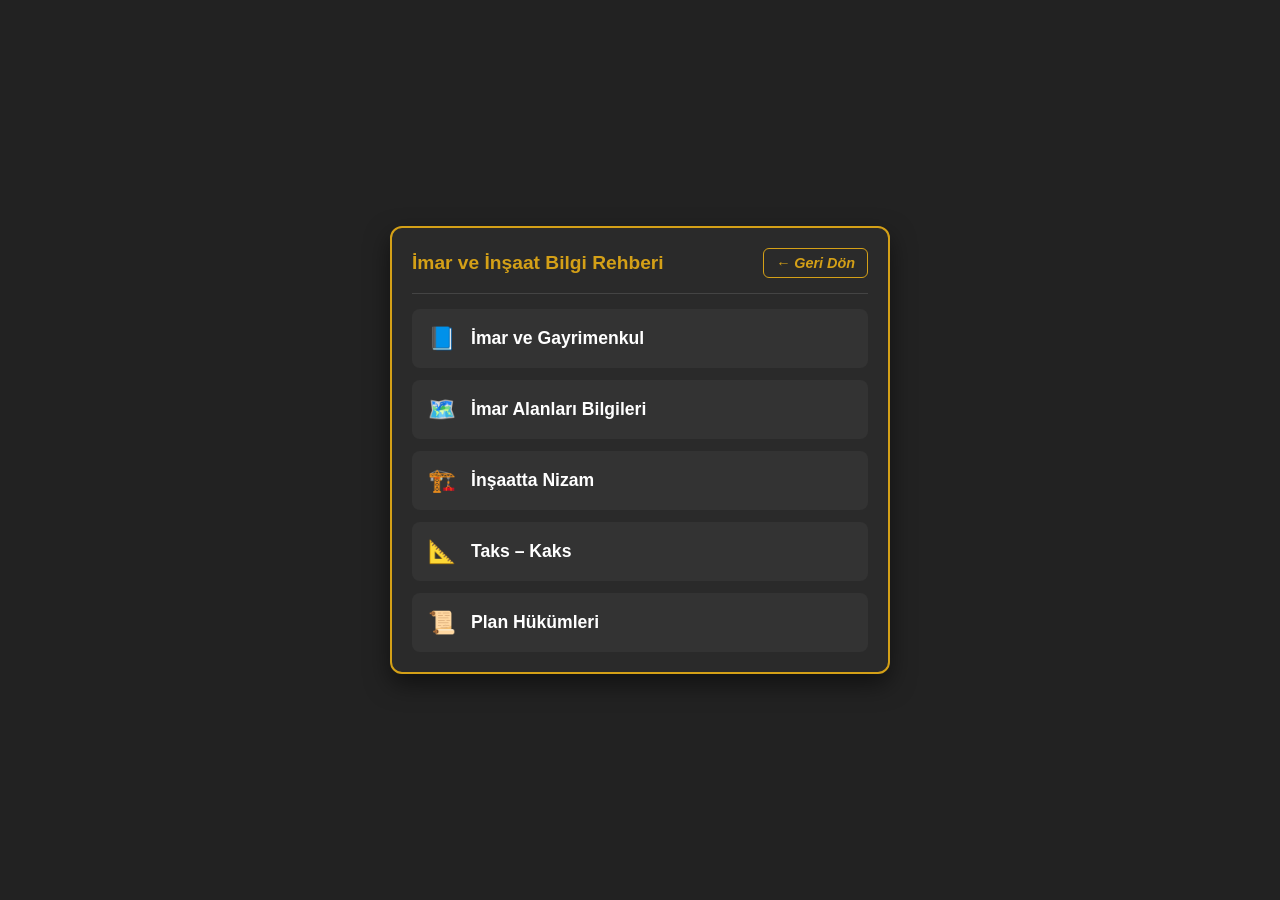
<file: rehber.html>
<!DOCTYPE html>
<html lang="tr">
<head>
    <meta charset="UTF-8">
    <meta name="viewport" content="width=device-width, initial-scale=1.0">
    <title>İmar ve İnşaat Bilgi Rehberi</title>
    <link rel="stylesheet" href="css/style.css">
    <style>
        /* Rehber sayfasına özel basit bir sayfa ortalama ve arka plan stili */
        body {
            background-color: #222;
            color: #fff;
            font-family: Arial, sans-serif;
            display: flex;
            justify-content: center;
            align-items: center;
            min-height: 100vh;
            margin: 0;
            padding: 20px;
            box-sizing: border-box;
        }
        .rehber-container {
            width: 100%;
            max-width: 500px;
            background: #2a2a2a;
            border: 2px solid #d4a017;
            border-radius: 12px;
            padding: 20px;
            box-shadow: 0 10px 25px rgba(0,0,0,0.5);
        }
        .rehber-header {
            display: flex;
            justify-content: space-between;
            align-items: center;
            border-bottom: 1px solid #444;
            padding-bottom: 15px;
            margin-bottom: 15px;
        }
        .rehber-header h2 {
            margin: 0;
            font-size: 1.2rem;
            color: #d4a017;
        }
        .back-btn {
            background: transparent;
            border: 1px solid #d4a017;
            color: #d4a017;
            padding: 6px 12px;
            border-radius: 6px;
            cursor: pointer;
            text-decoration: none;
            font-size: 0.9rem;
            transition: all 0.3s;
        }
        .back-btn:hover {
            background: #d4a017;
            color: #222;
        }
        .rehber-list {
            display: flex;
            flex-direction: column;
            gap: 12px;
        }
        .rehber-item {
            display: flex;
            align-items: center;
            gap: 15px;
            padding: 15px;
            background: #333;
            border-radius: 8px;
            text-decoration: none;
            color: #fff;
            font-size: 1.1rem;
            font-weight: bold;
            border: 1px solid transparent;
            transition: all 0.2s ease;
        }
        .rehber-item:hover {
            border-color: #d4a017;
            background: #3a3a3a;
            transform: translateX(5px);
        }
        .rehber-item .icon {
            font-size: 1.4rem;
        }
    </style>
</head>
<body>

    <div class="rehber-container">
        <div class="rehber-header">
            <h2>İmar ve İnşaat Bilgi Rehberi</h2>
            <a href="index.html" class="back-btn">← Geri Dön</a>
        </div>
        
        <div class="rehber-list">
            <a href="bilgi.html" class="rehber-item">
                <span class="icon">📘</span> İmar ve Gayrimenkul
            </a>
            <a href="alanlar.html" class="rehber-item">
                <span class="icon">🗺️</span> İmar Alanları Bilgileri
            </a>
            <a href="nizam.html" class="rehber-item">
                <span class="icon">🏗️</span> İnşaatta Nizam
            </a>
            <a href="taks.html" class="rehber-item">
                <span class="icon">📐</span> Taks – Kaks
            </a>
            <a href="plan_hukumleri.html" class="rehber-item">
                <span class="icon">📜</span> Plan Hükümleri
            </a>
        </div>
    </div>

</body>
</html>
</file>
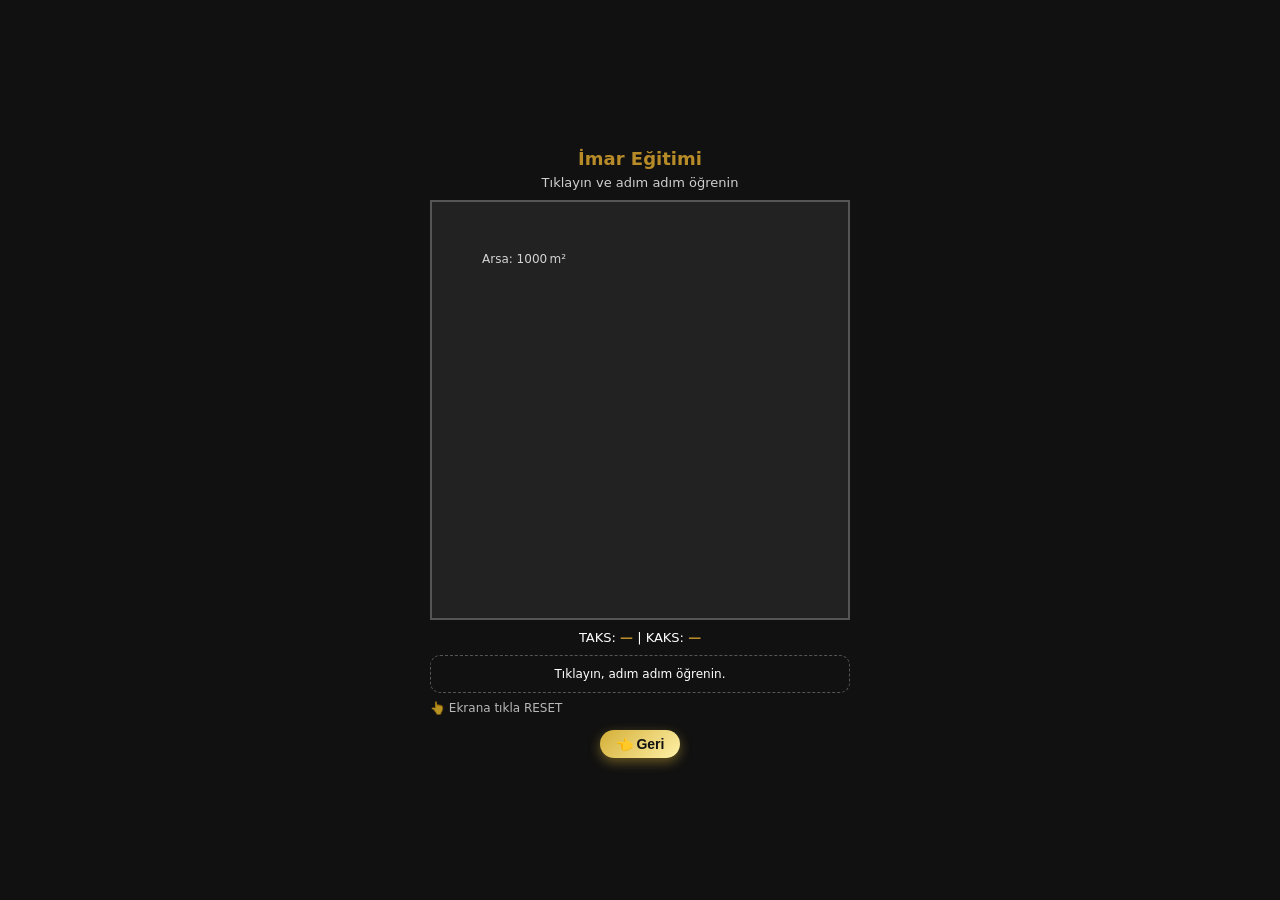
<file: taks.html>
<!DOCTYPE html>
<html lang="tr">
<head>
<meta charset="UTF-8">
<meta name="viewport" content="width=device-width, initial-scale=1.0">
<title>İmar Eğitimi: TAKS & KAKS</title>
<style>
:root{
  --gold:#b88b29;
  --bg:#111;
  --plot:#222;
  --line:#555;
  --road:#666;
  --inner:#2a2a2a;
}
*{box-sizing:border-box;}
body{
  margin:0; background:var(--bg); color:#fff; font-family:system-ui, Arial, sans-serif;
  min-height:100vh; display:flex; justify-content:center; align-items:center;
}
.app{
  width:min(95vw,420px); text-align:center; user-select:none; cursor:pointer;
}
h1{font-size:18px; color:var(--gold); margin:6px 0;}
.subtitle{font-size:13px; opacity:.8; margin-bottom:10px;}
.plot{
  position:relative; width:100%; aspect-ratio:1/1; margin:0 auto;
  background:var(--plot); border:2px solid var(--line); border-radius:0px; overflow:hidden;
}
.label{
  position:absolute; left:50px; top:50px; font-size:12px; opacity:.8;
}
.road {
  position: absolute;
  top: 15px;             
  right: 50px;         /* parselin sağının dışına taşı */
  width: 50px;           
  text-align: center;
  font-size: 14px;
  color: #fff;
  line-height: 18px;
  transform: translateY(-50%);
  z-index: 10;          
  opacity: 0;           /* BAŞLANGIÇTA GİZLİ */
  transition: opacity 1s ease;
}

.inner-area{
  position:absolute;
  top:0; left:0;
  width:0;
  height:0;
  border:2px dashed var(--gold);
  background:transparent;
  z-index:1;
  opacity:0;
  transition: all 1s ease;
}

.taks-area{
  position:absolute; top:50%; left:50%; transform:translate(-50%,-50%);
  width:0%; height:0%; background:var(--gold); z-index:2;
  transition: width 1s ease, height 1s ease;
}

.stats{margin-top:10px; font-size:13px;}
.hl{color:var(--gold); font-weight:700;}
.card{
  margin-top:10px; padding:10px; border:1px dashed var(--line); border-radius:10px; font-size:12px; line-height:1.4;
}
.hint{margin-top:8px; font-size:12px; opacity:.7; text-align: left; /* Yazıyı sola hizala */}

.building-svg{
  position:absolute;
  top:50%; left:50%; transform:translate(-50%,-50%);
  width:0; height:0; opacity:0;
  z-index:3;
  overflow:hidden; /* yükseklik animasyonu için */
  transition: height 2s ease, opacity 1.5s ease;
}

.setback-label{
  position: absolute;
  font-size: 11px;
  color: var(--gold);
  background: #222a; /* hafif şeffaf koyu arka plan */
  padding: 2px 4px;
  border-radius: 4px;
  pointer-events: none;
  opacity: 0;           /* başlangıçta görünmez */
  transition: opacity 1.5s ease;
}

/* Konumlandırma */
#setbackTop{
  top: 2%; 
  left: 50%; 
  transform: translateX(-50%);
}

#setbackBottom{
  bottom: 0.25%; 
  left: 50%; 
  transform: translateX(-50%);
}

/* Sol kenar: 90° dikey */
#setbackLeft{
  top: 50%; 
  left: 0.25%;
  transform: translateY(-50%) rotate(-90deg);
  white-space: nowrap;
}

/* Sağ kenar: 90° dikey */
#setbackRight{
  top: 50%; 
  right: 0.25%;
  transform: translateY(-50%) rotate(270deg);
  white-space: nowrap;
}

#setbackTop,
#setbackRight,
#setbackBottom,
#setbackLeft{
  color: #fff;
}



/* Ortak enter-btn stili */
.enter-btn {
  padding: 6px 16px;
  border: none;
  border-radius: 999px;
  font-size: 14px;
  font-weight: 700;
  cursor: pointer;
  color: #111;
  background: linear-gradient(135deg, #d4af37, #fff1a8);
  box-shadow: 0 4px 12px rgba(212,175,55,0.45);
  transition: all .2s ease;
  display: block;
  margin: 10px auto 0 auto; /* Alt boşluk + ortalama */
  animation: fadeIn 0.3s ease forwards; /* Açılırken efekt */
}

/* Hover ve active efektleri */
.enter-btn:hover {
  transform: translateY(-2px);
  box-shadow: 0 6px 16px rgba(212,175,55,0.65);
}

.enter-btn:active {
  transform: scale(0.96);
}

/* Animasyonlar */
@keyframes glow {
  0%   { filter: drop-shadow(0 0 4px rgba(184,139,41,0.4)); }
  50%  { filter: drop-shadow(0 0 14px rgba(212,175,55,0.9)); }
  100% { filter: drop-shadow(0 0 4px rgba(184,139,41,0.4)); }
}

@keyframes fadeIn {
  from { opacity: 0; transform: scale(.96); }
  to   { opacity: 1; transform: scale(1); }
}

/* Opsiyonel: Geri butonuna ekstra margin istersen */
.back-btn {
  margin-top: 15px; /* Hint div ile daha rahat boşluk */
}


</style>
</head>
<body>

<div class="app" id="app">
  <h1>İmar Eğitimi</h1>
  <div class="subtitle" id="info">Tıklayın ve adım adım öğrenin</div>

  <div class="plot">
    <div class="label" id="label">Arsa: 1000 m²</div>
    <div class="road" id="road">Yol </div>
    <div class="inner-area" id="inner"></div>
    <div class="taks-area" id="taksArea"></div>
	
   <!-- Çekme mesafeleri etiketleri -->
    <div class="setback-label" id="setbackTop">5 m</div>
    <div class="setback-label" id="setbackRight">3 m</div>
    <div class="setback-label" id="setbackBottom">3 m</div>
    <div class="setback-label" id="setbackLeft">3 m</div>

    <!-- Bina SVG -->
    <svg class="building-svg" id="buildingSVG" viewBox="0 0 900 760" xmlns="http://www.w3.org/2000/svg">
      <defs>
    <linearGradient id="gold" x1="0" y1="0" x2="900" y2="0" gradientUnits="userSpaceOnUse">
      <stop offset="0%" stop-color="#c02a12"/>
      <stop offset="50%" stop-color="#f4d98a"/>
      <stop offset="100%" stop-color="#b88b29"/>
    </linearGradient>

    <linearGradient id="windowGlow" x1="0" y1="0" x2="0" y2="1">
      <stop offset="0%" stop-color="#fdf6d5"/>
      <stop offset="100%" stop-color="#e8c56a"/>
    </linearGradient>
  </defs>

  <!-- ALT ÇİZGİ -->
  <line x1="170" y1="670" x2="730" y2="670"
        stroke="url(#gold)" stroke-width="12" stroke-linecap="round"/>

  <!-- Sol dik kolon -->
  <line x1="170" y1="670" x2="170" y2="180"
        stroke="url(#gold)" stroke-width="12" stroke-linecap="round"/>

  <!-- Sağ dik kolon -->
  <line x1="730" y1="670" x2="730" y2="180"
        stroke="url(#gold)" stroke-width="12" stroke-linecap="round"/>

  <!-- ÇATI (30px uzatılmış) -->
  <polyline points="140,180 450,65 760,180"
    stroke="url(#gold)" stroke-width="12" fill="none" stroke-linecap="round"/>

  <!-- BİNA İÇİ ARKA PLAN (içine pencereler eklenecek alan) -->
  <rect x="170" y="180" width="560" height="490" fill="#ffdead" opacity="0.55"/>

  <!-- PENCERE GRUPLARI -->
  <g fill="url(#windowGlow)" stroke="#000" stroke-width="1" opacity="0.85">

    <!-- satır 1 -->
    <rect x="210" y="220" width="60" height="40" rx="4"/>
    <rect x="310" y="220" width="60" height="40" rx="4"/>
    <rect x="410" y="220" width="60" height="40" rx="4"/>
    <rect x="510" y="220" width="60" height="40" rx="4"/>
    <rect x="610" y="220" width="60" height="40" rx="4"/>

    <!-- satır 2 -->
    <rect x="210" y="300" width="60" height="40" rx="4"/>
    <rect x="310" y="300" width="60" height="40" rx="4"/>
    <rect x="410" y="300" width="60" height="40" rx="4"/>
    <rect x="510" y="300" width="60" height="40" rx="4"/>
    <rect x="610" y="300" width="60" height="40" rx="4"/>

    <!-- satır 3 -->
    <rect x="210" y="380" width="60" height="40" rx="4"/>
    <rect x="310" y="380" width="60" height="40" rx="4"/>
    <rect x="410" y="380" width="60" height="40" rx="4"/>
    <rect x="510" y="380" width="60" height="40" rx="4"/>
    <rect x="610" y="380" width="60" height="40" rx="4"/>

    <!-- satır 4 -->
    <rect x="210" y="460" width="60" height="40" rx="4"/>
    <rect x="310" y="460" width="60" height="40" rx="4"/>
    <rect x="410" y="460" width="60" height="40" rx="4"/>
    <rect x="510" y="460" width="60" height="40" rx="4"/>
    <rect x="610" y="460" width="60" height="40" rx="4"/>
  </g>

  <!-- BALKON (ortada bir şerit çıkıntı) -->
  <rect x="170" y="520" width="560" height="18" fill="#00000080"/>
  <line x1="170" y1="538" x2="730" y2="538" stroke="#c9c9c9" stroke-width="2"/>

  <!-- KAPI -->
  <rect x="395" y="538" width="110" height="130" rx="8" fill="#f4a460" stroke="url(#gold)" stroke-width="4"/>
    </svg>

  </div>

  <div class="stats" id="stats">
    TAKS: <span class="hl">—</span> | KAKS: <span class="hl">—</span>
  </div>

  <div class="card" id="card">Tıklayın, adım adım öğrenin.</div>
  <div class="hint">👆 Ekrana tıkla RESET</div>
</div>

<script>
const ARSA=1000, TAKS=0.3, KAKS=1.2, YUKSEKLIK=12;
const CEKME_YOL=5, CEKME_DIGER=3;

const inner=document.getElementById("inner");
const taksArea=document.getElementById("taksArea");
const buildingSVG=document.getElementById("buildingSVG");
const info=document.getElementById("info");
const stats=document.getElementById("stats");
const card=document.getElementById("card");
const road=document.getElementById("road");

let step=0;

const tabanM2=Math.round(ARSA*TAKS);
const toplamM2=Math.round(ARSA*KAKS);

function resetAll(){
  inner.style.width="0"; inner.style.height="0";
  taksArea.style.width="0"; taksArea.style.height="0"; taksArea.style.opacity=0;
  buildingSVG.style.width="0"; buildingSVG.style.height="0"; buildingSVG.style.opacity=0;

  // çekme etiketleri
  document.getElementById("setbackTop").style.opacity = 0;
  document.getElementById("setbackRight").style.opacity = 0;
  document.getElementById("setbackBottom").style.opacity = 0;
  document.getElementById("setbackLeft").style.opacity = 0;
  document.getElementById("road").style.opacity = 1;

  // yol yazısı
  road.style.opacity = 0;

  stats.innerHTML=`TAKS: <span class="hl">—</span> | KAKS: <span class="hl">—</span>`;
  stats.style.opacity = 1;
  card.innerHTML="Tıklayın, adım adım öğrenin.";
  card.style.opacity = 1;
  info.textContent="Tıklayın ve adım adım öğrenin";

  step=0;
}

document.getElementById("app").addEventListener("click", () => {
  step++;

  if(step === 1){
  info.textContent = "Yol ve diğer kenar çekmeleri gösteriliyor";

  // Yol yazısı
  road.style.opacity = 1;

  // Inner area (üst daha fazla, diğerleri eşit ve daha içerde)
  inner.style.transition = "all 1s ease";
  inner.style.top = "10%";     // üst daha fazla
  inner.style.left = "7%";     // sol
  inner.style.width = "86%";   // sağ = %7
  inner.style.height = "83%";  // alt = %7
  inner.style.opacity = 1;

  card.innerHTML = "İç alan hazırlandı.";

  // Çekme etiketleri yavaşça görünür
  document.getElementById("setbackTop").style.transition = "opacity 1s ease";
  document.getElementById("setbackRight").style.transition = "opacity 1s ease";
  document.getElementById("setbackBottom").style.transition = "opacity 1s ease";
  document.getElementById("setbackLeft").style.transition = "opacity 1s ease";

  document.getElementById("setbackTop").style.opacity = 1;
  document.getElementById("setbackRight").style.opacity = 1;
  document.getElementById("setbackBottom").style.opacity = 1;
  document.getElementById("setbackLeft").style.opacity = 1;
}

  if(step === 2){
    info.textContent = "TAKS alanı parselin içinde ortada";
    taksArea.style.transition = "width 1.5s ease, height 1.5s ease, opacity 1.5s ease";
    taksArea.style.width = (TAKS*94) + "%";
    taksArea.style.height = "35%";
    taksArea.style.opacity = 1;
    stats.innerHTML = `TAKS: <span class="hl">${TAKS}</span> | KAKS: <span class="hl">—</span>`;
    card.innerHTML = `Taban alan: ${tabanM2} m²`;
  }

  if(step === 3){
    info.textContent = "KAKS hesabı gösteriliyor";
    // Bina henüz gelmeyecek
    // KAKS değeri göster
    stats.innerHTML = `TAKS: <span class="hl">${TAKS}</span> | KAKS: <span class="hl">${KAKS}</span>`;
    card.innerHTML = `KAKS hesaplandı: ${toplamM2} m²`;
  }

  if(step === 4){
    info.textContent = "Bina ve sonuçlar geliyor";

    // KAKS alanı yavaşça kaybolsun
    taksArea.style.transition = "opacity 2s ease";
    taksArea.style.opacity = 0;

    // Bina yavaşça yükselecek
    buildingSVG.style.transition = "height 2s ease, opacity 2s ease, width 2s ease";
    buildingSVG.style.width = "90%";
    buildingSVG.style.opacity = 1;
    let h = 0;
    const targetH = 90;
    const interval = setInterval(() => {
      h += 2;
      buildingSVG.style.height = h + "%";
      if(h >= targetH){
        clearInterval(interval);

        // Hesaplar yavaşça gelsin
        stats.style.opacity = 0;
        card.style.opacity = 0;

        setTimeout(() => {
          stats.innerHTML = `TAKS: <span class="hl">${TAKS}</span> | KAKS: <span class="hl">${KAKS}</span>`;
          card.innerHTML = `<b>Bu imarla ne yapılabilir?</b><br>
                            Taban: ${tabanM2} m²<br>
                            KAKS toplam: ${toplamM2} m²<br>
                            Yükseklik: ${YUKSEKLIK} m<br>
                            Çekme: Yol 5 m, diğer 3 m<br>
                            → Apartman / Ofis uygundur`;

          stats.style.transition = "opacity 2s ease";
          card.style.transition = "opacity 2s ease";

          stats.style.opacity = 1;
          card.style.opacity = 1;
        }, 500); // 0.5s gecikme
      }
    }, 50);
  }

  if(step > 4){
    resetAll();
  }
});

const hintDiv = document.querySelector(".hint");

  const backBtn = document.createElement("button");
  backBtn.className = "enter-btn back-btn"; // enter-btn stilini kullan
  backBtn.innerHTML = "👈 Geri";

  backBtn.addEventListener("click", () => {
    if (document.referrer) {
      window.history.back();       // geçmiş varsa geri git
    } else {
      window.location.href = "rehber.html"; // yoksa ana sayfaya
    }
  });

  hintDiv.parentNode.insertBefore(backBtn, hintDiv.nextSibling);

</script>

</body>
</html>
</file>
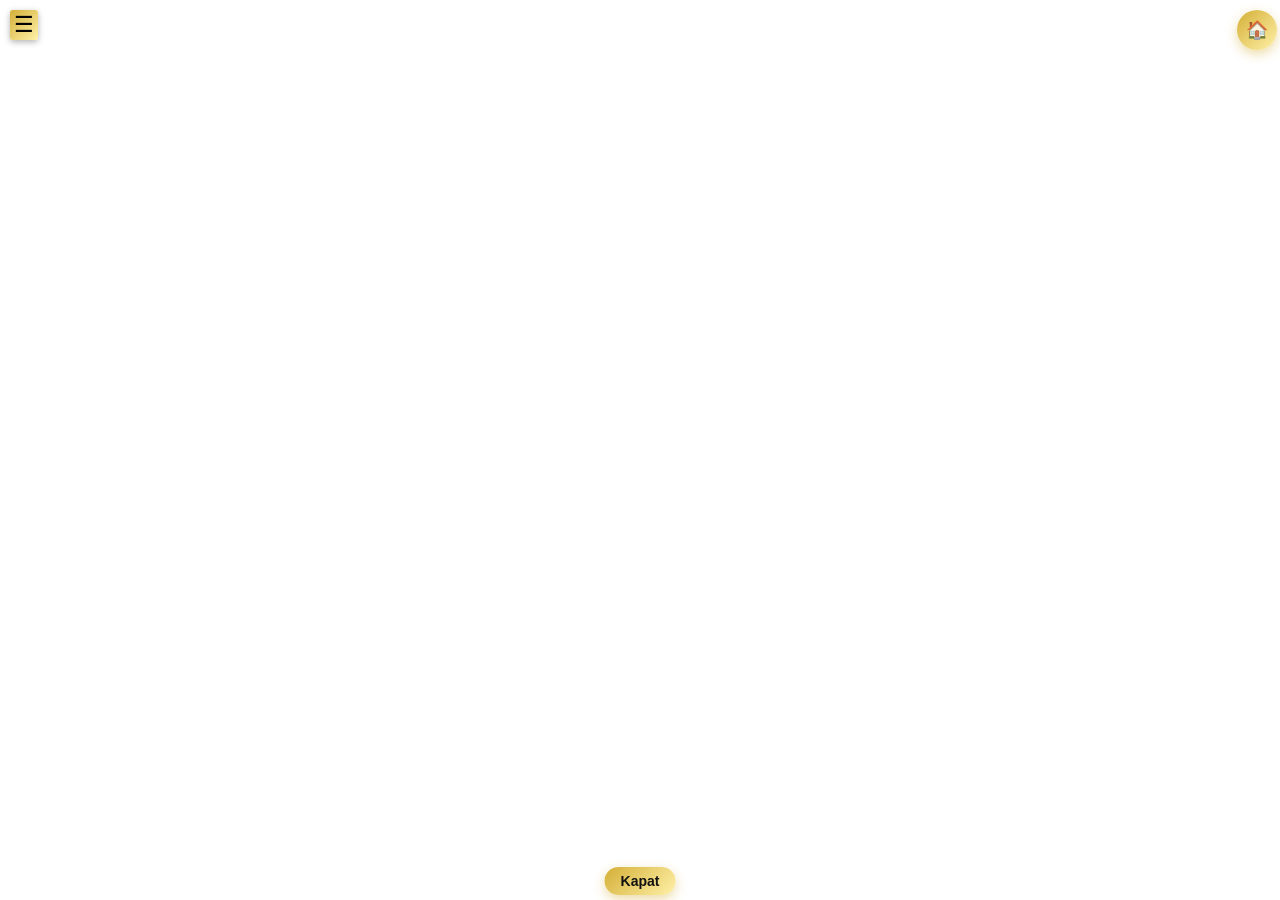
<file: tum-ilanlar.html>
<!DOCTYPE html>
<html lang="tr">
<head>
<meta charset="UTF-8" />
<meta name="viewport" content="width=device-width, initial-scale=1.0"/>
<title>Emlak Popup Harita (Mapbox GL JS - Sidebar Entegre)</title>

<!-- Mapbox GL JS -->
<link href="https://api.mapbox.com/mapbox-gl-js/v2.15.0/mapbox-gl.css" rel="stylesheet" />
<script src="https://api.mapbox.com/mapbox-gl-js/v2.15.0/mapbox-gl.js"></script>

<style>
/* =========================
   GENEL SAYFA STİLLERİ
   ========================= */
html, body {
  margin: 0;
  padding: 0;
  height: 100%;
  font-family: Tahoma, sans-serif;
  overflow-x: hidden; /* yatay scroll önleme */
  overflow-y: auto;   /* düşey scroll gerekiyorsa göster */
}

#map {
  width: 100%;
  height: 100vh; /* body yerine viewport height kullan */
  position: relative;
}


/* =========================
   POPUP TASARIMI
   ========================= */
.popup-box {
  padding: 4px 6px;
  border-radius: 4px;
  color: #fff;
  font-size: 11px;
  font-weight: 500;
  white-space: nowrap;
  box-shadow: 0 4px 10px rgba(0, 0, 0, 0.25);
  line-height: 1.5;
}
.mapboxgl-popup-content {
  background: #fff;
  border-radius: 3px;
  box-shadow: 0 1px 2px rgba(0,0,0,0.5);
  padding:5px 5px 7px;
  pointer-events:auto;
}
.popup-arsa           { background: #2ecc71; }
.popup-daire        { background: #3498db; }
.popup-tarla          { background: #808080; }
.popup-dukkan         { background: #e67e22; }
.popup-ismerkezi      { background: #9b59b6; }
.popup-villa          { background: #e74c3c; }
.popup-katkarsiligi   { background: #ffa500; }
.popup-no { display:block; font-size:11px; opacity:0.9; }

/* =========================
   GERİ BUTONU
   ========================= */
.enter-btn {
  position: absolute;
  bottom: 5px;
  left: 50%;
  transform: translateX(-50%);
  z-index: 10;
  padding:6px 16px;
  border:none;
  border-radius:999px;
  font-size:14px;
  font-weight:700;
  cursor:pointer;
  color:#111;
  background: linear-gradient(135deg, #d4af37, #fff1a8);
  box-shadow:0 4px 12px rgba(212,175,55,0.45);
  transition: all 0.2s ease;
}
.enter-btn:hover {
  transform: translateX(-50%) translateY(-2px);
  box-shadow:0 6px 16px rgba(212,175,55,0.65);
}
.enter-btn:active { transform: translateX(-50%) scale(0.96); }

/* =========================
   SIDEBAR & FILTER BOX
   ========================= */
#sidebar {
  position: absolute;
  top:0;
  left:-220px;       /* gizli */
  width:150px;       /* sidebar genişliği */
  background: linear-gradient(
    to bottom,
    rgba(58, 63, 69, 1) 0%,
    rgba(58, 63, 69, 1) 95%,
    rgba(58, 63, 69, 1) 100%
  );
  color: #fff;
  z-index:15;
  padding:0 0 10px 0; /* sadece üst-alt, yan boşluk yok */
  overflow-y:auto;
  max-height: 100vh; /* ekranı aşmasın */
  pointer-events:none;
  opacity:0;
  transition:left 1s ease, opacity 1s ease; /* yumuşak geçiş */
}
#sidebar.show {
  left:0;
  opacity:1;
  pointer-events:auto;
}

/* H3 başlığı ve kapatma X */
#sidebar h3 {
  margin:0 0 20px 0;  /* h3 ile label arası boşluk */
  font-size:12px;
  width:100%;
  background: linear-gradient(135deg, #d4af37, #fff1a8);
  color:#fff;
  padding:6px 10px 6px 30px;  /* top-right-bottom-left */
  text-align:left;
  box-sizing:border-box;
  position:relative;
  font-weight: 500;
  font-family: Tahoma;
}

#sidebar label span {
  float: right;
  color: #d4af37;
  font-size: 11px;
  position: relative;
  top: 4px;
}

#closeBtn {
  position:absolute;
  top:50%;
  right:10px;
  transform:translateY(-50%);
  font-size:14px;
  cursor:pointer;
  color:#fff;
  user-select:none;
}
#closeBtn:hover {
  color: red;       /* hover rengi */
  transform: translateY(-50%) scale(1.2); /* biraz büyüsün */
}

/* Label düzeni */
#sidebar label {
  display:block;
  margin-bottom:6px;
  padding:0 10px;
  cursor:pointer;
  font-family: Tahoma;
  font-size: 12px;
}

/* =========================
   TOGGLE BUTONU (☰)
   ========================= */
#toggleBtn {
  position:absolute;
  top:10px;
  left:10px;
  z-index:20;
  font-size:22px;
 background: linear-gradient(135deg, #d4af37, #fff1a8);
  border-radius:10%;
  cursor:pointer;
  box-shadow:0 2px 6px rgba(0,0,0,0.3);
  display:flex;
  align-items:center;
  justify-content:center;
  padding:4px;
  line-height:1;
  user-select:none;
}

* =========================
   FİLTER BUTONU 🚫
   ========================= */
.filter-btn-wrapper {
  display: flex;
}

.filter-btn {
  padding: 6px 6px;
  border: none;
  border-radius: 4px;
  background: #3a3f45;
  color: #fff;
  font-weight: 400;
  cursor: pointer;
  font-size: 12px;
  font-family: Tahoma;

  margin-left: 15px;   /* ⬅ buton soldan 15px içeri kaydı */
}

.filter-btn:hover {
  background: red;
}


/* home butonu */
.home-btn {
  position: absolute;
  top: 10px;     /* üstten 10px */
  right: 3px;    /* sağa iyice yapışık */
  z-index: 20;
  width: 40px;
  height: 40px;
  border: none;
  border-radius: 50%;
  font-size: 18px;
  font-weight: 700;
  cursor: pointer;
  color: #111;
  background: linear-gradient(135deg, #d4af37, #fff1a8);
  box-shadow: 0 4px 12px rgba(212,175,55,0.45);
  transition: all 0.2s ease;
}

/* Hover ve active efektleri */
.home-btn:hover {
  transform: translateY(-2px);
  box-shadow: 0 6px 16px rgba(212,175,55,0.65);
}

.home-btn:active {
  transform: scale(0.96);
}

/* Mapbox sağ üst kontrolünü hedefle */
.mapboxgl-ctrl-top-right {
    margin-top: 70px !important;
}

</style>
</head>

<body>

<!-- HARITA -->
<div id="map"></div>

<!-- SIDEBAR -->
<div id="sidebar">
  <h3>Filtrele <span id="closeBtn">✖</span></h3>
<label><input type="checkbox" value="arsa" checked> Arsa <span id="count-arsa"></span></label>
<label><input type="checkbox" value="daire" checked> Daire <span id="count-daire"></span></label>
<label><input type="checkbox" value="tarla" checked> Tarla <span id="count-tarla"></span></label>
<label><input type="checkbox" value="dukkan" checked> Dükkan <span id="count-dukkan"></span></label>
<label><input type="checkbox" value="ismerkezi" checked> İş Merkezi <span id="count-ismerkezi"></span></label>
<label><input type="checkbox" value="villa" checked> Villa <span id="count-villa"></span></label>
<label><input type="checkbox" value="katkarsiligi" checked> Kat Karşılığı <span id="count-katkarsiligi"></span></label>
  
  <div style="height:40px"></div>  

  <!-- WRAPPER EKLENDİ -->
  <div class="filter-btn-wrapper">
    <button id="hideAllBtn" class="filter-btn">
      🚫 Hepsini Kapat
    </button>
  </div>

</div>


<!-- TOGGLE BUTONU -->
<div id="toggleBtn">☰</div>

<!-- HOME BUTONU SAĞ ÜSTE -->
<button id="homeBtn" class="home-btn">🏠</button>

<!-- GERİ BUTONU -->
<button class="enter-btn" onclick="window.close()">Kapat</button>

<!-- 🔥 DATA ÖNCE -->
<script src="js/app.js"></script>

<script>
// =========================
// MAPBOX & MARKER
// =========================
mapboxgl.accessToken = 'pk.eyJ1IjoiZ2VvZ3JhcGh5cHJvZiIsImEiOiJjanYxb2t1ZG8wNGU1NGFsNXVkcnhzNmFpIn0.M3qCJK8FYa06B-Irc6FD-g';

const map = new mapboxgl.Map({
  container: 'map',
  style: {
    version: 8,
    sources: {},
    layers: [],
    glyphs:
      'https://api.mapbox.com/fonts/v1/mapbox/{fontstack}/{range}.pbf?access_token=' +
      mapboxgl.accessToken
  },
  center: [34.019852, 38.365887],
  zoom: 12,
  projection: 'globe'
});

map.addControl(
        new mapboxgl.GeolocateControl({
            positionOptions: {
                enableHighAccuracy: true
            },
            trackUserLocation: true,
            showUserHeading: true
        }),
		'top-right'
    );

map.on('load', () => {

  // 🔹 Google Tiles source
  map.addSource('google-tiles', {
    type: 'raster',
    tiles: [
      'https://mt1.google.com/vt/lyrs=s,h,traffic&x={x}&y={y}&z={z}'
    ],
    tileSize: 256,
    maxzoom: 24
  });

  // 🔹 Google raster layer
  map.addLayer({
    id: 'google-tiles-layer',
    type: 'raster',
    source: 'google-tiles',
    minzoom: 0,
    maxzoom: 24
  });




  const ilanlar = listingsData.map(item => {

  // tip sadece title'dan üretilecek
  let tip = "arsa";

  const t = (item.title || "").toLowerCase();

  if (t.includes("villa")) tip = "villa";
  else if (t.includes("arsa")) tip = "arsa";
  else if (t.includes("dukkan") || t.includes("dükkan")) tip = "dukkan";
  else if (t.includes("tarla")) tip = "tarla";
  else if (t.includes("is") || t.includes("iş")) tip = "ismerkezi";
  else if (t.includes("kat")) tip = "katkarsiligi";
  else if (t.includes("daire")) tip = "daire";

  return {
    coord: item.googlecoord,
    id: item.id,
    tip: tip,
    text: `${item.title} - ${item.situation}`,
    data: item          // ileride lazım olur
  };
});

  const markersByType={};

  ilanlar.forEach(ilan=>{
    const el=document.createElement("div");
    el.style.width="12px";
    el.style.height="12px";
    el.style.borderRadius="50%";
    el.style.border="2px solid #fff";
    el.style.cursor="pointer";

    el.style.backgroundColor=
      ilan.tip==="arsa"?"#2ecc71":
      ilan.tip==="daire31"?"#3498db":
      ilan.tip==="tarla"?"#808080":
      ilan.tip==="dukkan"?"#e67e22":
      ilan.tip==="ismerkezi"?"#9b59b6":
      ilan.tip==="villa"?"#e74c3c":
      ilan.tip==="katkarsiligi"?"#ffa500":"#95a5a6";

    const popup=new mapboxgl.Popup({offset:10,closeButton:false,closeOnClick:false})
      .setHTML(`<div class="popup-box popup-${ilan.tip}">${ilan.text}<br><span class="popup-id">İlan Id: ${ilan.id}</span></div>`);

    const marker=new mapboxgl.Marker(el)
      .setLngLat(ilan.coord)
      .setPopup(popup)
      .addTo(map);

    popup.addTo(map);

    if(!markersByType[ilan.tip]) markersByType[ilan.tip]=[];
    markersByType[ilan.tip].push({marker,popup});
  });
  
	Object.keys(markersByType).forEach(tip => {
	  const el = document.getElementById(`count-${tip}`);
	  if (el) {
		el.textContent = `(${markersByType[tip].length})`;
	  }
	});

  const bounds=new mapboxgl.LngLatBounds();
  ilanlar.forEach(ilan=>bounds.extend(ilan.coord));
  map.fitBounds(bounds,{padding:50});

  // FILTER BOX KONTROLÜ
  document.querySelectorAll('#sidebar input[type="checkbox"]').forEach(cb=>{
    cb.addEventListener("change",()=>{
      const tip=cb.value;
      if(!markersByType[tip]) return;
      markersByType[tip].forEach(o=>{
        if(cb.checked){ o.marker.addTo(map); o.popup.addTo(map);}
        else{ o.popup.remove(); o.marker.remove();}
      });
    });
  });
  
  // FİLTER KAPAT BUTONU 🚫
  document.getElementById("hideAllBtn").addEventListener("click", () => {

  // tüm checkbox'ları kapat
  document
    .querySelectorAll('#sidebar input[type="checkbox"]')
    .forEach(cb => cb.checked = false);

  // haritadaki tüm marker + popup'ları kaldır
  Object.values(markersByType).forEach(list => {
    list.forEach(o => {
      o.popup.remove();
      o.marker.remove();
    });
  });

});


  // =========================
  // SIDEBAR TOGGLE + X KAPATMA
  // =========================
  const sidebar=document.getElementById('sidebar');
  const toggleBtn=document.getElementById('toggleBtn');
  const closeBtn=document.getElementById('closeBtn');

  toggleBtn.addEventListener('click',()=>{
    sidebar.classList.add('show');       // sidebar aç
    toggleBtn.style.display='none';       // toggle gizle
  });

  closeBtn.addEventListener('click',()=>{
    sidebar.classList.remove('show');     // sidebar kapa
    toggleBtn.style.display='flex';       // toggle tekrar görünür
  });
  
  // HOME BUTONU
document.getElementById('homeBtn').addEventListener('click', () => {
    const bounds = new mapboxgl.LngLatBounds();
    ilanlar.forEach(ilan => bounds.extend(ilan.coord));
    map.fitBounds(bounds, { padding: 50 });
});




});


</script>

</body>
</html>
</file>
<file: css/style.css>
/* ============================= */
/* GLOBAL RESET & BODY AYARLARI */
/* ============================= */
* {
  margin: 0;
  padding: 0;
  box-sizing: border-box;
  font-family: -apple-system, BlinkMacSystemFont, "Segoe UI", Roboto, Arial, Tahoma, Geneva, sans-serif;
}

body {
  display: flex;
  justify-content: center;
   background-color: #c8ced6;
  /* body padding kaldırıldı, boşluklar .app ve modal üzerinden kontrol edilecek */
}


/* Chrome, Edge, Opera */
html::-webkit-scrollbar {
    width: 5px;
}

html::-webkit-scrollbar-track,
html::-webkit-scrollbar-track-piece {
    background: #2c3138 !important;
}

html::-webkit-scrollbar-thumb {
    background: linear-gradient(
        180deg,
        #fff1a8,
        #d4af37,
        #b88b29
    ) !important;
    border-radius: 999px;
}

html::-webkit-scrollbar-thumb:hover {
    background: linear-gradient(
        180deg,
        #fff6c9,
        #e0be54,
        #c79a35
    ) !important;
}

/* Firefox */
html {
    scrollbar-width: thin;
    scrollbar-color: #d4af37 #2c3138;
}

/* ============================= */
/* TELEFON KONTEYNERİ */
/* ============================= */
.app {
  background-color: #f5f5f5;
  width: 350px;
  max-width: 100%;
  margin: 32px auto; /* body padding yerine buradan boşluk verdik */
  border-radius: 16px;
  box-shadow: 0 4px 12px rgba(0,0,0,0.15);
  overflow: hidden;
  display: flex;
  flex-direction: column;
}

/* ============================= */
/* HEADER */
/* ============================= */
.header {
  position: fixed;
  top: 0;
  left: 50%;
  transform: translateX(-50%);
  width: 100%;
  max-width: 350px;
  height: 72px;
  display: flex;
  align-items: center;
  justify-content: center;
  background-color: #fff;
  z-index: 100;
  box-shadow: 0 2px 4px rgba(0,0,0,0.1);
}

/* Logo */
.site-logo {
  position: fixed;
  left: 20px;
  max-height: 60px;
  width: auto;
  height: auto;
  object-fit: contain;
  border-radius: 12px;
}

/* 🧭 Yol Tarifi Butonu */
.map-marker {
  position: absolute;
  right: 8px;
  bottom: 8px;
  display: flex;
  align-items: center;
  gap: 6px;
  padding: 6px 12px;
  font-size: 12px;
  font-weight: 500;
  text-decoration: none;
  color: #8b5c18;

  /* ✅ KART ZEMİNİ İLE AYNI */
  background: linear-gradient(
    135deg,
    rgba(255, 215, 0, 0.08),
    rgba(255, 215, 0, 0.02)
  );

  border-radius: 999px;
  box-shadow: 0 4px 10px rgba(0,0,0,.14);
  transition: all .2s ease;
}

.map-icon {
  width: 14px;
  height: 14px;
  fill: currentColor;
}

.map-marker:hover {
  color: #b88b29;
  transform: translateY(-2px);
  box-shadow: 0 6px 14px rgba(0,0,0,.18);
}

.map-marker:active {
  transform: scale(0.96);
}




.filter-btn {
  background: #000;
  color: #fff;
  border: none;
  padding: 8px 14px;
  border-radius: 20px;
  font-size: 14px;
}

/* ============================= */
/* LİSTE VE KART */
/* ============================= */
.listings {
  padding: 16px;
  display: flex;
  flex-direction: column;
  gap: 16px;
  margin-top: 60px; /* header yüksekliğiyle uyumlu */
}

.card {
  background: #fff;
  border-radius: 6px;
  overflow: hidden;
  box-shadow: 0 6px 16px rgba(0,0,0,0.08);
  width: 100%;
  max-width: 250px;
  margin: 0 auto;
  display: flex;
  flex-direction: column;
}

.card-img {
  width: 100%;
  aspect-ratio: 16 / 9; 
  object-fit: cover; 
  display: block;
  
  /* Gölge Efekti */
  box-shadow: 0 4px 15px rgba(0, 0, 0, 0.5);
  
  /* Opsiyonel: Köşeleri yuvarlatırsanız gölge çok daha şık durur */
  border-radius: 8px;
}

.card-body {
  padding: 8px;
}

.card-body h3 {
  font-size: 14px;
}

.location {
  font-size: 12px;
  color: blue;
}

#modalLocation {
  font-size: 13px;
  color: #555;
  margin: 6px 0;
  text-align: left;
  white-space: nowrap;
  overflow: hidden;
  text-overflow: ellipsis;
}

.price {
  color: #e91e63;
  font-weight: bold;
  font-size: 16px;
  margin-top: 6px;
}

.card .detail-btn {
  background-color: #2196f3;
  color: #fff;
  border: none;
  border-radius: 6px;
  padding: 4px 10px;
  font-size: 14px;
  cursor: pointer;
  display: block;
  width: 60%;
  margin: 10px auto 0 auto;
  text-align: center;
  transition: background 0.3s;
}

.card .detail-btn:hover {
  background-color: #1976d2;
}

/* İlan Kategorileri başlığı */
.category-title-bar {
  font-size: 1.1rem;
  font-weight: 600;
  color: #2c5aa0;
  font-style: italic;
  text-align: center;
  margin: 14px 0 10px;
  padding-bottom: 6px;
  border-bottom: 1px solid #d6e0f0;
  text-shadow: 0 1px 2px rgba(44, 90, 160, 0.35);
}

/* ikon biraz daha yumuşak */
.category-title-bar span {
  margin-right: 6px;
}


/* Alt Güncelleme */
.update-date {
  font-size: 0.80rem;
  color: #666;
  text-align: center;
  font-style: italic;
  margin: 12px 0 6px;
  padding-top: 6px;
  border-top: 1px solid #eee;
}

/* ============================= */
/* MODAL */
/* ============================= */
.modal-overlay {
  position: fixed;
  inset: 0;
  background: rgba(0,0,0,0.55);
  display: none;
  align-items: flex-start;   /* 🔥 kritik */
  justify-content: center;
  z-index: 100;
  padding: 16px; /* biraz daha kompakt */
}

.modal {
  width: 87%;
  max-width: 295px; /* daha küçük ve kompakt */
  background: #fff;
  border-radius: 0px;
  overflow: hidden;
  position: relative;
  top: -10px;
  
  animation: fadeUp .25s ease;
  padding: 10px; /* iç boşluk biraz azaltıldı */
}

/* Modal + Overlay Scrollbar */

.modal-overlay::-webkit-scrollbar,
.modal::-webkit-scrollbar {
    width: 5px;
}

.modal-overlay::-webkit-scrollbar-track,
.modal::-webkit-scrollbar-track,
.modal-overlay::-webkit-scrollbar-track-piece,
.modal::-webkit-scrollbar-track-piece {
    background: #111111;
}

.modal-overlay::-webkit-scrollbar-thumb,
.modal::-webkit-scrollbar-thumb {
    background: linear-gradient(
        180deg,
        #fff1a8,
        #d4af37,
        #b88b29
    );
    border-radius: 999px;
}

.modal-overlay::-webkit-scrollbar-thumb:hover,
.modal::-webkit-scrollbar-thumb:hover {
    background: linear-gradient(
        180deg,
        #fff6c9,
        #e0be54,
        #c79a35
    );
}

/* Firefox */
.modal-overlay,
.modal {
    scrollbar-width: thin;
    scrollbar-color: #d4af37 #111111;
}


#modalFeatures {
  overflow-y: visible !important; /* Artık burası kaydırmayacak */
  max-height: none !important;    /* Kısıtlamayı kaldırıyoruz */
}

.modal img {
  width: 100%;
  height: 100%;
  object-fit: cover;
  display: block;
}

.modal-body {
  padding: 8px;
}

.modal-price {
  font-size: 15px;
  font-weight: 700;
  color: #2e7d32;
  margin: 8px 0;
}

.modal-body h3 {
  font-size: 15px;
}

.features {
  list-style: none;
  display: block;
  font-size: 12px;
  color: #444;
  margin-bottom: 12px;

  max-height: 140px;
  overflow-y: auto;

  /* Mobil kayma yumuşatma */
  -webkit-overflow-scrolling: touch;
  scroll-behavior: smooth;

  /* Firefox için */
  scrollbar-width: thin;
  scrollbar-color: #ccc transparent;
}

.features li {
  position: relative;       /* span için referans noktası */
}

/* Değerleri ortadan başlatıp sağa kaydır */
.features li .value-colored {
  position: absolute;
  left: 50%;               /* ortadan başlasın */
  transform: translateX(0); /* tam ortadan değil, biraz sağa doğru */
  white-space: nowrap;
  text-align: left;
}


/* Chrome, Edge, Safari */
.features::-webkit-scrollbar {
  width: 6px;
}

.features::-webkit-scrollbar-track {
  background: transparent;
}

.features::-webkit-scrollbar-thumb {
  background: #ccc;
  border-radius: 10px;
}

.features::-webkit-scrollbar-thumb:hover {
  background: #999;
}

/* 📱 Mobil için biraz daha optimize */
@media (max-width: 768px) {
  .features {
    max-height: 160px; /* mobilde biraz daha rahat alan */
    font-size: 12px;
  }

  .features::-webkit-scrollbar {
    width: 4px; /* mobilde daha ince */
  }
}
body.modal-open {
  overflow: hidden;
}

body.modal-open .listings {
  overflow: hidden;
  pointer-events: none;
}

.modal,
.modal-overlay {
  overscroll-behavior: contain;
}

.features li {
  background: #eee;
  padding: 4px 8px;
  border-radius: 4px;
   margin-bottom: 5px;   /* 👈 satırlar arası boşluk */
}

.modal-actions {
  display: flex;
  gap: 4px;
  margin-top: 12px;
}

.modal-actions a {
  flex: 1;
  text-align: center;
  padding: 6px 0;
  border-radius: 1px;
  font-size: 11px;
  text-decoration: none;
  color: #fff;
  cursor: pointer;
  white-space: nowrap;
  overflow: hidden;
}
@media (max-width: 480px) {
  .modal-actions a {
    font-size: 11px;   /* küçük ekran için azaltıldı */
  }
}


.call-btn {
  background: #2ecc71;
  font-weight: 600;
}

.call-btn:hover {
  background-color: #43a047;
}


.close-btn {
  position: absolute;   /* 🔥 ÖNEMLİ */
  top: 10px;
  right: 10px;
  padding: 4px 12px;
  background: rgba(0,0,0,0.5);
  color: #fff;
  font-size: 11px;
  font-weight: bold;
  border: none;
  border-radius: 4px;
  cursor: pointer;
  z-index: 50;           /* slider ve resmin üstünde */
}


.close-btn:hover {
  background: rgba(0,0,0,0.7);
}

@keyframes fadeUp {
  from { transform: translateY(20px); opacity: 0; }
  to { transform: translateY(0); opacity: 1; }
}

/* ============================= */
/* SLIDER */
/* ============================= */

.modal .slider {
  position: relative;
  width: 100%;
  height: 42vh;        /* 📱 telefonda uzun */
  max-height: 320px;  /* 🖥️ PC'de kontrolden çıkmasın */
  overflow: hidden;
}


.modal .slider img {
  width: 100%;
  height: 100%;
  object-fit: cover;
  display: block;
  
  /* Yeni eklenen satırlar */
  transition: opacity 0.3s ease-in-out;
  opacity: 1;
}

/* Geçiş sırasında resmin solması için geçici bir sınıf */
.modal .slider img.fade-out {
  opacity: 0;
}


.slider-btn {
  position: absolute;
  top: 75%;
  transform: translateY(-50%);
  width: 35px;
  height: 35px;
  border-radius: 50%;

  background: rgba(0, 0, 0, 0.65); /* Daha koyu */
  backdrop-filter: blur(8px);
  border: 1px solid rgba(255, 255, 255, 0.6);

  color: #fff;
  font-size: 26px;
  font-weight: bold;

  display: flex;
  align-items: center;
  justify-content: center;
  cursor: pointer;

  transition: all 0.3s ease;
  z-index: 10;

  line-height: 1;
  padding-bottom: 5px;

  box-shadow: 0 4px 12px rgba(0, 0, 0, 0.45);
}

.slider-btn:hover {
  background: rgba(0, 0, 0, 0.85);
  border-color: #fff;
  transform: translateY(-50%) scale(1.12);
  box-shadow: 0 6px 18px rgba(0, 0, 0, 0.6);
}

.slider-btn.left { left: 15px; }
.slider-btn.right { right: 15px; }

@media (max-width: 768px) {
  .slider-btn {
    width: 30px;
    height: 30px;
    font-size: 20px;
    padding-bottom: 5px;

    display: flex;
    align-items: center;
    justify-content: center;
    line-height: 1;
  }

  .slider-btn.left {
    left: 10px;
  }

  .slider-btn.right {
    right: 10px;
  }
}

/* ============================= */
.category-bar {
  position: fixed;
  top: 70px; /* header height */
  left: 50%;
  transform: translateX(-50%);
  width: 100%;
  max-width: 350px;
  background: #fff;
  z-index: 99;
  padding: 10px;
  display: flex;
  justify-content: space-between;
  border-bottom: 1px solid #ddd;
  cursor: pointer;
}

/* 🔽 KATEGORİ KARTLARI – KÜÇÜK & ŞIK */
.category-grid {
  padding: 12px 10px;
  gap: 12px;
}

/* Kategori kartı içindeki başlık yazısı */
.category-card {
  display: block;
  font-family: -apple-system, BlinkMacSystemFont, "Segoe UI", Roboto, Arial, Tahoma, Geneva, sans-serif;
  font-size: 16px;
  font-weight: 600;
  font-style: italic;

  color: #2c5aa0;
  text-align: left;
  text-indent: 20px;
  letter-spacing: 0.4px;
  padding: 14px 12px;
  border-radius: 14px;
  background: linear-gradient(
    135deg,
    rgba(255, 215, 0, 0.08),
    rgba(255, 215, 0, 0.02)
  );
  box-shadow: 0 4px 10px rgba(0,0,0,.14);
  transition: all 0.25s ease;
  cursor: pointer;
}

/* Hover efekti */
.category-card:hover {
  color: #b88b29;             /* yazı gold */
  transform: translateY(-2px);
  box-shadow: 0 6px 14px rgba(0,0,0,.18);
}

/* Mobil dokunma */
.category-card:active {
  transform: scale(0.97);
}

/* Aktif kategori */
.category-card.active {
  color: #b88b29;
  box-shadow:
    0 0 0 1px rgba(255, 215, 0, 0.35),
    0 0 12px rgba(255, 215, 0, 0.4);
}

.category-card {
  position: relative;
}

.category-card .count {
  position: absolute;
  right: 50px;
  top: 50%;
  transform: translateY(-50%);
  font-weight: 700;
  font-size: 12px;
  color: #3b3b3b;
  opacity: 0.7;
}


/* Küçük ekranlar */
@media (max-width: 480px) {
  .category-card {
    font-size: 16px;
    padding: 14px 10px;
  }
}

/* ✨ AKTİF KATEGORİ BAŞLIK GLOW */
.category-title {
  font-size: 14px;
  font-weight: 600;
  color: #b88b29;
  padding: 6px 14px;
  border-radius: 999px; /* pill görünüm */
  background: linear-gradient(
    135deg,
    rgba(255, 215, 0, 0.12),
    rgba(255, 215, 0, 0.04)
  );
  letter-spacing: 0.4px;
  box-shadow: 0 1px 3px rgba(0,0,0,0.12);
}

.category-title.active {
  color: #d4af37;
  box-shadow:
    0 0 0 1px rgba(255, 215, 0, 0.4),
    0 0 10px rgba(255, 215, 0, 0.45);
}

/* 🔽 DENİZ MAVİSİ – ŞIK CHEVRON */
.category-card {
  padding-right: 56px; /* sayı + chevron */
}

.category-card::after {
  content: "";
  position: absolute;
  right: 16px;
  top: 50%;
  width: 8px;
  height: 8px;

  border-right: 2px solid #2f7f8f;  /* deniz mavisi */
  border-bottom: 2px solid #2f7f8f;

  transform: translateY(-50%) rotate(45deg);
  pointer-events: none;

  /* hafif gölge / glow */
  filter: drop-shadow(0 1px 2px rgba(47,127,143,0.5));
}


.back-btn {
  font-size: 13px;          /* biraz küçük */
  font-style: italic;
  color: blue;
  cursor: pointer;
  transition: all 0.25s ease;
  position: relative;
  font-weight: 600;
}

/* Hover (desktop) */
.back-btn:hover {
  color: #b88b29;
  transform: translateX(-3px);
}

/* Ok animasyonu */
.back-btn::before {
  content: "←";
  margin-right: 6px;
  display: inline-block;
  transition: transform 0.25s ease;
}

.back-btn:hover::before {
  transform: translateX(-3px);
}

/* Mobil dokunma hissi */
.back-btn:active {
  transform: scale(0.95);
}

.card {
  opacity: 0;
  transform: translateY(10px);
  transition: all 0.25s ease;
}

.card.show {
  opacity: 1;
  transform: translateY(0);
}

.value-colored {
  color: blue;   /* senin istediğin renk */
  font-weight: 400;  /* opsiyonel */
}

/* =========================
       INTRO / GİRİŞ EKRANI
    ========================= */
    .intro-screen {
      position: fixed;
      inset: 0;
      background: #22262c;
      display: flex;
      align-items: center;
      justify-content: center;
      z-index: 9999;
    }

    .intro-content {
      text-align: center;
      animation: fadeIn 1s ease forwards;
    }

    .intro-logo {
		width: 300px;          /* 🔥 Burayı büyüttük */
		max-width: 90vw;      /* Mobilde taşmasın */
		margin: 0 auto 24px;
		animation: glow 2.5s ease-in-out infinite;
		
		transform: translateY(-60px);   /* 🔼 KESİN yukarı alır */
	}


    .intro-logo svg {
      width: 100%;
      height: auto;
      display: block;
    }

  .enter-btn {
	  padding: 8px 18px;
	  border: none;
	  border-radius: 999px;
	  font-size: 16px;
	  font-weight: 700;
	  cursor: pointer;
	  color: #111;
	  background: linear-gradient(135deg, #d4af37, #fff1a8);
	  box-shadow: 0 4px 12px rgba(212,175,55,0.45);
	  transition: all .2s ease;
	  display: block;
	  margin: 10px auto 0 auto; /* Alt boşluk + ortalama */
	}

	.enter-btn:hover {
	  transform: translateY(-2px);
	  box-shadow: 0 6px 16px rgba(212,175,55,0.65);
	}

	.enter-btn:active {
	  transform: scale(0.96);
	}

    @keyframes glow {
      0%   { filter: drop-shadow(0 0 4px rgba(184,139,41,0.4)); }
      50%  { filter: drop-shadow(0 0 14px rgba(212,175,55,0.9)); }
      100% { filter: drop-shadow(0 0 4px rgba(184,139,41,0.4)); }
    }

    @keyframes fadeIn {
      from { opacity: 0; transform: scale(.96); }
      to   { opacity: 1; transform: scale(1); }
    }


.back-wrap{
  display: flex;
  justify-content: center;
  margin-top: 2px;
  margin-bottom: 4px;
}

.back-btn::before,
.back-btn::after {
  content: none !important;
}

/* NORMAL SLOGAN */
#introSlogan {
  position: absolute;
  left: 50%;
  top: 40%;
  transform: translate(-50%, -50%);

  max-width: 90vw;
  white-space: nowrap;
  text-align: center;

  font-size: clamp(13px, 4vw, 16px);
  font-weight: 600;
  letter-spacing: 0.3px;
  color: #b88b29;

  opacity: 0;
  filter: blur(0);
  will-change: opacity, filter, transform;
}

/* NORMAL */
#introSlogan.animate {
  animation: sloganNormal 7s ease-in-out forwards;
}

@keyframes sloganNormal {
  0% {
    opacity: 0;
    transform: translate(-50%, -50%) scale(1);
  }
  30% {
    opacity: 1;
  }
  70% {
    opacity: 1;
  }
  100% {
    opacity: 0;
    transform: translate(-50%, -50%) scale(1);
  }
}

/* ÖZEL: büyüyerek gelir → sonda küçülerek kaybolur */
#introSlogan.animate.special {
  animation: sloganSpecial 7s ease-in-out forwards;
}

@keyframes sloganSpecial {
  0% {
    opacity: 0;
    transform: translate(-50%, -50%) scale(0.96);
  }

  30% {
    opacity: 1;
    transform: translate(-50%, -50%) scale(1.10); /* 👈 biraz daha büyüdü */
  }

  70% {
    opacity: 1;
    transform: translate(-50%, -50%) scale(1.10);
  }

  100% {
    opacity: 0;
    transform: translate(-50%, -50%) scale(0.9);  /* küçülerek kaybolur */
  }
}


/* Vurgu */
#introSlogan .slogan-highlight {
  color: #ffffff;
  font-weight: 700;
}

/* Dropdown kapsayıcı */
.container {
  position: relative;
  display: inline-block;
  margin: 30px auto; /* ekrana ortalamak için */
}

/* Dropdown kutusu */
.dropdown {
  display: none;
  position: absolute;
  top: 102%;
  left: 50%;
  transform: translateX(-50%);
  background: rgba(255, 255, 255, 0.85);
  border-radius: 8px;
  box-shadow: 0 10px 24px rgba(0,0,0,0.25);
  min-width: 130px;

  max-height: 120px;        /* ✅ EKLENDİ */
  overflow-y: auto;         /* ✅ SCROLL */
  overflow-x: hidden;       /* yatay taşma yok */

  z-index: 1000;
  transition: all 0.2s ease;
}


/* Açıldığında animasyon */
.dropdown.show {
  display: block;
  animation: dropdownFade 0.2s ease;
}

@keyframes dropdownFade {
  from { opacity: 0; transform: translate(-50%, -10px); }
  to { opacity: 1; transform: translate(-50%, 0); }
}

/* Dropdown öğeleri */
.dropdown-item {
  display: flex;
  align-items: center;
  gap: 8px;                  /* ikon – yazı arası */
  padding: 8px 12px 8px 20px; /* 👈 soldan +10px (12 → 20) */
  cursor: pointer;
  font-size: 12px;
  color: #111;
  transition: background 0.2s, color 0.2s, padding-left 0.2s;
  text-align: left;
  font-family: Tahoma;
}

/* ikon */
.dropdown-item .icon {
  font-size: 16px;
  width: 20px;              /* ikonlar hizalı dursun */
  text-align: center;
}

/* hover */
.dropdown-item:hover {
  background: linear-gradient(135deg, #d4af37, #fff1a8);
  padding-left: 22px; /* sadece +2px */
}

/* Mobilde yumuşak scroll */
.dropdown {
  -webkit-overflow-scrolling: touch; /* iOS smooth */
  overscroll-behavior: contain;      /* sayfa scroll’u kilitle */
  scrollbar-width: thin;             /* Firefox */
  scrollbar-color: rgba(0,0,0,0.25) transparent;
}

/* Webkit (Chrome, Safari, Android) */
.dropdown::-webkit-scrollbar {
  width: 4px;
}

.dropdown::-webkit-scrollbar-track {
  background: transparent;
}

.dropdown::-webkit-scrollbar-thumb {
  background: rgba(0,0,0,0.25);
  border-radius: 8px;
}

.dropdown::-webkit-scrollbar-thumb:hover {
  background: rgba(0,0,0,0.4);
}
@media (max-width: 768px) {
  .dropdown {
    position: fixed;
    left: 50%;
    transform: translateX(-50%);
    bottom: 20px;
    top: auto;

    width: 70vw;          /* 🔑 genişliği KİLİTLE */
    max-width: 320px;     /* 🔑 masaüstüne kaçmasın */
    box-sizing: border-box;

    max-height: 60vh;
  }

  .dropdown-item {
    padding: 12px 14px 12px 22px;
    font-size: 13px;
    box-sizing: border-box;
  }

  .dropdown-close {
    right: 8px;
    top: 6px;
  }
}

.card-title {
  display: flex;
  align-items: center;
  margin: 0;
}

.card-id {
  margin-left: auto;   /* sağa yapıştırır */
  font-size: 11px;
  color: #777;
  white-space: nowrap;
}


/* Dropdown'a X için üst boşluk aç */
.dropdown {
  padding-top: 32px;   /* 👈 ASIL BOŞLUK BURADA */
}

/* X */
.dropdown-close {
  position: absolute;
  top: 8px;            /* padding-top içinde kalsın */
  right: 8px;
  font-size: 20px;
  font-weight: bold;
  cursor: pointer;
  color: #000;
  line-height: 1;
}

.dropdown-close:hover {
  color: #ff4d4d;
}

/* =====================================================
   MODAL FEATURES ALANI
   ===================================================== */
/* 1. Kapsayıcıyı düzeltiyoruz: hidden yerine visible veya auto */
.modal {
  /* overflow: hidden; yerine aşağıdakini kullan */
  overflow-y: auto; 
  max-height: 90vh; /* Modalın ekranın dışına taşmasını engeller */
  position: relative;
}

/* 2. Modal Features düzenlemesi */
#modalFeatures {
  display: none;
  margin-top: 2px;
  margin-bottom: 2px; /* Alttan boşluk bırakır */
  
  /* İçerik ne kadar uzarsa uzasın 300px'e kadar genişlesin, 
     sonra scroll çıkarsın */
  max-height: 300px; 
  overflow-y: auto;
  overflow-x: hidden;
  
  padding: 10px;
  border: 1px solid #ccc;
  border-radius: 6px;
  background: #f9f9f9;
  font-size: 12px;
  color: #000;
  line-height: 1.3;
  box-sizing: border-box;
  
  /* Görünürlük ayarı */
  opacity: 0;
  transition: opacity .25s ease;
}

/* 3. Gösterim sınıfı */
#modalFeatures.show {
  display: block;
  opacity: 1;
}

/* =====================================================
   HER BİR ÖZELLİK SATIRI
   ===================================================== */

.feature-line {
  position: relative;         /* İkon için referans */
  padding-left: 20px;         /* Sol boşluk (ikon alanı) */
  margin-bottom: 6px;         /* Satırlar arası boşluk */
}


/* ✔ İKONU */

.feature-line::before {
  content: "✔";               /* Başına tik işareti */
  position: absolute;
  left: 0;
  color: #16a34a;              /* Yeşil renk */
  font-weight: bold;
}

/* =====================================================
   SCROLLBAR (Chrome / Edge / Safari)
   ===================================================== */

#modalFeatures::-webkit-scrollbar {
  width: 4px;                 /* Scroll genişliği */
}

#modalFeatures::-webkit-scrollbar-thumb {
  background: rgba(0,0,0,0.25);
  border-radius: 20px;
}

#modalFeatures::-webkit-scrollbar-thumb:hover {
  background: rgba(0,0,0,0.45);
}



/* =========================
   BUTTON CONTAINER
========================= */
.button-container {
  display: grid;
  grid-template-columns: 1fr 1fr; /* Her zaman 2 eşit sütun */
  gap: 10px;
  margin-top: 10px;
  position: sticky;
  top: 0;
  background-color: #fff;
  padding: 10px 0;
  z-index: 100;
}

/* =========================
   BUTTONS (ORTAK)
========================= */
#detailsBtn,
#parcelBtn {
  width: 100%; /* Sütunun tamamını kaplar */
  box-sizing: border-box;
  padding: 4px 4px; /* Daha iyi görünüm için biraz padding */
  font-size: 12px;
  border-radius: 4px;
  display: flex;
  align-items: center;
  justify-content: center;
  text-decoration: none;
  cursor: pointer;
  border: none;
  transition: background-color 0.25s ease;
}

/* =========================
   DETAILS
========================= */
#detailsBtn {
  background-color: #007bff;
  color: #fff;
}
#detailsBtn:hover {
  background-color: #0069d9;
}

/* =========================
   PARSEL
========================= */
#parcelBtn {
  background-color: #ff9800;
  color: #fff;
}
#parcelBtn:hover {
  background-color: #e68900;
}

/* =========================
   HIDE SYSTEM (DÜZELTİLDİ)
========================= */
.hidden {
  visibility: hidden !important; /* Görünmez olur ama yerini korur */
  pointer-events: none;          /* Tıklanamaz hale gelir */
}

/* =========================
   MAP BUTTON
========================= */
#mapsBtn {
  width: 100%;
  padding: 8px 4px;
  font-size: 12px;
  background-color: #28a745;
  color: #fff;
  border: none;
  border-radius: 4px;
  cursor: pointer;
  display: flex;
  align-items: center;
  justify-content: center;
  margin-top: 10px;
}
#mapsBtn:hover {
  background-color: #218838;
}
</file>
